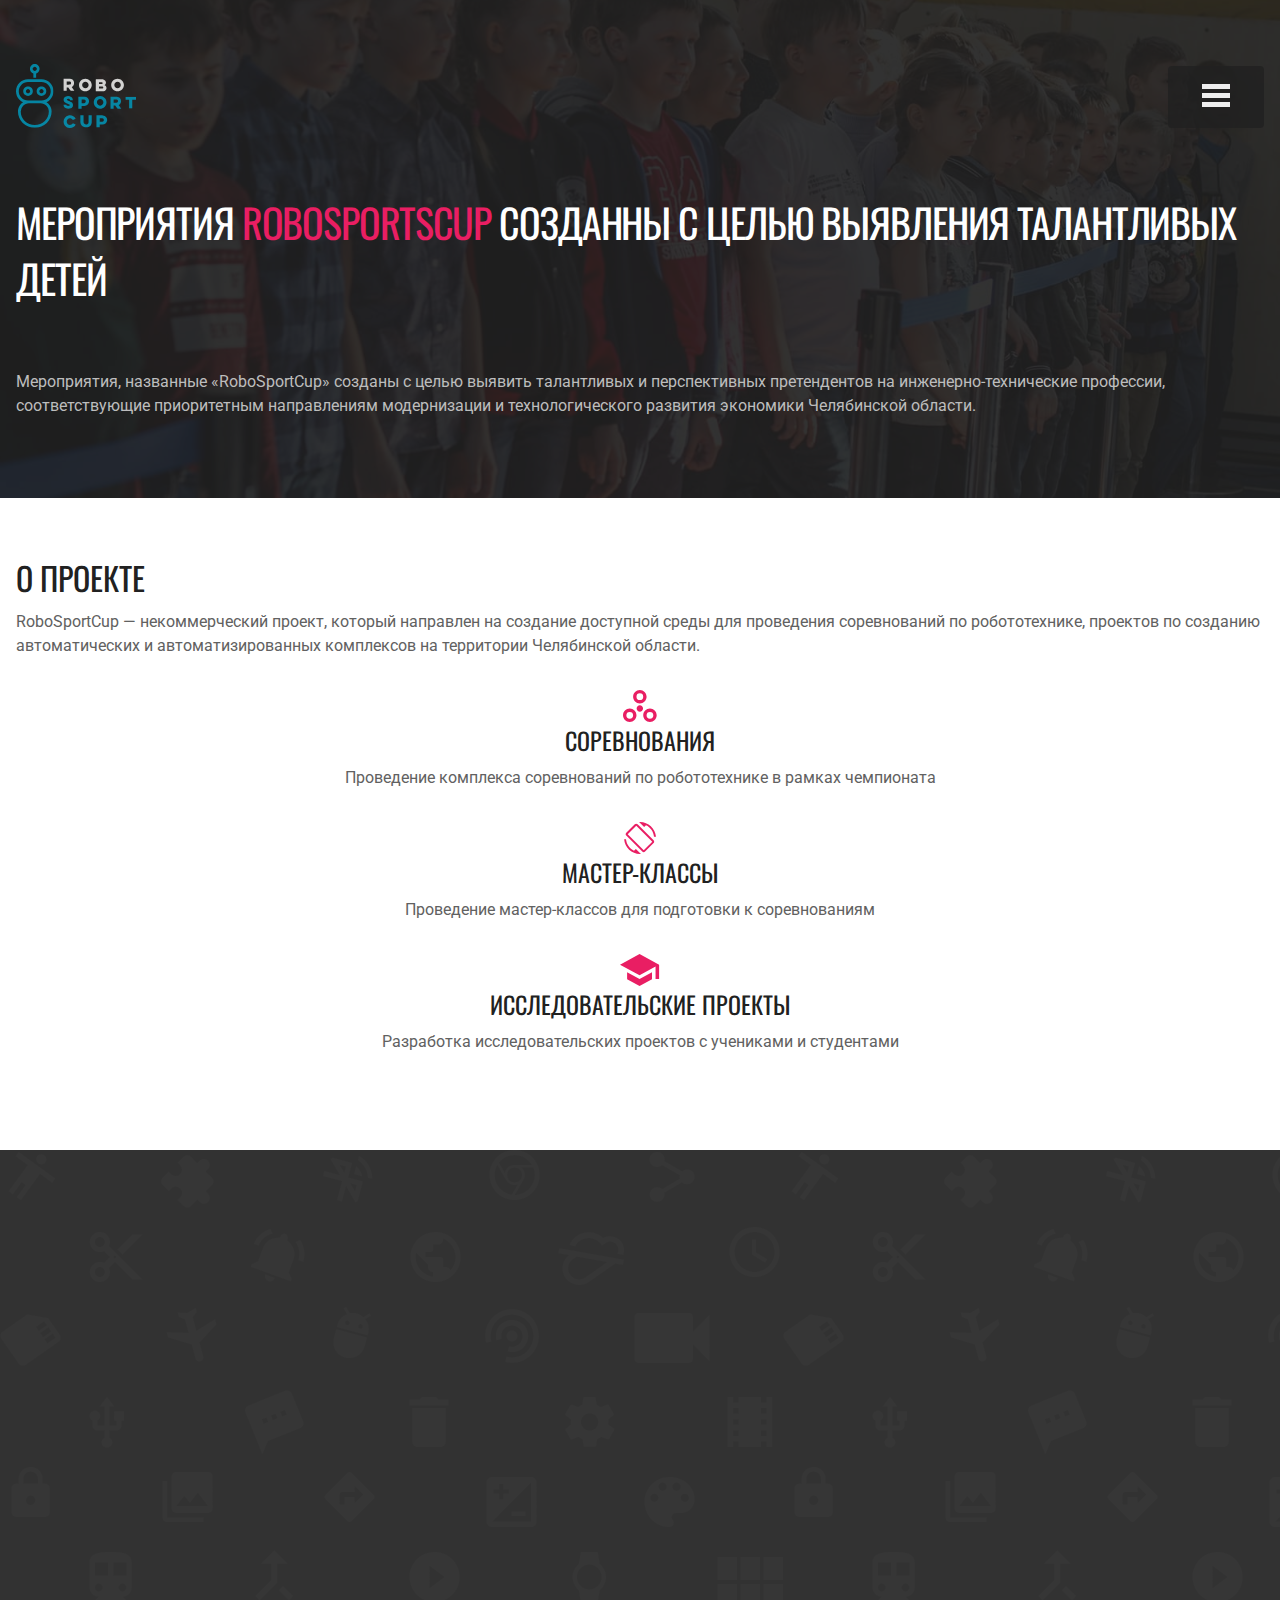
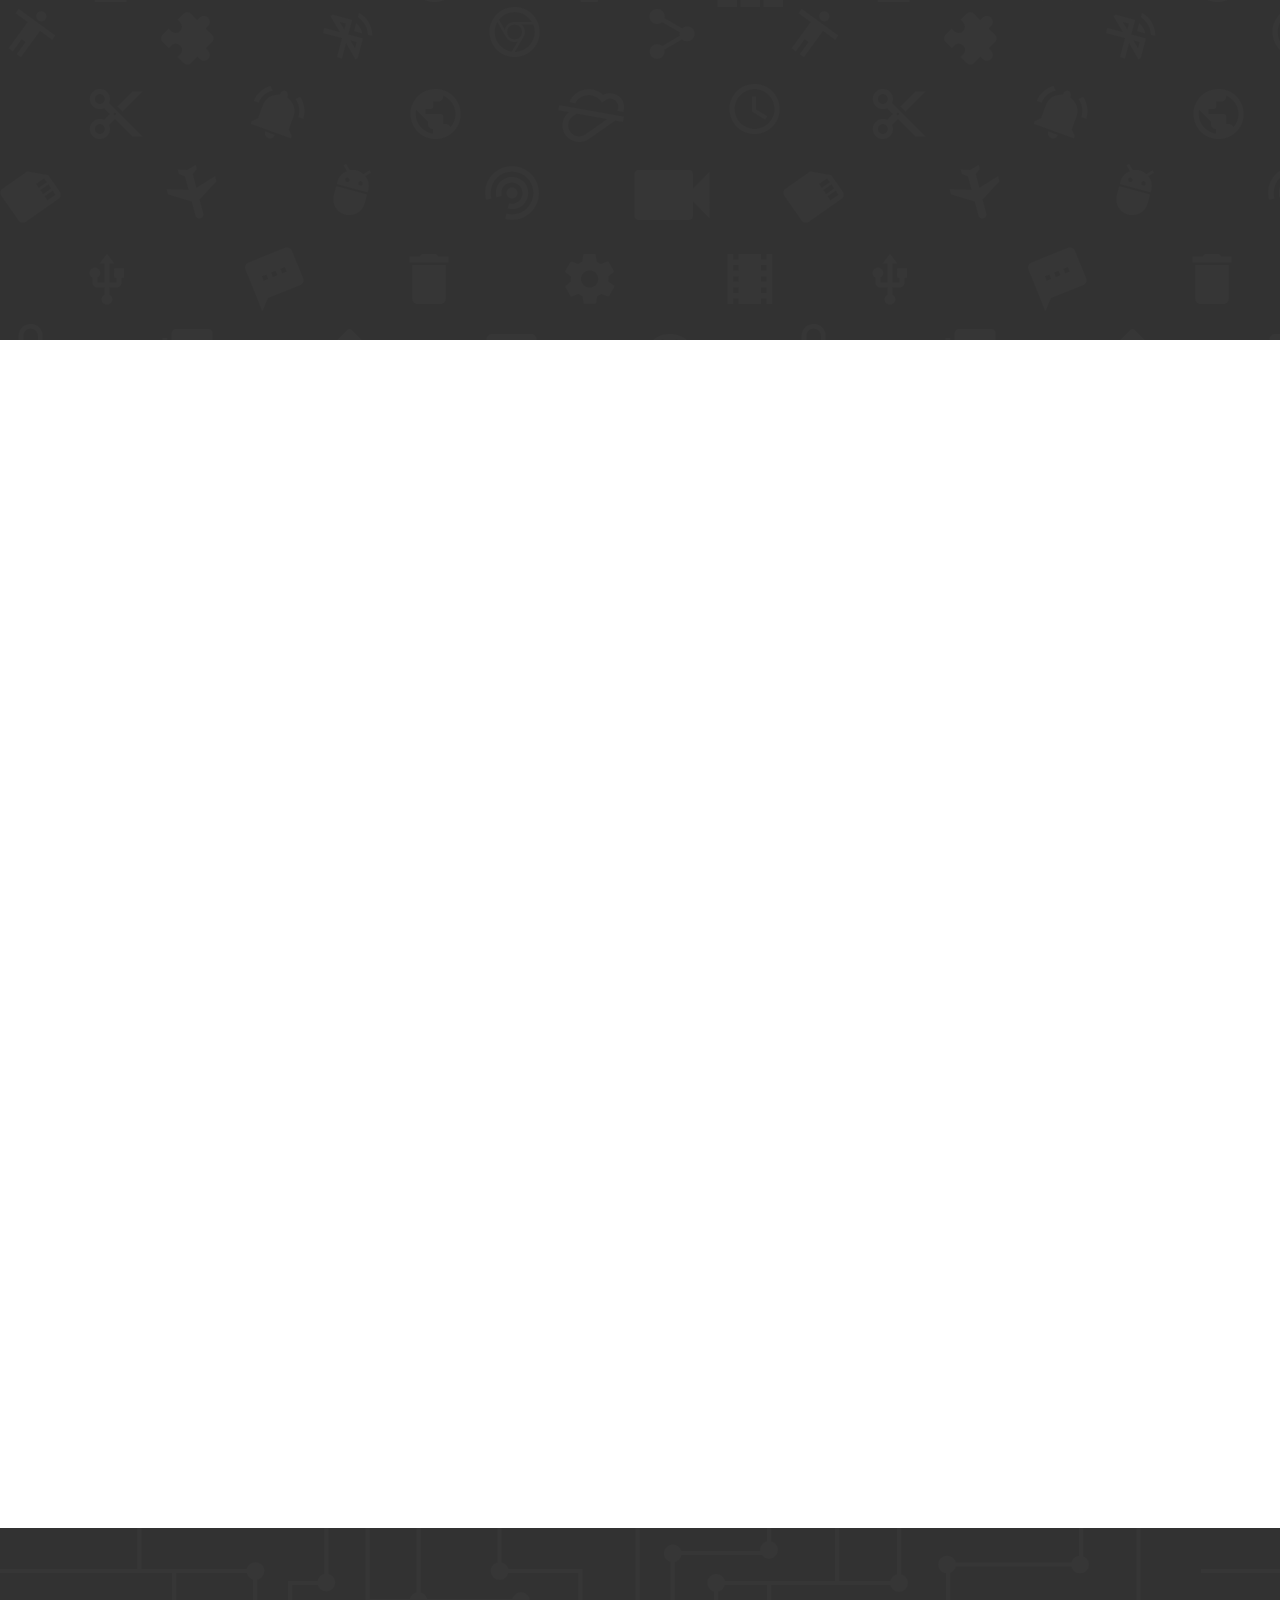
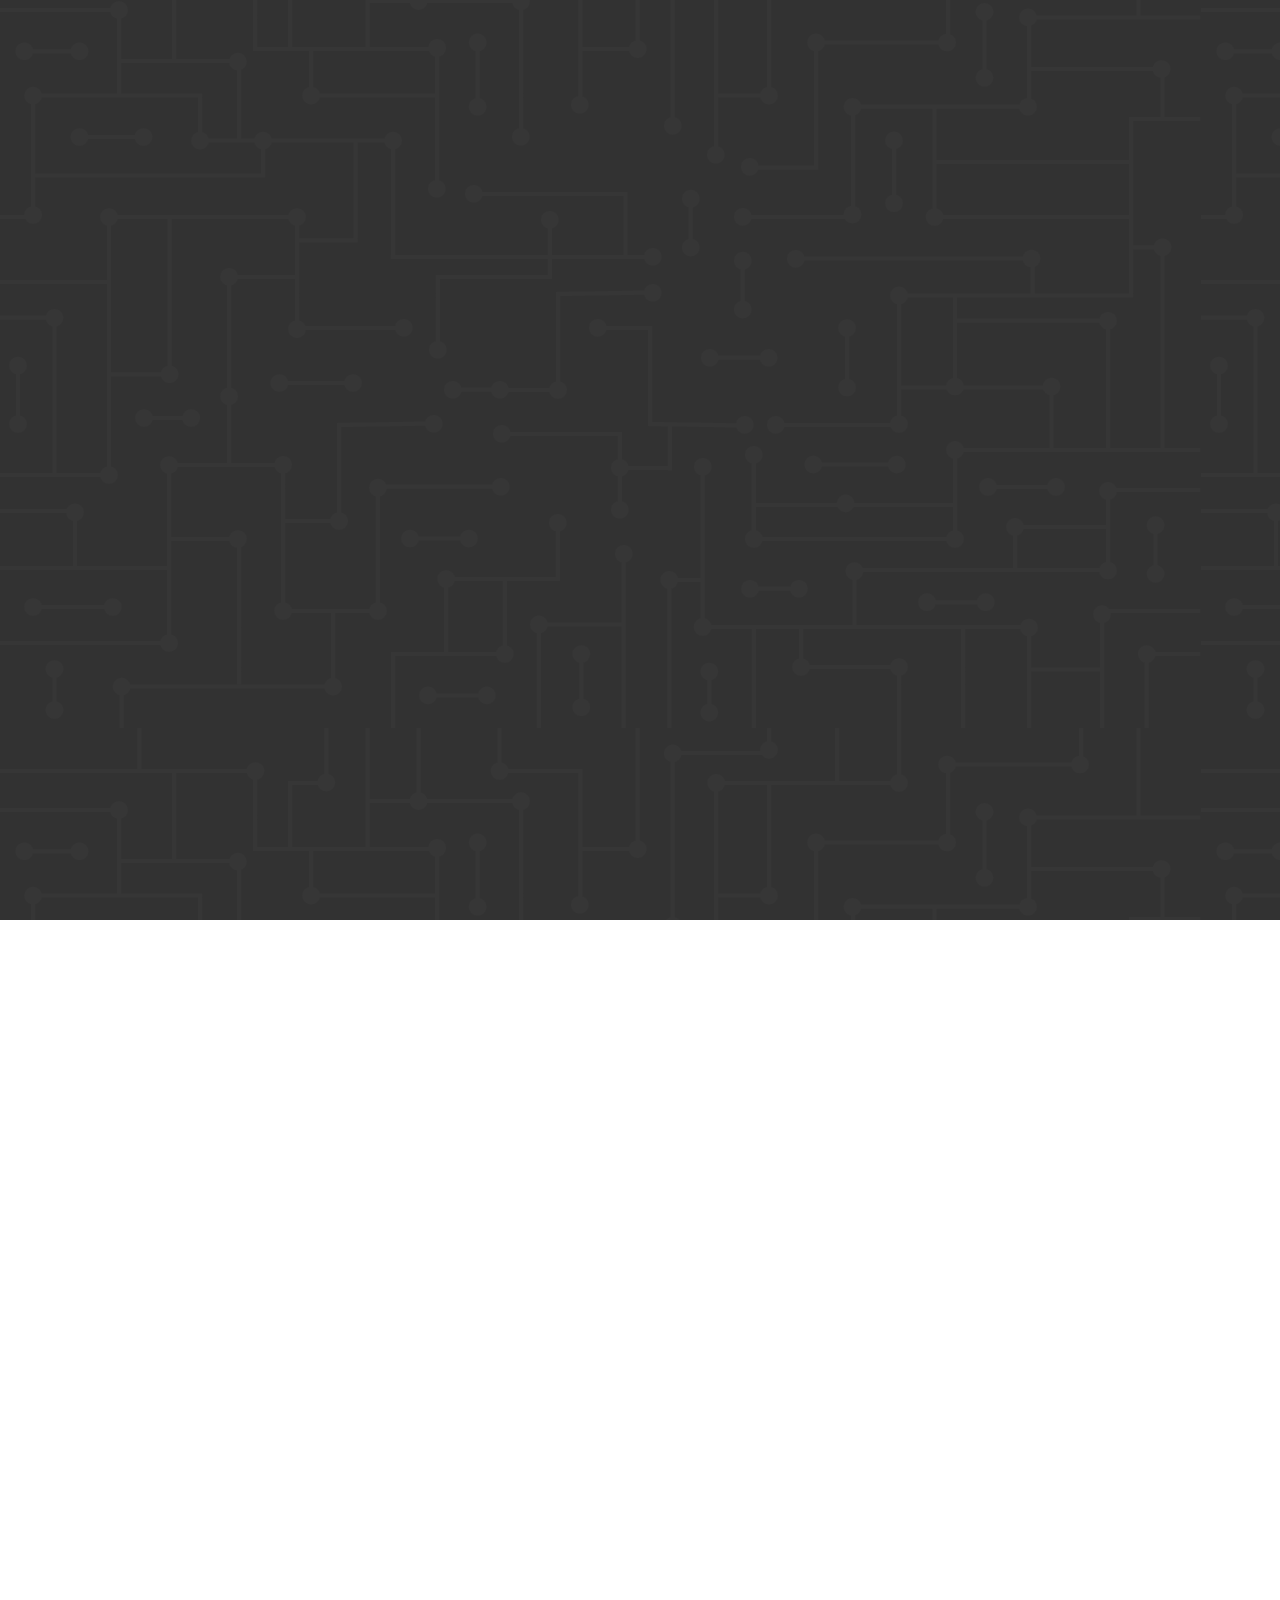
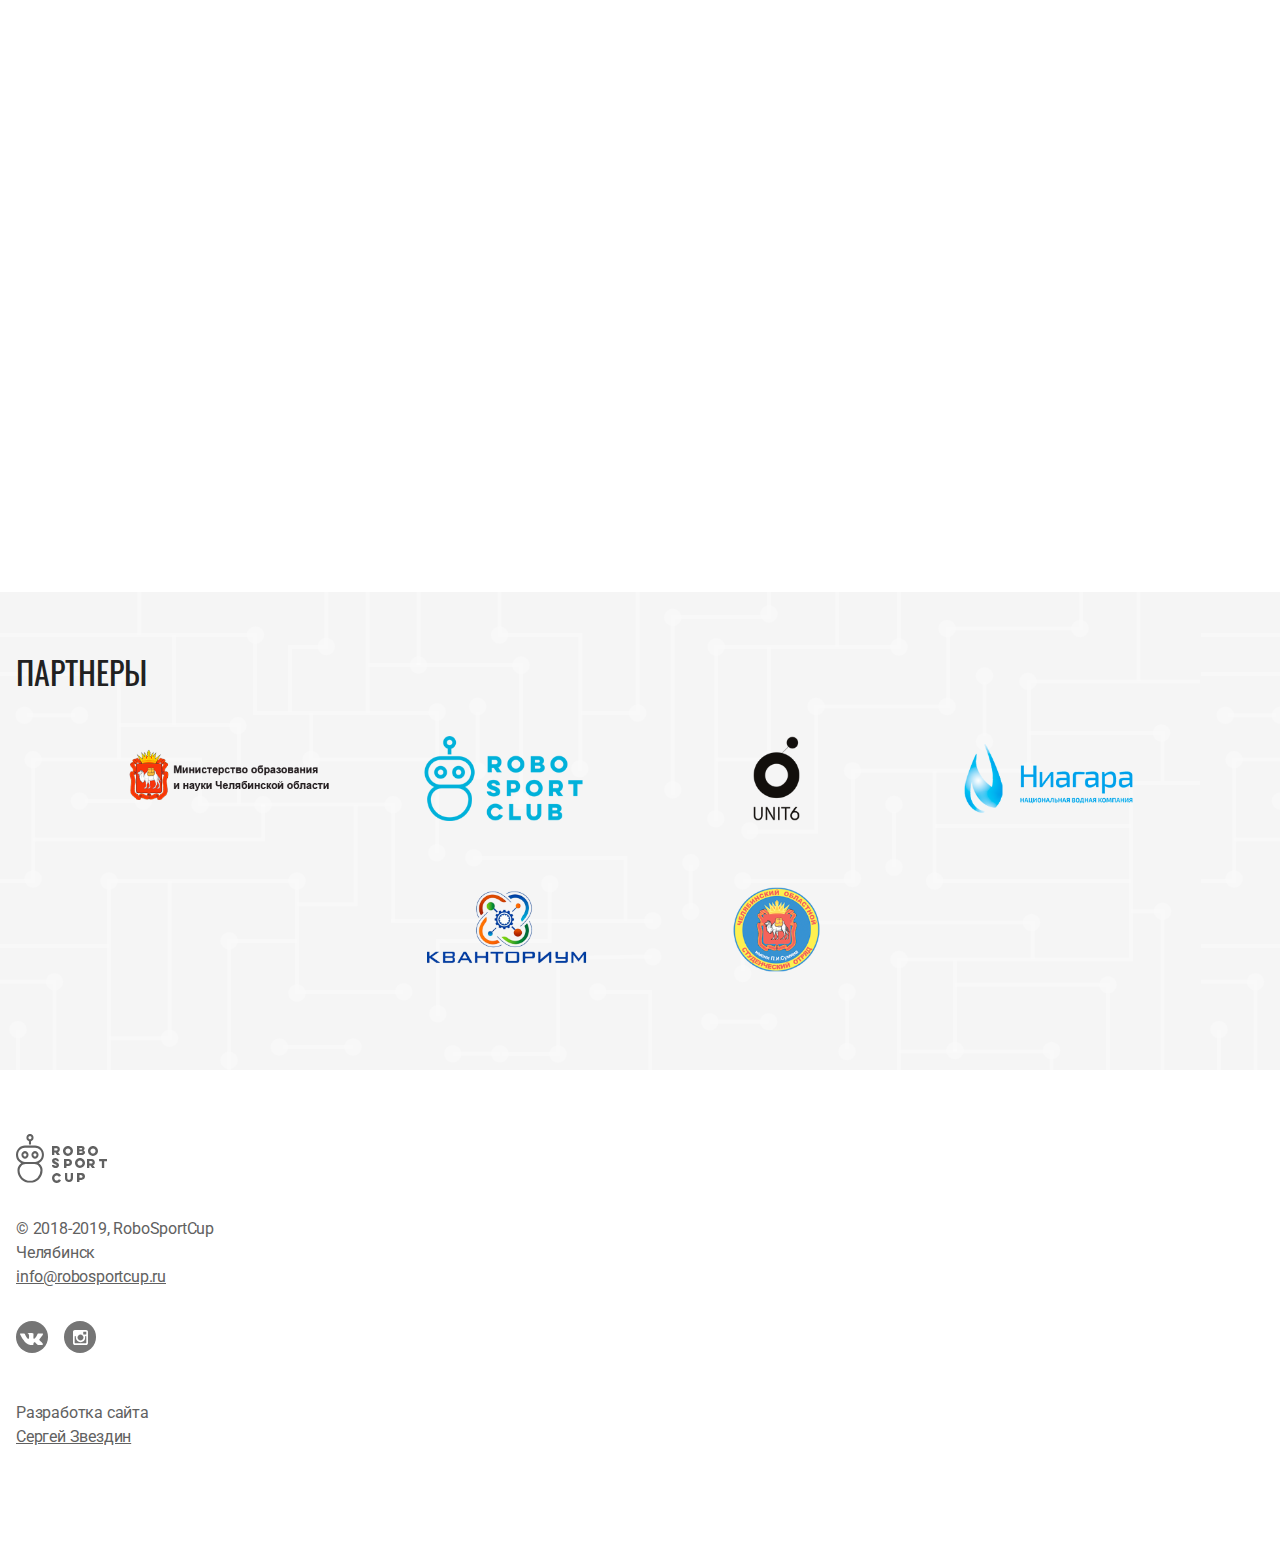
<file: index.html>
<!DOCTYPE html><html lang=ru><head><meta charset=utf-8><meta http-equiv=Content-Type content="text/html; charset=utf-8"><meta http-equiv=x-ua-compatible content="ie=edge"><meta name=viewport content="width=device-width,initial-scale=1,maximum-scale=2.5,shrink-to-fit=no"><title>RoboSportCup — открытый чемпионат Челябинской области по робототехнике</title><meta name=description content="Мероприятия, названные «RoboSportCup» созданы с целью выявить талантливых и перспективных претендентов на инженерно-технические профессии, соответствующие приоритетным направлениям модернизации и технологического развития экономики Челябинской области.
"><meta name=keywords content="робототехника челябинск соревнования мастер класс lego education mindstorms"><link rel=canonical href=https://robosportcup.ru/ ><link href="https://fonts.googleapis.com/css?family=Roboto" rel=stylesheet><link href="https://fonts.googleapis.com/css?family=Oswald:400,600" rel=stylesheet><link rel=stylesheet type=text/css href=/bundle/bundle.tkweqm.css><link rel=apple-touch-icon sizes=180x180 href=/assets/favicon/apple-touch-icon.png><link rel=icon type=image/png sizes=32x32 href=/assets/favicon/favicon-32x32.png><link rel=icon type=image/png sizes=16x16 href=/assets/favicon/favicon-16x16.png><link rel=manifest href=/assets/favicon/site.webmanifest><link rel=mask-icon href=/assets/favicon/safari-pinned-tab.svg color=#212121><link rel="shortcut icon" href=/assets/favicon/favicon.ico><meta name=msapplication-TileColor content=#212121><meta name=msapplication-config content=/assets/favicon/browserconfig.xml><meta name=theme-color content=#ffffff><script type=text/javascript>(function(m,e,t,r,i,k,a){m[i]=m[i]||function(){(m[i].a=m[i].a||[]).push(arguments)}; m[i].l=1*new Date();k=e.createElement(t),a=e.getElementsByTagName(t)[0],k.async=1,k.src=r,a.parentNode.insertBefore(k,a)}) (window, document, "script", "https://mc.yandex.ru/metrika/tag.js", "ym"); ym(54104530, "init", { clickmap:true, trackLinks:true, accurateTrackBounce:true, trackHash:true });</script><noscript><div><img src=https://mc.yandex.ru/watch/54104530 style="position:absolute; left:-9999px;" alt=""></div></noscript></head><body><section class=hero><div class=hero__wrapper><header class=header><div class=header__logo><a class=header__logo-link href=/ ><img class=header__logo-img src=/assets/logo/logo.svg alt="RoboSportCup — открытый чемпионат Челябинской области по робототехнике" title="RoboSportCup — открытый чемпионат Челябинской области по робототехнике"></a></div><nav class=header__navigation><ul class=header-navigation><li class=header-navigation__item><a class=header-navigation__link href=/#about>О проекте</a></li><li class=header-navigation__item><a class=header-navigation__link href=/news/page/1>Новости</a></li><li class=header-navigation__item><a class=header-navigation__link href=/events/page/1>Мероприятия</a></li><li class=header-navigation__item><a class=header-navigation__link href=/#experts>Эксперты</a></li><li class=header-navigation__item><a class=header-navigation__link href=#partners>Партнеры</a></li><li class=header-navigation__item><a class=header-navigation__link href=/#organizers>Контакты</a></li></ul></nav><button class=header-navigation__hamburger><svg xmlns=http://www.w3.org/2000/svg class=header-navigation__hamburger-icon><g><rect class=header-navigation__hamburger-icon-line-1 width=28 height=5 /><rect class=header-navigation__hamburger-icon-line-2 y=9 width=28 height=5 /><rect class=header-navigation__hamburger-icon-line-3 y=18 width=28 height=5 /></g></svg></button></header><section class=main-welcome><h1 class=main-welcome__title>Мероприятия <mark>RoboSportsCup</mark> созданны с целью выявления талантливых детей</h1><p class=main-welcome__description>Мероприятия, названные «RoboSportCup» созданы с целью выявить талантливых и перспективных претендентов на инженерно-технические профессии, соответствующие приоритетным направлениям модернизации и технологического развития экономики Челябинской области.</p></section></div></section><section class=main-about><a name=about></a><h2 class=main-about__title>О проекте</h2><p class=main-about__description>RoboSportCup — некоммерческий проект, который направлен на создание доступной среды для проведения соревнований по робототехнике, проектов по созданию автоматических и автоматизированных комплексов на территории Челябинской области.</p><ul class=main-about__list><li class=main-about__item><h3 class="main-about__item-title main-about__item-title_competitions">Соревнования</h3><p class=main-about__item-description>Проведение комплекса соревнований по робототехнике в рамках чемпионата</p></li><li class=main-about__item><h3 class="main-about__item-title main-about__item-title_master-class">Мастер-классы</h3><p class=main-about__item-description>Проведение мастер-классов для подготовки к соревнованиям</p></li><li class=main-about__item><h3 class="main-about__item-title main-about__item-title_projects">Исследовательские проекты</h3><p class=main-about__item-description>Разработка исследовательских проектов с учениками и студентами</p></li></ul></section><section class=main-events><a name=events></a><div class=main-events__wrapper><h2 class=main-events__title>Мероприятия</h2><ul class=main-events__list><li class=main-events__item><h3 class=main-events__item-title>RoboSportCup и FLL региональный этап</h3><p class=main-events__item-date>18.01.2020</p><a class="link main-events__item-link" href=/events/4/ >Подробнее</a></li><li class=main-events__item><h3 class=main-events__item-title>Второй этап I открытого регионального чемпионата RoboSportCup</h3><p class=main-events__item-date>28.09.2019</p><a class="link main-events__item-link" href=/events/2/ >Подробнее</a></li><li class=main-events__item><h3 class=main-events__item-title>Робототехнический хакатон для школьников старших классов RoboHACK CROС&RSC</h3><p class=main-events__item-date>21.09.2019</p><a class="link main-events__item-link" href=/events/3/ >Подробнее</a></li></ul><a href=/events/page/1 class="button main-events__button">Все мероприятия</a></div></section><section class=main-news><a name=news></a><h2 class=main-news__title>Новости</h2><ul class=main-news__list><li class=main-news__item><a class=main-news__item-link href=/news/3/ ><h3 class=main-news__item-title>21 – 22 сентября 2019 в городе Челябинск состоится робототехнический хакатон для школьников старших классов RoboHACK CROС&RSC</h3><time datetime=2019-03-30 class=main-news__item-date><span class=main-news__item-date-day>30</span> <span class=main-news__item-date-month>августа</span></time><p class=main-news__item-description>Если вы учитесь в 7-10 классе, интересуетесь робототехникой, жаждете новых знаний и готовы проверить себя на прочность — RoboHACK CROC ждет вас!</p><div class=main-news__item-image style="background-image: url(/assets/news/3/2019-09-21.jpg);"></div></a></li><li class=main-news__item><a class=main-news__item-link href=/news/2/ ><h3 class=main-news__item-title>Материалы с прошедшего чемпионата RoboSportCup</h3><time datetime=2019-03-30 class=main-news__item-date><span class=main-news__item-date-day>30</span> <span class=main-news__item-date-month>апреля</span></time><p class=main-news__item-description>Ровно месяц назад прошёл первый этап "Открытого регионального чемпионата по робототехнике RoboSportCup". У вас есть возможность вспомнить интересные моменты.</p><div class=main-news__item-image style="background-image: url(/assets/news/2/2019-04-30.jpg);"></div></a></li></ul><a href=/news/page/1 class="button main-news__button-all">Все новости</a></section><section class=main-organizers><a name=organizers></a><div class=main-organizers__wrapper><h2 class=main-organizers__title>Организаторы</h2><ul class=main-organizers__list><li class=main-organizers__item><div class=main-organizers__item-wrapper><img class=main-organizers__item-photo src=/assets/organizers/savinkov.jpg alt="Савинков Дмитрий Владимирович" title="Савинков Дмитрий Владимирович"><div class=main-organizers__item-content><h3 class=main-organizers__item-title>Савинков Дмитрий Владимирович</h3><a class=main-organizers__item-phone href=tel:+79681111444>+7 (968) 111-14-44</a><ul class=social><li class=social__item><a class="social__button social__button_telegram" href=https://t.me/savinkov_dmitriy>telegram</a></li><li class=social__item><a class="social__button social__button_vk" href=https://vk.com/savinkovdv>vk</a></li><li class=social__item><a class="social__button social__button_instagram" href=https://www.instagram.com/dmitriy.savinkov/ >instagram</a></li></ul></div></div></li><li class=main-organizers__item><div class=main-organizers__item-wrapper><img class=main-organizers__item-photo src=/assets/organizers/obukhova.jpg alt="Обухова Екатерина Петровна" title="Обухова Екатерина Петровна"><div class=main-organizers__item-content><h3 class=main-organizers__item-title>Обухова Екатерина Петровна</h3><a class=main-organizers__item-phone href=tel:+79995703947>+7 (999) 570-39-47</a><ul class=social><li class=social__item><a class="social__button social__button_vk" href=https://vk.com/id125139909>vk</a></li><li class=social__item><a class="social__button social__button_instagram" href=https://www.instagram.com/katerinaobuhova_0412/ >instagram</a></li></ul></div></div></li><li class=main-organizers__item><div class=main-organizers__item-wrapper><img class=main-organizers__item-photo src=/assets/organizers/zwezdin.jpg alt="Звездин Сергей Владимирович" title="Звездин Сергей Владимирович"><div class=main-organizers__item-content><h3 class=main-organizers__item-title>Звездин Сергей Владимирович</h3><a class=main-organizers__item-phone href=tel:+79090746850>+7 (909) 074-68-50</a><ul class=social><li class=social__item><a class="social__button social__button_telegram" href=https://t.me/sergeyzwezdin>telegram</a></li><li class=social__item><a class="social__button social__button_vk" href=https://vk.com/zwezdin>vk</a></li><li class=social__item><a class="social__button social__button_instagram" href=https://www.instagram.com/sergeyzwezdin/ >instagram</a></li></ul></div></div></li><li class=main-organizers__item><div class=main-organizers__item-wrapper><img class=main-organizers__item-photo src=/assets/organizers/kuchukov.jpg alt="Кучуков Арслан Салаватович" title="Кучуков Арслан Салаватович"><div class=main-organizers__item-content><h3 class=main-organizers__item-title>Кучуков Арслан Салаватович</h3><a class=main-organizers__item-phone href=tel:+79525262575>+7 (952) 526-25-75</a><ul class=social><li class=social__item><a class="social__button social__button_telegram" href=https://t.me/Arslanjello>telegram</a></li><li class=social__item><a class="social__button social__button_vk" href=https://vk.com/arslanjello>vk</a></li></ul></div></div></li><li class=main-organizers__item><div class=main-organizers__item-wrapper><img class=main-organizers__item-photo src=/assets/organizers/andreev.jpg alt="Андреев Сергей Владимирович" title="Андреев Сергей Владимирович"><div class=main-organizers__item-content><h3 class=main-organizers__item-title>Андреев Сергей Владимирович</h3><a class=main-organizers__item-phone href=tel:+79517711449>+7 (951) 771-14-49</a><ul class=social><li class=social__item><a class="social__button social__button_telegram" href=https://t.me/andreevsv20>telegram</a></li><li class=social__item><a class="social__button social__button_vk" href=https://vk.com/id________________bi>vk</a></li></ul></div></div></li></ul></div></section><section class=main-experts><a name=experts></a><h2 class=main-experts__title>Эксперты</h2><ul class=main-experts__list><li class=main-experts__item><div class=main-experts__item-wrapper><img class=main-experts__item-photo src=/assets/experts/savinkov.jpg alt="Савинков Дмитрий Владимирович" title="Савинков Дмитрий Владимирович"><div class=main-experts__item-content><h3 class=main-experts__item-title>Савинков Дмитрий Владимирович</h3><p class=main-experts__item-description>Эксперт по направлению «Траектория»</p><ul class=social><li class=social__item><a class="social__button social__button_telegram" href=https://t.me/savinkov_dmitriy>telegram</a></li><li class=social__item><a class="social__button social__button_vk" href=https://vk.com/savinkovdv>vk</a></li><li class=social__item><a class="social__button social__button_instagram" href=https://www.instagram.com/dmitriy.savinkov/ >instagram</a></li></ul></div></div></li><li class=main-experts__item><div class=main-experts__item-wrapper><img class=main-experts__item-photo src=/assets/experts/udalov.jpg alt="Удалов Виталий Владиславович" title="Удалов Виталий Владиславович"><div class=main-experts__item-content><h3 class=main-experts__item-title>Удалов Виталий Владиславович</h3><p class=main-experts__item-description>Эксперт по направлению «Робофутбол»</p><ul class=social><li class=social__item><a class="social__button social__button_facebook" href="https://www.facebook.com/profile.php?id=100021933759202">facebook</a></li><li class=social__item><a class="social__button social__button_vk" href=https://vk.com/udalovvv>vk</a></li><li class=social__item><a class="social__button social__button_instagram" href=https://www.instagram.com/udalovvv/ >instagram</a></li></ul></div></div></li><li class=main-experts__item><div class=main-experts__item-wrapper><img class=main-experts__item-photo src=/assets/experts/zwezdin.jpg alt="Звездин Сергей Владимирович" title="Звездин Сергей Владимирович"><div class=main-experts__item-content><h3 class=main-experts__item-title>Звездин Сергей Владимирович</h3><p class=main-experts__item-description>Эксперт по направлению «Гонки по линии»</p><ul class=social><li class=social__item><a class="social__button social__button_telegram" href=https://t.me/sergeyzwezdin>telegram</a></li><li class=social__item><a class="social__button social__button_vk" href=https://vk.com/zwezdin>vk</a></li><li class=social__item><a class="social__button social__button_instagram" href=https://www.instagram.com/sergeyzwezdin/ >instagram</a></li></ul></div></div></li><li class=main-experts__item><div class=main-experts__item-wrapper><img class=main-experts__item-photo src=/assets/experts/kuchukov.jpg alt="Кучуков Арслан Салаватович" title="Кучуков Арслан Салаватович"><div class=main-experts__item-content><h3 class=main-experts__item-title>Кучуков Арслан Салаватович</h3><p class=main-experts__item-description>Эксперт по направлению «Манипуляторы и электроника»</p><ul class=social><li class=social__item><a class="social__button social__button_telegram" href=https://t.me/Arslanjello>telegram</a></li><li class=social__item><a class="social__button social__button_vk" href=https://vk.com/arslanjello>vk</a></li></ul></div></div></li><li class=main-experts__item><div class=main-experts__item-wrapper><img class=main-experts__item-photo src=/assets/experts/andreev.jpg alt="Андреев Сергей Владимирович" title="Андреев Сергей Владимирович"><div class=main-experts__item-content><h3 class=main-experts__item-title>Андреев Сергей Владимирович</h3><p class=main-experts__item-description>Эксперт по направлению «Творческие проекты»</p><ul class=social><li class=social__item><a class="social__button social__button_telegram" href=https://t.me/andreevsv20>telegram</a></li><li class=social__item><a class="social__button social__button_vk" href=https://vk.com/id________________bi>vk</a></li></ul></div></div></li><li class=main-experts__item><div class=main-experts__item-wrapper><img class=main-experts__item-photo src=/assets/experts/solovieva.jpg alt="Соловьева Лариса Евгеньевна" title="Соловьева Лариса Евгеньевна"><div class=main-experts__item-content><h3 class=main-experts__item-title>Соловьева Лариса Евгеньевна</h3><p class=main-experts__item-description>Эксперт по направлению «Творческие проекты»</p><ul class=social><li class=social__item><a class="social__button social__button_vk" href=https://vk.com/id6878348>vk</a></li><li class=social__item><a class="social__button social__button_instagram" href=https://www.instagram.com/kurs_19/ >instagram</a></li></ul></div></div></li><li class=main-experts__item><div class=main-experts__item-wrapper><img class=main-experts__item-photo src=/assets/experts/rogov.jpg alt="Рогов Андрей Юрьевич" title="Рогов Андрей Юрьевич"><div class=main-experts__item-content><h3 class=main-experts__item-title>Рогов Андрей Юрьевич</h3><p class=main-experts__item-description>Эксперт по направлению «Интеллектуальные робототехнические системы»</p><ul class=social><li class=social__item><a class="social__button social__button_telegram" href=https://t.me/Grunger74>telegram</a></li><li class=social__item><a class="social__button social__button_vk" href=https://vk.com/andrewrogov>vk</a></li><li class=social__item><a class="social__button social__button_instagram" href=https://www.instagram.com/grunger74/ >instagram</a></li></ul></div></div></li></ul></section><section class=partners><a name=partners></a><div class=partners__wrapper><h2 class=partners__title>Партнеры</h2><ul class=partners__list><li class=parnters__item><a class=partners__link title="Министерство образования и науки Челябинской области" href=http://www.minobr74.ru/ ><img class=partners__image title="Министерство образования и науки Челябинской области" alt="Министерство образования и науки Челябинской области" src=/assets/sponsors/minobr.png></a></li><li class=parnters__item><a class=partners__link title=RoboSportClub href=javascript:;><img class=partners__image title=RoboSportClub alt=RoboSportClub src=/assets/sponsors/robosportclub.png></a></li><li class=parnters__item><a class=partners__link title=Unit6 href=https://www.unit6.dev/ ><img class=partners__image title=Unit6 alt=Unit6 src=/assets/sponsors/unit6.png></a></li><li class=parnters__item><a class=partners__link title="Национальная водная компания Ниагара" href=https://niagara74.ru/ ><img class=partners__image title="Национальная водная компания Ниагара" alt="Национальная водная компания Ниагара" src=/assets/sponsors/niagara.png></a></li><li class=parnters__item><a class=partners__link title="Детский технопакр Кванториум г.Челябинск" href=https://robo74.ru/kvantorium/ ><img class=partners__image title="Детский технопакр Кванториум г.Челябинск" alt="Детский технопакр Кванториум г.Челябинск" src=/assets/sponsors/kvantorium.png></a></li><li class=parnters__item><a class=partners__link title="Челябинский областной студенческий отряд им. П.И. Сумина" href=https://рсо74.рф/ ><img class=partners__image title="Челябинский областной студенческий отряд им. П.И. Сумина" alt="Челябинский областной студенческий отряд им. П.И. Сумина" src=/assets/sponsors/student-team.png></a></li></ul></div></section><footer class=footer><div class=footer__contacts><p class=footer__copyrights>© 2018-2019, RoboSportCup</p><p class=footer__city>Челябинск</p><p class=footer__email-wrapper><a class=footer__email href=mailto:info@robosportcup.ru>info@robosportcup.ru</a></p><ul class=social><li class=social__item><a class="social__button social__button_vk" href=https://vk.com/robosportcup>VK</a></li><li class=social__item><a class="social__button social__button_instagram" href=https://www.instagram.com/robosportcup/ >Instagram</a></li></ul></div><div class=footer__logo><img class=footer__logo-image src=/assets/logo/logo-footer.svg></div><div class=footer__made-by>Разработка сайта <a class=footer__made-by-link href=https://blog.zwezdin.com/ >Сергей Звездин</a></div></footer><script type=text/javascript src=/bundle/bundle.tkweqm.js></script></body></html>
</file>
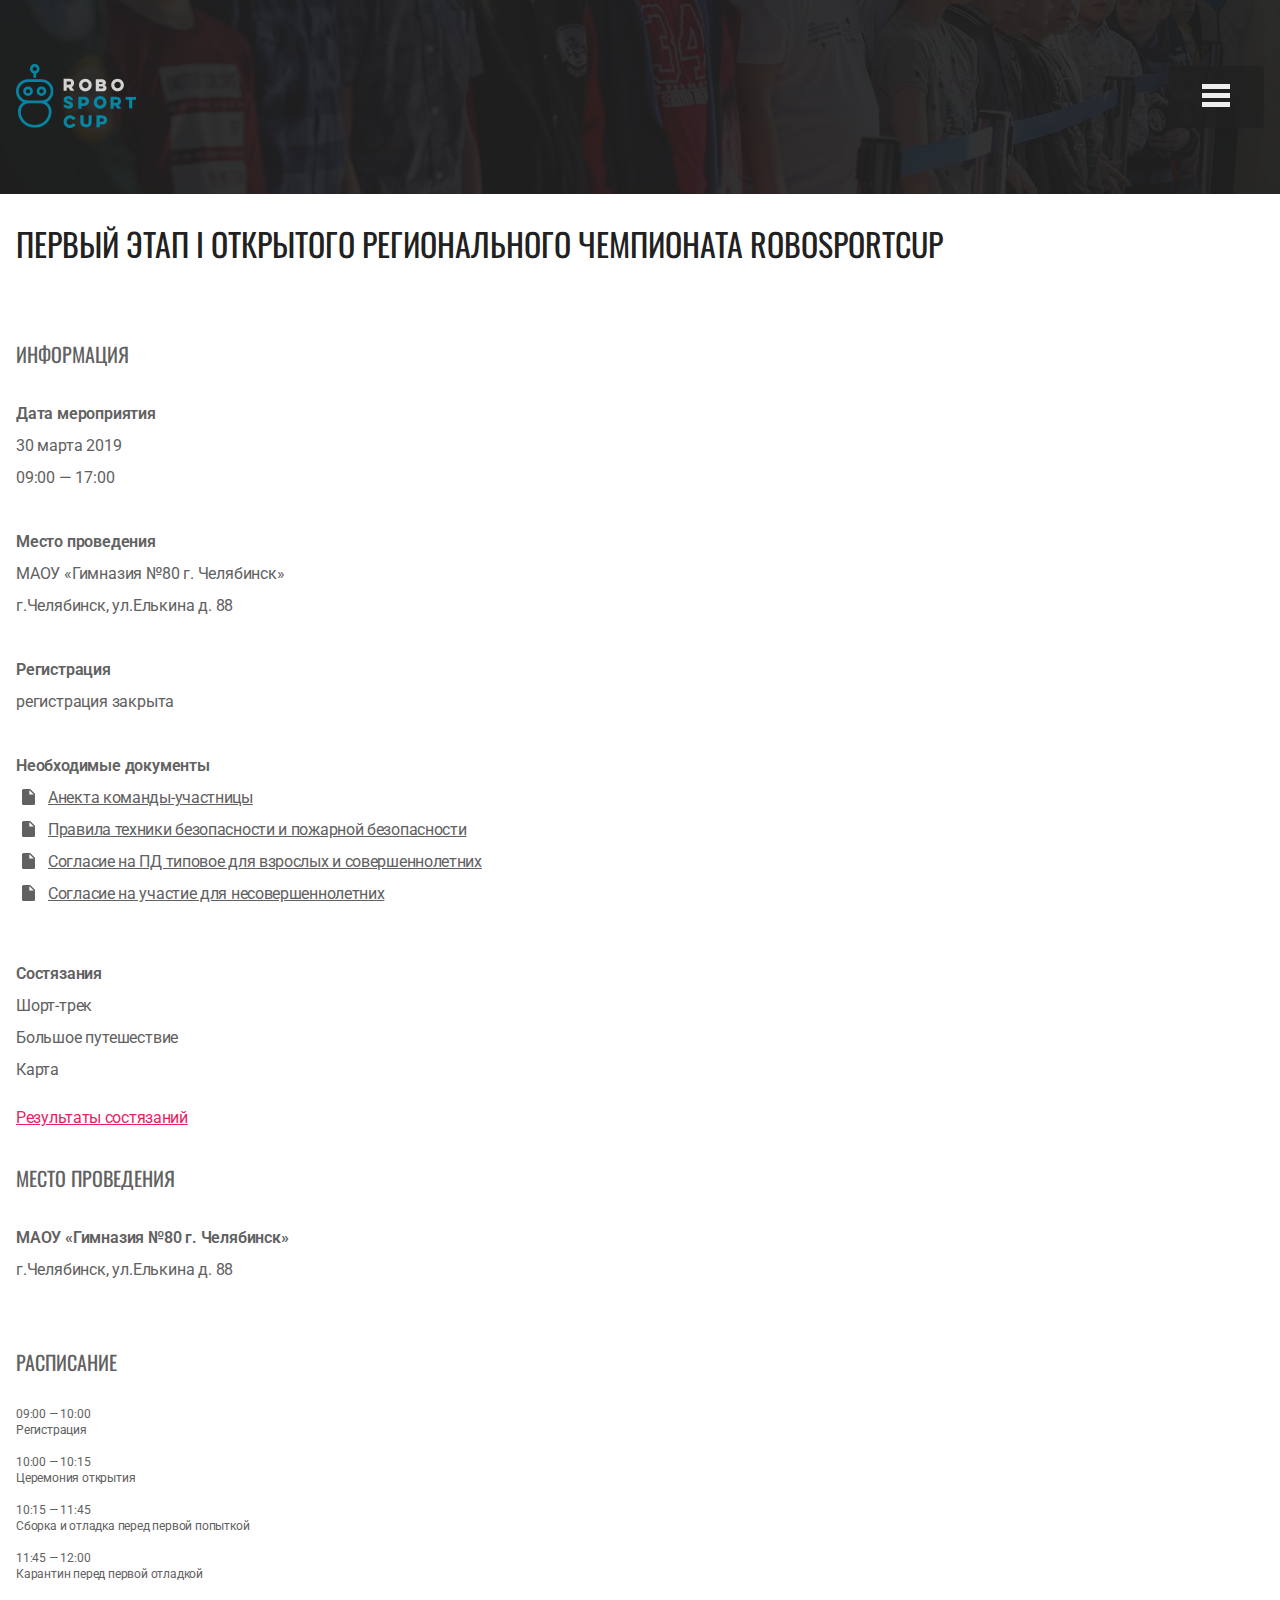
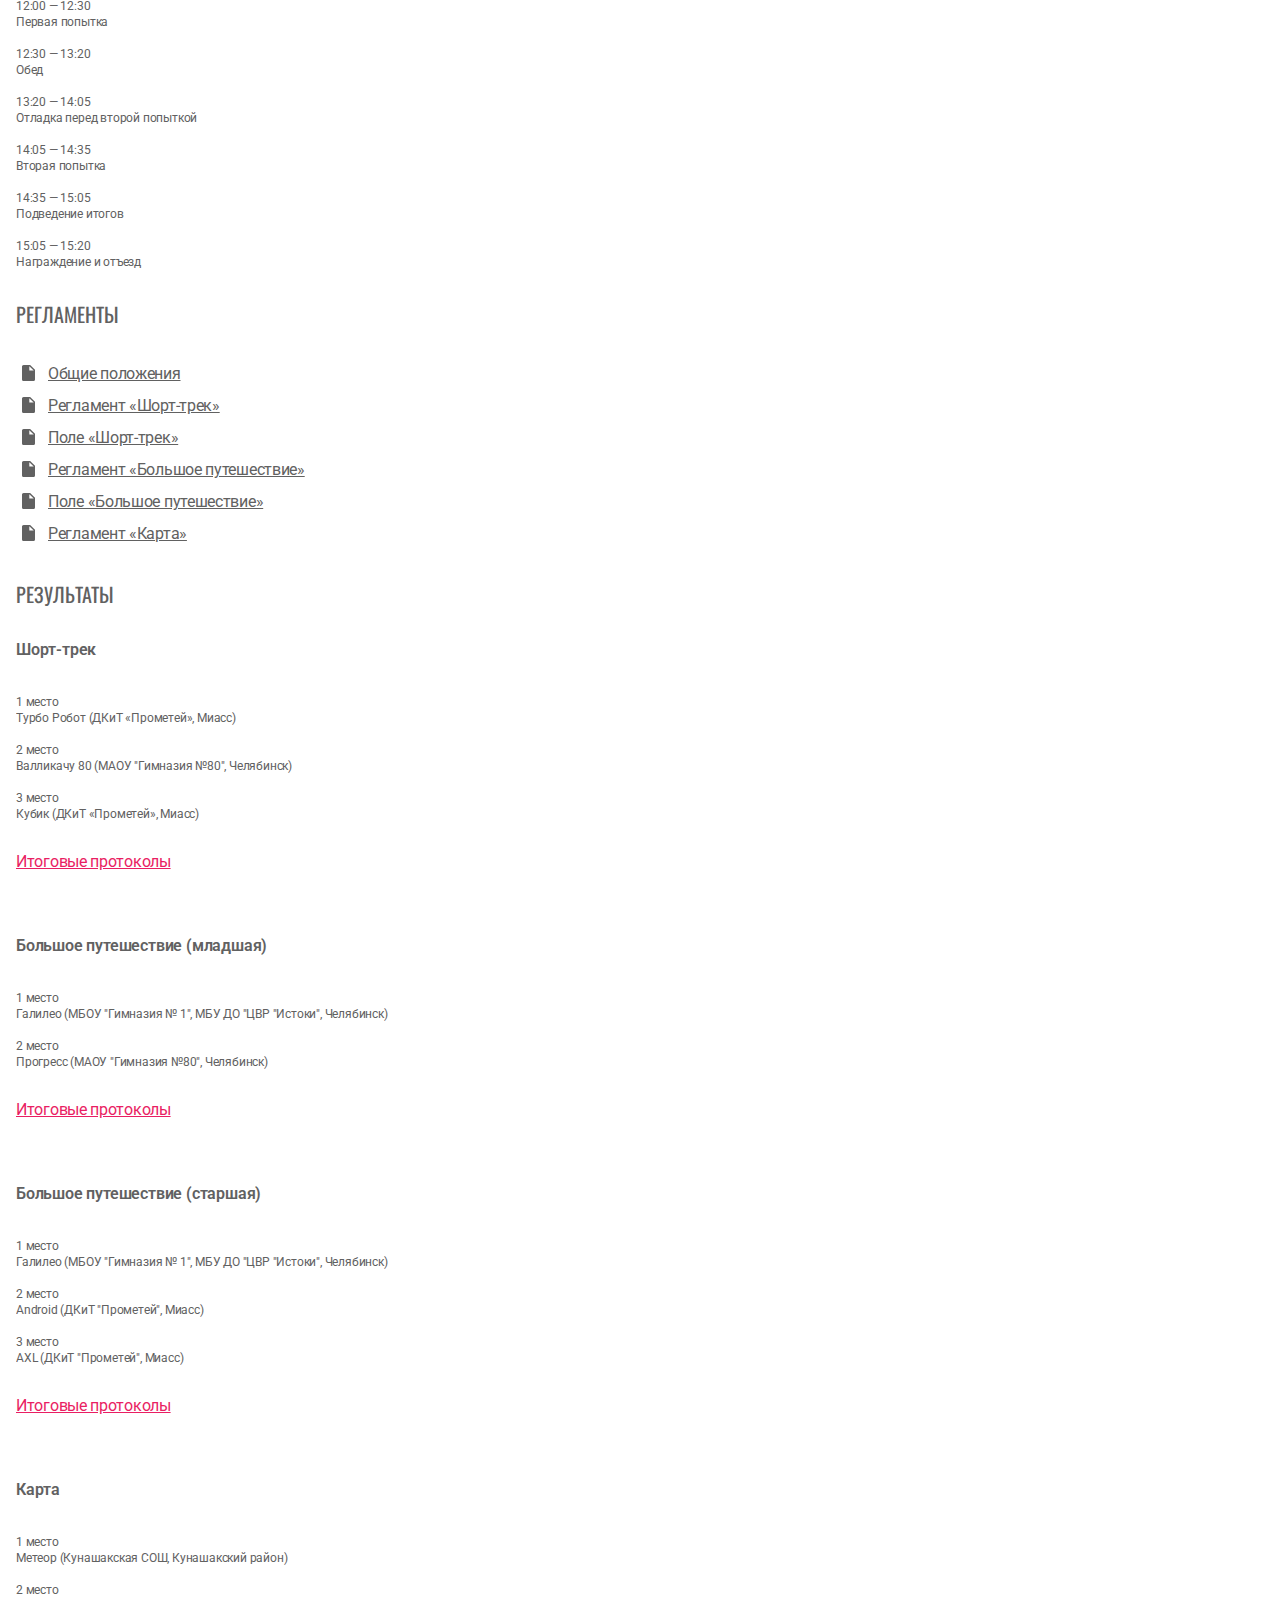
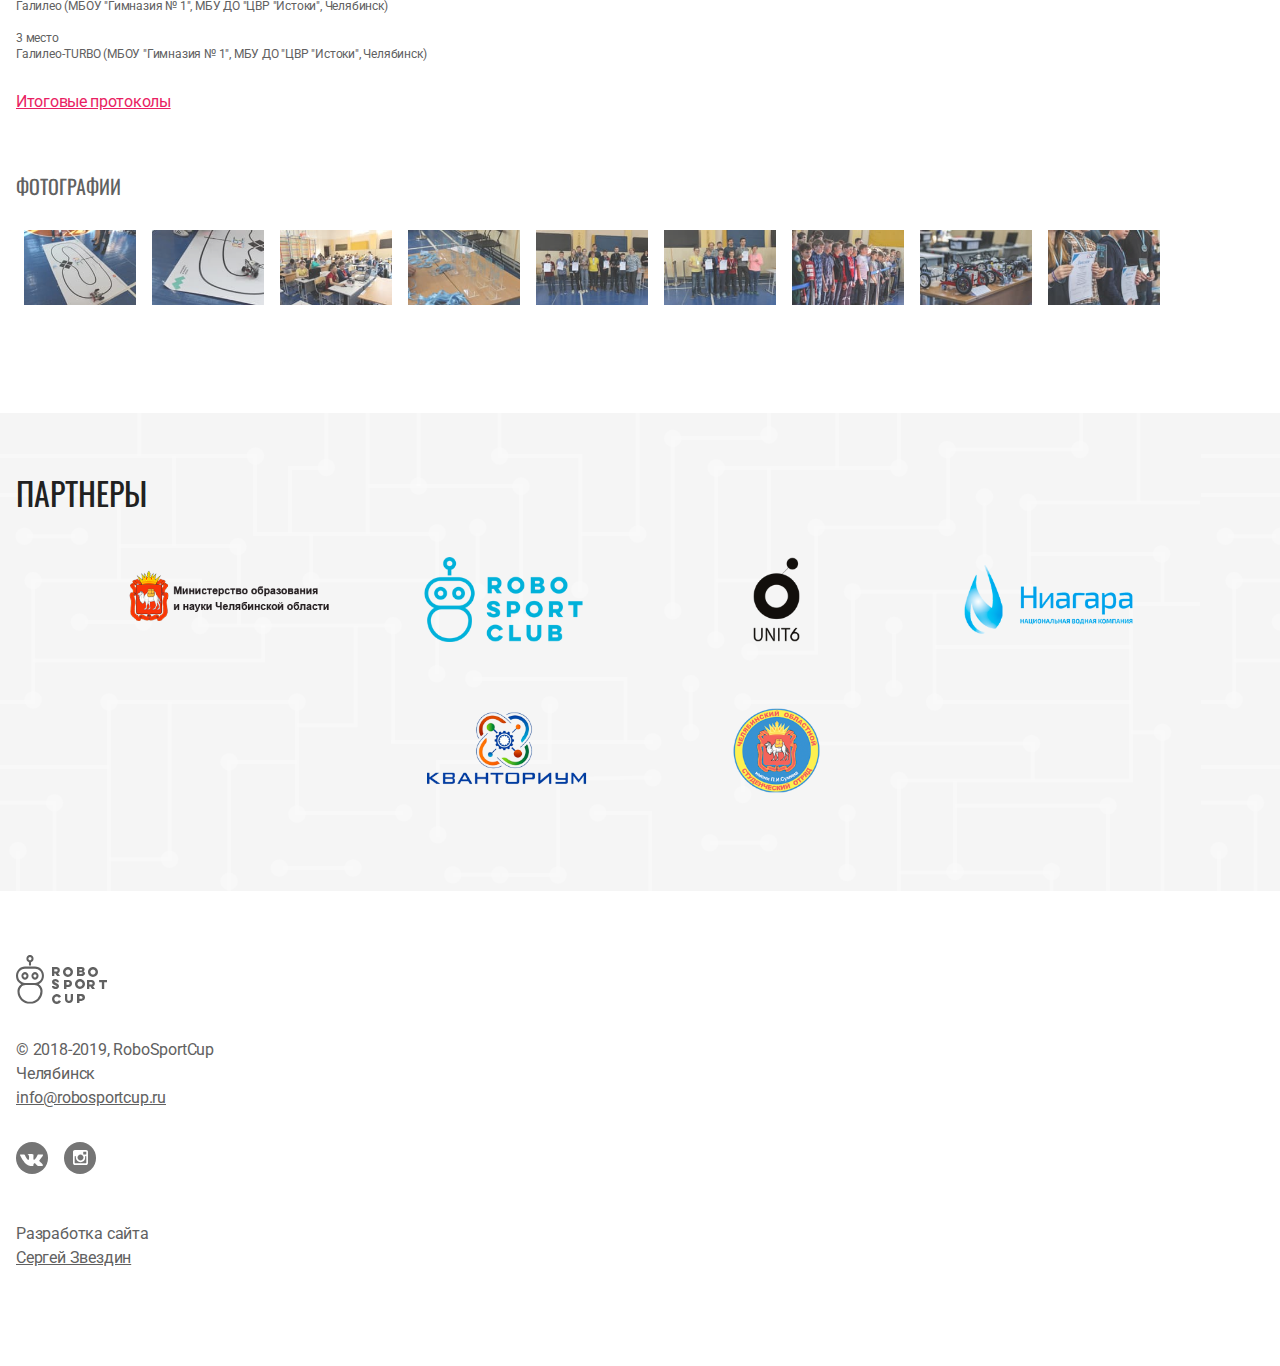
<file: events/1/index.html>
<!DOCTYPE html><html lang=ru><head><meta charset=utf-8><meta http-equiv=Content-Type content="text/html; charset=utf-8"><meta http-equiv=x-ua-compatible content="ie=edge"><meta name=viewport content="width=device-width,initial-scale=1,maximum-scale=2.5,shrink-to-fit=no"><title>RoboSportCup — открытый чемпионат Челябинской области по робототехнике</title><meta name=description content="Мероприятия, названные «RoboSportCup» созданы с целью выявить талантливых и перспективных претендентов на инженерно-технические профессии, соответствующие приоритетным направлениям модернизации и технологического развития экономики Челябинской области.
"><meta name=keywords content="робототехника челябинск соревнования мастер класс lego education mindstorms"><link rel=canonical href=https://robosportcup.ru/events/1/ ><link href="https://fonts.googleapis.com/css?family=Roboto" rel=stylesheet><link href="https://fonts.googleapis.com/css?family=Oswald:400,600" rel=stylesheet><link rel=stylesheet type=text/css href=/bundle/bundle.tkweqm.css><link rel=apple-touch-icon sizes=180x180 href=/assets/favicon/apple-touch-icon.png><link rel=icon type=image/png sizes=32x32 href=/assets/favicon/favicon-32x32.png><link rel=icon type=image/png sizes=16x16 href=/assets/favicon/favicon-16x16.png><link rel=manifest href=/assets/favicon/site.webmanifest><link rel=mask-icon href=/assets/favicon/safari-pinned-tab.svg color=#212121><link rel="shortcut icon" href=/assets/favicon/favicon.ico><meta name=msapplication-TileColor content=#212121><meta name=msapplication-config content=/assets/favicon/browserconfig.xml><meta name=theme-color content=#ffffff><script type=text/javascript>(function(m,e,t,r,i,k,a){m[i]=m[i]||function(){(m[i].a=m[i].a||[]).push(arguments)}; m[i].l=1*new Date();k=e.createElement(t),a=e.getElementsByTagName(t)[0],k.async=1,k.src=r,a.parentNode.insertBefore(k,a)}) (window, document, "script", "https://mc.yandex.ru/metrika/tag.js", "ym"); ym(54104530, "init", { clickmap:true, trackLinks:true, accurateTrackBounce:true, trackHash:true });</script><noscript><div><img src=https://mc.yandex.ru/watch/54104530 style="position:absolute; left:-9999px;" alt=""></div></noscript></head><body><section class=hero><div class=hero__wrapper><header class=header><div class=header__logo><a class=header__logo-link href=/ ><img class=header__logo-img src=/assets/logo/logo.svg alt="RoboSportCup — открытый чемпионат Челябинской области по робототехнике" title="RoboSportCup — открытый чемпионат Челябинской области по робототехнике"></a></div><nav class=header__navigation><ul class=header-navigation><li class=header-navigation__item><a class=header-navigation__link href=/#about>О проекте</a></li><li class=header-navigation__item><a class=header-navigation__link href=/news/page/1>Новости</a></li><li class=header-navigation__item><a class=header-navigation__link href=/events/page/1>Мероприятия</a></li><li class=header-navigation__item><a class=header-navigation__link href=/#experts>Эксперты</a></li><li class=header-navigation__item><a class=header-navigation__link href=#partners>Партнеры</a></li><li class=header-navigation__item><a class=header-navigation__link href=/#organizers>Контакты</a></li></ul></nav><button class=header-navigation__hamburger><svg xmlns=http://www.w3.org/2000/svg class=header-navigation__hamburger-icon><g><rect class=header-navigation__hamburger-icon-line-1 width=28 height=5 /><rect class=header-navigation__hamburger-icon-line-2 y=9 width=28 height=5 /><rect class=header-navigation__hamburger-icon-line-3 y=18 width=28 height=5 /></g></svg></button></header></div></section><section class=event-detailed><div class=event-detailed__header-wrapper><div class=event-detailed__header><h2 class=event-detailed__title>Первый этап I открытого регионального чемпионата RoboSportCup</h2><div class=event-detailed__tabs role=tablist><button role=tab aria-selected=true class="event-detailed__tab-button event-detailed__tab-button_active" aria-controls=information>Информация</button> <button role=tab aria-selected=false class=event-detailed__tab-button aria-controls=location>Место проведения</button> <button role=tab aria-selected=false class=event-detailed__tab-button aria-controls=schedule>Расписание</button> <button role=tab aria-selected=false class=event-detailed__tab-button aria-controls=rules>Регламенты</button> <button role=tab aria-selected=false class=event-detailed__tab-button aria-controls=results>Результаты</button> <button role=tab aria-selected=false class=event-detailed__tab-button aria-controls=media>Фотографии</button></div></div></div><div class=event-detailed__content><div role=tabpanel class="event-detailed__content-item event-detailed__content-item_active" id=information><h2 class=event-detailed__content-item-header>Информация</h2><div class=event-detailed__content-item-section><h3 class=event-detailed__content-item-section-header>Дата мероприятия</h3><div class=event-detailed__content-item-section-content-wrapper><p class=event-detailed__content-item-section-content>30 марта 2019</p><p class=event-detailed__content-item-section-content>09:00 — 17:00</p></div></div><div class=event-detailed__content-item-section><h3 class=event-detailed__content-item-section-header>Место проведения</h3><div class=event-detailed__content-item-section-content-wrapper><p class=event-detailed__content-item-section-content>МАОУ «Гимназия №80 г. Челябинск»</p><p class=event-detailed__content-item-section-content>г.Челябинск, ул.Елькина д. 88</p></div></div><div class=event-detailed__content-item-section><h3 class=event-detailed__content-item-section-header>Регистрация</h3><div class=event-detailed__content-item-section-content-wrapper><p class=event-detailed__content-item-section-content>регистрация закрыта</p></div></div><div class=event-detailed__content-item-section><h3 class=event-detailed__content-item-section-header>Необходимые документы</h3><div class=event-detailed__content-item-section-content-wrapper><p class=event-detailed__content-item-section-content></p><ul class=event-detailed__content-item-section-content-list><li class="event-detailed__content-item-section-content-list-item event-detailed__content-item-section-content-list-item_document"><a target=_blank class="link event-detailed__content-item-section-content-list-item-link" href="https://vk.com/doc6402247_495673702?hash=50ca94be49e9c85843&dl=919fd810e318aed0dd">Анекта команды-участницы</a></li><li class="event-detailed__content-item-section-content-list-item event-detailed__content-item-section-content-list-item_document"><a target=_blank class="link event-detailed__content-item-section-content-list-item-link" href="https://vk.com/doc6402247_495673703?hash=17380568e61edeb9de&dl=d97430edcf5241abcf">Правила техники безопасности и пожарной безопасности</a></li><li class="event-detailed__content-item-section-content-list-item event-detailed__content-item-section-content-list-item_document"><a target=_blank class="link event-detailed__content-item-section-content-list-item-link" href="https://vk.com/doc6402247_495673704?hash=1aed9df6571351ee5d&dl=d54be5c8834cac1914">Согласие на ПД типовое для взрослых и совершеннолетних</a></li><li class="event-detailed__content-item-section-content-list-item event-detailed__content-item-section-content-list-item_document"><a target=_blank class="link event-detailed__content-item-section-content-list-item-link" href="https://vk.com/doc6402247_495673706?hash=37d93a0beadf3fc089&dl=404c9d281d7518b57f">Согласие на участие для несовершеннолетних</a></li></ul><p></p></div></div><div class=event-detailed__content-item-section><h3 class=event-detailed__content-item-section-header>Состязания</h3><div class=event-detailed__content-item-section-content-wrapper><p class=event-detailed__content-item-section-content></p><ul class=event-detailed__content-item-section-content-list><li class=event-detailed__content-item-section-content-list-item>Шорт-трек</li><li class=event-detailed__content-item-section-content-list-item>Большое путешествие</li><li class=event-detailed__content-item-section-content-list-item>Карта</li></ul><p></p><p class=event-detailed__content-item-section-content><a class=link href=#results data-change-tab=results>Результаты состязаний</a></p></div></div><div class=event-detailed__content-body></div></div><div role=tabpanel class=event-detailed__content-item id=location><h2 class=event-detailed__content-item-header>Место проведения</h2><div class=event-detailed__content-item-section><div class=event-detailed__content-item-section-content-wrapper><h3 class="event-detailed__content-item-section-header event-detailed__content-item-section-header_full">МАОУ «Гимназия №80 г. Челябинск»</h3><p class=event-detailed__content-item-section-content>г.Челябинск, ул.Елькина д. 88</p><div class=event-detailed__content-item-section-map><script type=text/javascript charset=utf-8 async src="https://api-maps.yandex.ru/services/constructor/1.0/js/?um=constructor%3A6ba83d0d68e2d932e50caf83a72e06ec5cb55b1d26e19080551a118b4e386863&amp;width=672&amp;height=448&amp;lang=ru_RU&amp;scroll=true"></script></div></div></div></div><div role=tabpanel class=event-detailed__content-item id=schedule><h2 class=event-detailed__content-item-header>Расписание</h2><ul class=event-detailed__content-item-section-table><li class=event-detailed__content-item-section-header><div class=event-detailed__content-item-section-header-row><p class="event-detailed__content-item-section-header-column event-detailed__content-item-section-header-column_date">Время</p><p class=event-detailed__content-item-section-header-column>Мероприятие</p></div></li><li class=event-detailed__content-item-section-row><p class="event-detailed__content-item-section-column event-detailed__content-item-section-column_date">09:00 — 10:00</p><p class=event-detailed__content-item-section-column>Регистрация</p></li><li class=event-detailed__content-item-section-row><p class="event-detailed__content-item-section-column event-detailed__content-item-section-column_date">10:00 — 10:15</p><p class=event-detailed__content-item-section-column>Церемония открытия</p></li><li class=event-detailed__content-item-section-row><p class="event-detailed__content-item-section-column event-detailed__content-item-section-column_date">10:15 — 11:45</p><p class=event-detailed__content-item-section-column>Сборка и отладка перед первой попыткой</p></li><li class=event-detailed__content-item-section-row><p class="event-detailed__content-item-section-column event-detailed__content-item-section-column_date">11:45 — 12:00</p><p class=event-detailed__content-item-section-column>Карантин перед первой отладкой</p></li><li class=event-detailed__content-item-section-row><p class="event-detailed__content-item-section-column event-detailed__content-item-section-column_date">12:00 — 12:30</p><p class=event-detailed__content-item-section-column>Первая попытка</p></li><li class=event-detailed__content-item-section-row><p class="event-detailed__content-item-section-column event-detailed__content-item-section-column_date">12:30 — 13:20</p><p class=event-detailed__content-item-section-column>Обед</p></li><li class=event-detailed__content-item-section-row><p class="event-detailed__content-item-section-column event-detailed__content-item-section-column_date">13:20 — 14:05</p><p class=event-detailed__content-item-section-column>Отладка перед второй попыткой</p></li><li class=event-detailed__content-item-section-row><p class="event-detailed__content-item-section-column event-detailed__content-item-section-column_date">14:05 — 14:35</p><p class=event-detailed__content-item-section-column>Вторая попытка</p></li><li class=event-detailed__content-item-section-row><p class="event-detailed__content-item-section-column event-detailed__content-item-section-column_date">14:35 — 15:05</p><p class=event-detailed__content-item-section-column>Подведение итогов</p></li><li class=event-detailed__content-item-section-row><p class="event-detailed__content-item-section-column event-detailed__content-item-section-column_date">15:05 — 15:20</p><p class=event-detailed__content-item-section-column>Награждение и отъезд</p></li></ul></div><div role=tabpanel class=event-detailed__content-item id=rules><h2 class=event-detailed__content-item-header>Регламенты</h2><ul class=event-detailed__content-item-section-content-list><li class="event-detailed__content-item-section-content-list-item event-detailed__content-item-section-content-list-item_document"><a target=_blank class="link event-detailed__content-item-section-content-list-item-link" href=https://cloud.mail.ru/public/D7X5/w2yyPCkng>Общие положения</a></li><li class="event-detailed__content-item-section-content-list-item event-detailed__content-item-section-content-list-item_document"><a target=_blank class="link event-detailed__content-item-section-content-list-item-link" href=https://cloud.mail.ru/public/MNhK/tyishv9oM>Регламент «Шорт-трек»</a></li><li class="event-detailed__content-item-section-content-list-item event-detailed__content-item-section-content-list-item_document"><a target=_blank class="link event-detailed__content-item-section-content-list-item-link" href=https://cloud.mail.ru/public/Qfzg/k5Gf2HCDN>Поле «Шорт-трек»</a></li><li class="event-detailed__content-item-section-content-list-item event-detailed__content-item-section-content-list-item_document"><a target=_blank class="link event-detailed__content-item-section-content-list-item-link" href=https://cloud.mail.ru/public/KVpo/1eMhJkB6v>Регламент «Большое путешествие»</a></li><li class="event-detailed__content-item-section-content-list-item event-detailed__content-item-section-content-list-item_document"><a target=_blank class="link event-detailed__content-item-section-content-list-item-link" href=https://cloud.mail.ru/public/MJTL/SA2mPJJCx>Поле «Большое путешествие»</a></li><li class="event-detailed__content-item-section-content-list-item event-detailed__content-item-section-content-list-item_document"><a target=_blank class="link event-detailed__content-item-section-content-list-item-link" href=https://cloud.mail.ru/public/KA13/F6ewJKYRY>Регламент «Карта»</a></li></ul></div><div role=tabpanel class=event-detailed__content-item id=results><h2 class=event-detailed__content-item-header>Результаты</h2><div class=event-detailed__content-item-section-block><h3 class=event-detailed__content-item-section-block-header>Шорт-трек</h3><ul class=event-detailed__content-item-section-table><li class=event-detailed__content-item-section-row><p class="event-detailed__content-item-section-column event-detailed__content-item-section-column_place">1 место</p><p class=event-detailed__content-item-section-column>Турбо Робот (ДКиТ «Прометей», Миасс)</p></li><li class=event-detailed__content-item-section-row><p class="event-detailed__content-item-section-column event-detailed__content-item-section-column_place">2 место</p><p class=event-detailed__content-item-section-column>Валликачу 80 (МАОУ "Гимназия №80", Челябинск)</p></li><li class=event-detailed__content-item-section-row><p class="event-detailed__content-item-section-column event-detailed__content-item-section-column_place">3 место</p><p class=event-detailed__content-item-section-column>Кубик (ДКиТ «Прометей», Миасс)</p></li></ul><a target=_blank class="link event-detailed__content-item-section-block-link" href="https://vk.com/doc6402247_497294877?hash=f5fc818018ef0a14d0&dl=8801c9fa8933950434">Итоговые протоколы</a></div><div class=event-detailed__content-item-section-block><h3 class=event-detailed__content-item-section-block-header>Большое путешествие (младшая)</h3><ul class=event-detailed__content-item-section-table><li class=event-detailed__content-item-section-row><p class="event-detailed__content-item-section-column event-detailed__content-item-section-column_place">1 место</p><p class=event-detailed__content-item-section-column>Галилео (МБОУ "Гимназия № 1", МБУ ДО "ЦВР "Истоки", Челябинск)</p></li><li class=event-detailed__content-item-section-row><p class="event-detailed__content-item-section-column event-detailed__content-item-section-column_place">2 место</p><p class=event-detailed__content-item-section-column>Прогресс (МАОУ "Гимназия №80", Челябинск)</p></li></ul><a target=_blank class="link event-detailed__content-item-section-block-link" href="https://vk.com/doc6402247_497294877?hash=f5fc818018ef0a14d0&dl=8801c9fa8933950434">Итоговые протоколы</a></div><div class=event-detailed__content-item-section-block><h3 class=event-detailed__content-item-section-block-header>Большое путешествие (старшая)</h3><ul class=event-detailed__content-item-section-table><li class=event-detailed__content-item-section-row><p class="event-detailed__content-item-section-column event-detailed__content-item-section-column_place">1 место</p><p class=event-detailed__content-item-section-column>Галилео (МБОУ "Гимназия № 1", МБУ ДО "ЦВР "Истоки", Челябинск)</p></li><li class=event-detailed__content-item-section-row><p class="event-detailed__content-item-section-column event-detailed__content-item-section-column_place">2 место</p><p class=event-detailed__content-item-section-column>Android (ДКиТ "Прометей", Миасс)</p></li><li class=event-detailed__content-item-section-row><p class="event-detailed__content-item-section-column event-detailed__content-item-section-column_place">3 место</p><p class=event-detailed__content-item-section-column>AXL (ДКиТ "Прометей", Миасс)</p></li></ul><a target=_blank class="link event-detailed__content-item-section-block-link" href="https://vk.com/doc6402247_497294877?hash=f5fc818018ef0a14d0&dl=8801c9fa8933950434">Итоговые протоколы</a></div><div class=event-detailed__content-item-section-block><h3 class=event-detailed__content-item-section-block-header>Карта</h3><ul class=event-detailed__content-item-section-table><li class=event-detailed__content-item-section-row><p class="event-detailed__content-item-section-column event-detailed__content-item-section-column_place">1 место</p><p class=event-detailed__content-item-section-column>Метеор (Кунашакская СОШ, Кунашакский район)</p></li><li class=event-detailed__content-item-section-row><p class="event-detailed__content-item-section-column event-detailed__content-item-section-column_place">2 место</p><p class=event-detailed__content-item-section-column>Галилео (МБОУ "Гимназия № 1", МБУ ДО "ЦВР "Истоки", Челябинск)</p></li><li class=event-detailed__content-item-section-row><p class="event-detailed__content-item-section-column event-detailed__content-item-section-column_place">3 место</p><p class=event-detailed__content-item-section-column>Галилео-TURBO (МБОУ "Гимназия № 1", МБУ ДО "ЦВР "Истоки", Челябинск)</p></li></ul><a target=_blank class="link event-detailed__content-item-section-block-link" href="https://vk.com/doc6402247_497294877?hash=f5fc818018ef0a14d0&dl=8801c9fa8933950434">Итоговые протоколы</a></div></div><div role=tabpanel class=event-detailed__content-item id=media><h2 class=event-detailed__content-item-header>Фотографии</h2><div class=event-detailed__gallery><img class=event-detailed__gallery-item src=/assets/events/1/ROBOSPORTCUP-SM-2019-03-30-0001.jpg data-full-src=/assets/events/1/ROBOSPORTCUP-2019-03-30-0001.jpg data-w=2400 data-h=1600 tabindex=0> <img class=event-detailed__gallery-item src=/assets/events/1/ROBOSPORTCUP-SM-2019-03-30-0002.jpg data-full-src=/assets/events/1/ROBOSPORTCUP-2019-03-30-0002.jpg data-w=2400 data-h=1600 tabindex=0> <img class=event-detailed__gallery-item src=/assets/events/1/ROBOSPORTCUP-SM-2019-03-30-0003.jpg data-full-src=/assets/events/1/ROBOSPORTCUP-2019-03-30-0003.jpg data-w=2400 data-h=1600 tabindex=0> <img class=event-detailed__gallery-item src=/assets/events/1/ROBOSPORTCUP-SM-2019-03-30-0004.jpg data-full-src=/assets/events/1/ROBOSPORTCUP-2019-03-30-0004.jpg data-w=2400 data-h=1600 tabindex=0> <img class=event-detailed__gallery-item src=/assets/events/1/ROBOSPORTCUP-SM-2019-03-30-0005.jpg data-full-src=/assets/events/1/ROBOSPORTCUP-2019-03-30-0005.jpg data-w=2400 data-h=1600 tabindex=0> <img class=event-detailed__gallery-item src=/assets/events/1/ROBOSPORTCUP-SM-2019-03-30-0006.jpg data-full-src=/assets/events/1/ROBOSPORTCUP-2019-03-30-0006.jpg data-w=2400 data-h=1600 tabindex=0> <img class=event-detailed__gallery-item src=/assets/events/1/ROBOSPORTCUP-SM-2019-03-30-0007.jpg data-full-src=/assets/events/1/ROBOSPORTCUP-2019-03-30-0007.jpg data-w=2400 data-h=1600 tabindex=0> <img class=event-detailed__gallery-item src=/assets/events/1/ROBOSPORTCUP-SM-2019-03-30-0008.jpg data-full-src=/assets/events/1/ROBOSPORTCUP-2019-03-30-0008.jpg data-w=2400 data-h=1600 tabindex=0> <img class=event-detailed__gallery-item src=/assets/events/1/ROBOSPORTCUP-SM-2019-03-30-0009.jpg data-full-src=/assets/events/1/ROBOSPORTCUP-2019-03-30-0009.jpg data-w=2400 data-h=1600 tabindex=0></div></div></div><div class=pswp tabindex=-1 role=dialog aria-hidden=true><div class=pswp__bg></div><div class=pswp__scroll-wrap><div class=pswp__container><div class=pswp__item></div><div class=pswp__item></div><div class=pswp__item></div></div><div class="pswp__ui pswp__ui--hidden"><div class=pswp__top-bar><div class=pswp__counter></div><button class="pswp__button pswp__button--close" title="Close (Esc)"></button> <button class="pswp__button pswp__button--share" title=Share></button> <button class="pswp__button pswp__button--fs" title="Toggle fullscreen"></button> <button class="pswp__button pswp__button--zoom" title="Zoom in/out"></button><div class=pswp__preloader><div class=pswp__preloader__icn><div class=pswp__preloader__cut><div class=pswp__preloader__donut></div></div></div></div></div><div class="pswp__share-modal pswp__share-modal--hidden pswp__single-tap"><div class=pswp__share-tooltip></div></div><button class="pswp__button pswp__button--arrow--left" title="Previous (arrow left)"></button> <button class="pswp__button pswp__button--arrow--right" title="Next (arrow right)"></button><div class=pswp__caption><div class=pswp__caption__center></div></div></div></div></div></section><section class=partners><a name=partners></a><div class=partners__wrapper><h2 class=partners__title>Партнеры</h2><ul class=partners__list><li class=parnters__item><a class=partners__link title="Министерство образования и науки Челябинской области" href=http://www.minobr74.ru/ ><img class=partners__image title="Министерство образования и науки Челябинской области" alt="Министерство образования и науки Челябинской области" src=/assets/sponsors/minobr.png></a></li><li class=parnters__item><a class=partners__link title=RoboSportClub href=javascript:;><img class=partners__image title=RoboSportClub alt=RoboSportClub src=/assets/sponsors/robosportclub.png></a></li><li class=parnters__item><a class=partners__link title=Unit6 href=https://www.unit6.dev/ ><img class=partners__image title=Unit6 alt=Unit6 src=/assets/sponsors/unit6.png></a></li><li class=parnters__item><a class=partners__link title="Национальная водная компания Ниагара" href=https://niagara74.ru/ ><img class=partners__image title="Национальная водная компания Ниагара" alt="Национальная водная компания Ниагара" src=/assets/sponsors/niagara.png></a></li><li class=parnters__item><a class=partners__link title="Детский технопакр Кванториум г.Челябинск" href=https://robo74.ru/kvantorium/ ><img class=partners__image title="Детский технопакр Кванториум г.Челябинск" alt="Детский технопакр Кванториум г.Челябинск" src=/assets/sponsors/kvantorium.png></a></li><li class=parnters__item><a class=partners__link title="Челябинский областной студенческий отряд им. П.И. Сумина" href=https://рсо74.рф/ ><img class=partners__image title="Челябинский областной студенческий отряд им. П.И. Сумина" alt="Челябинский областной студенческий отряд им. П.И. Сумина" src=/assets/sponsors/student-team.png></a></li></ul></div></section><footer class=footer><div class=footer__contacts><p class=footer__copyrights>© 2018-2019, RoboSportCup</p><p class=footer__city>Челябинск</p><p class=footer__email-wrapper><a class=footer__email href=mailto:info@robosportcup.ru>info@robosportcup.ru</a></p><ul class=social><li class=social__item><a class="social__button social__button_vk" href=https://vk.com/robosportcup>VK</a></li><li class=social__item><a class="social__button social__button_instagram" href=https://www.instagram.com/robosportcup/ >Instagram</a></li></ul></div><div class=footer__logo><img class=footer__logo-image src=/assets/logo/logo-footer.svg></div><div class=footer__made-by>Разработка сайта <a class=footer__made-by-link href=https://blog.zwezdin.com/ >Сергей Звездин</a></div></footer><script type=text/javascript src=/bundle/bundle.tkweqm.js></script></body></html>
</file>
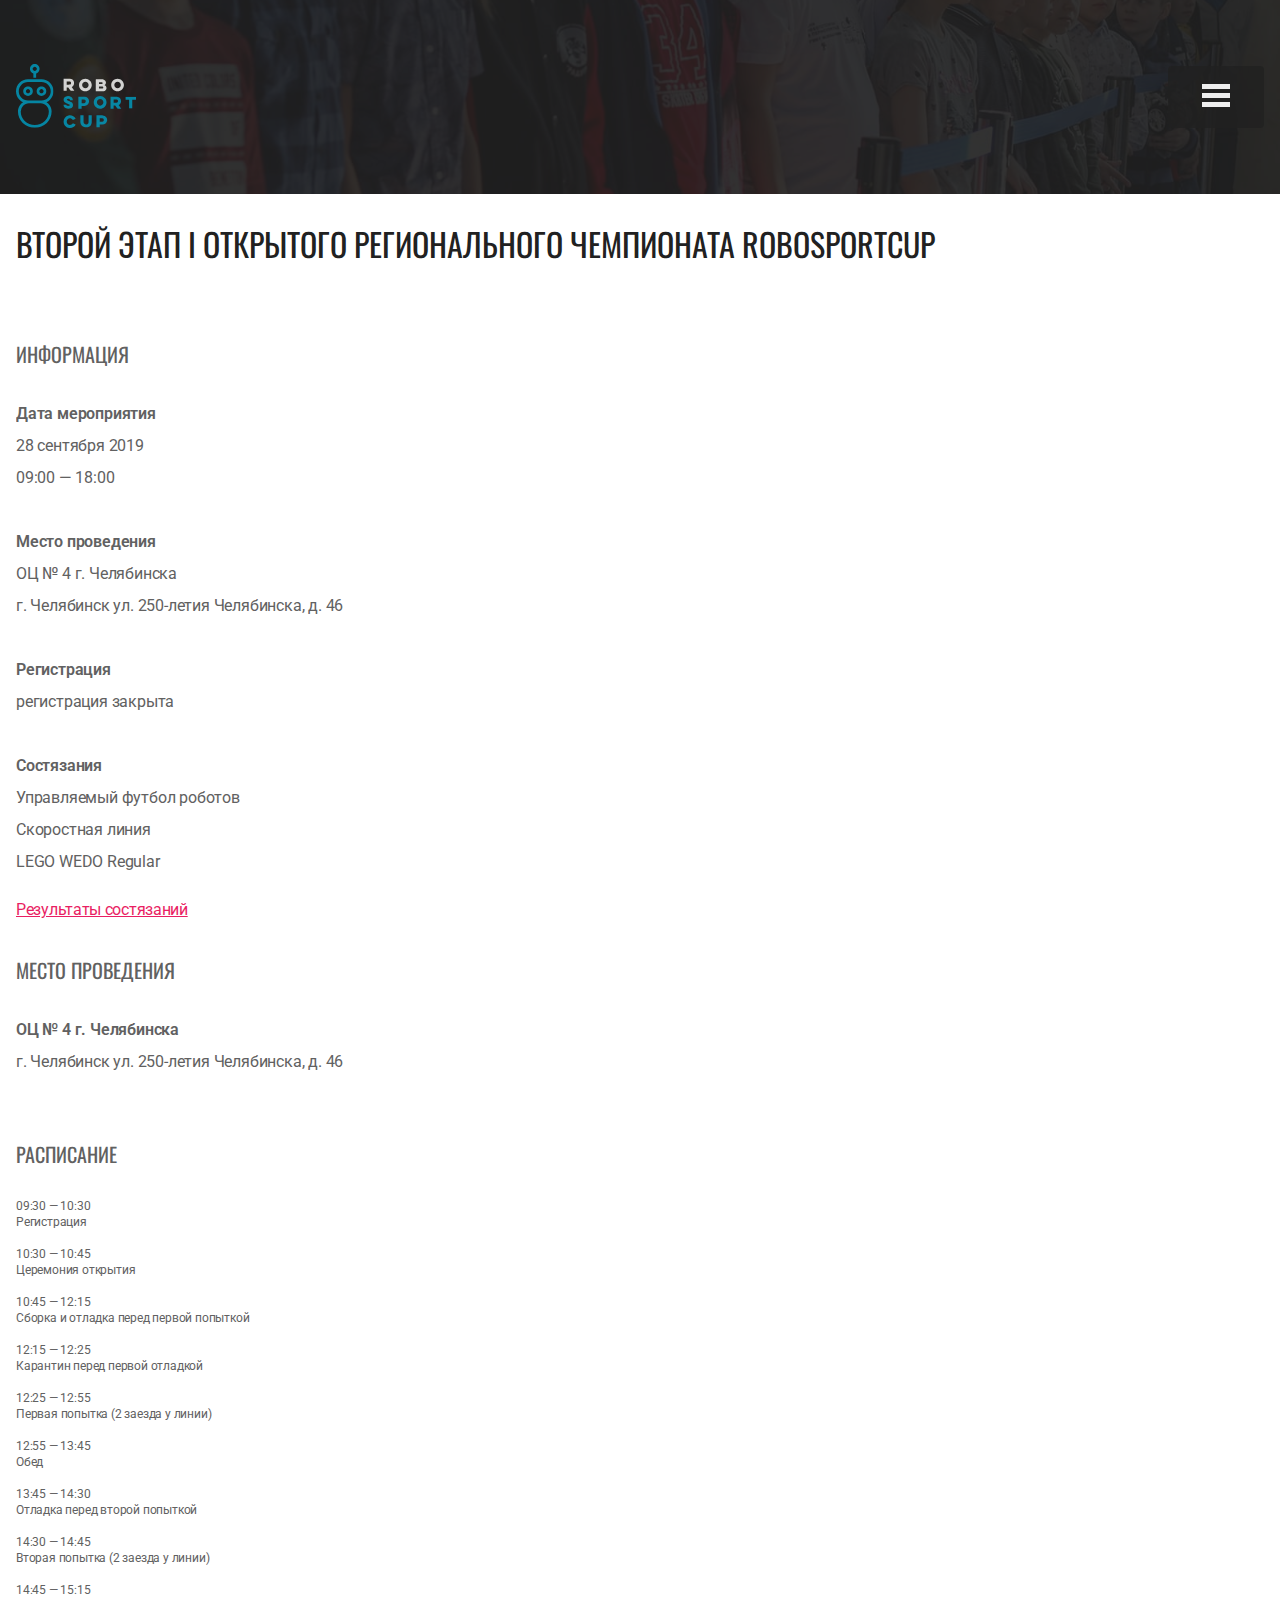
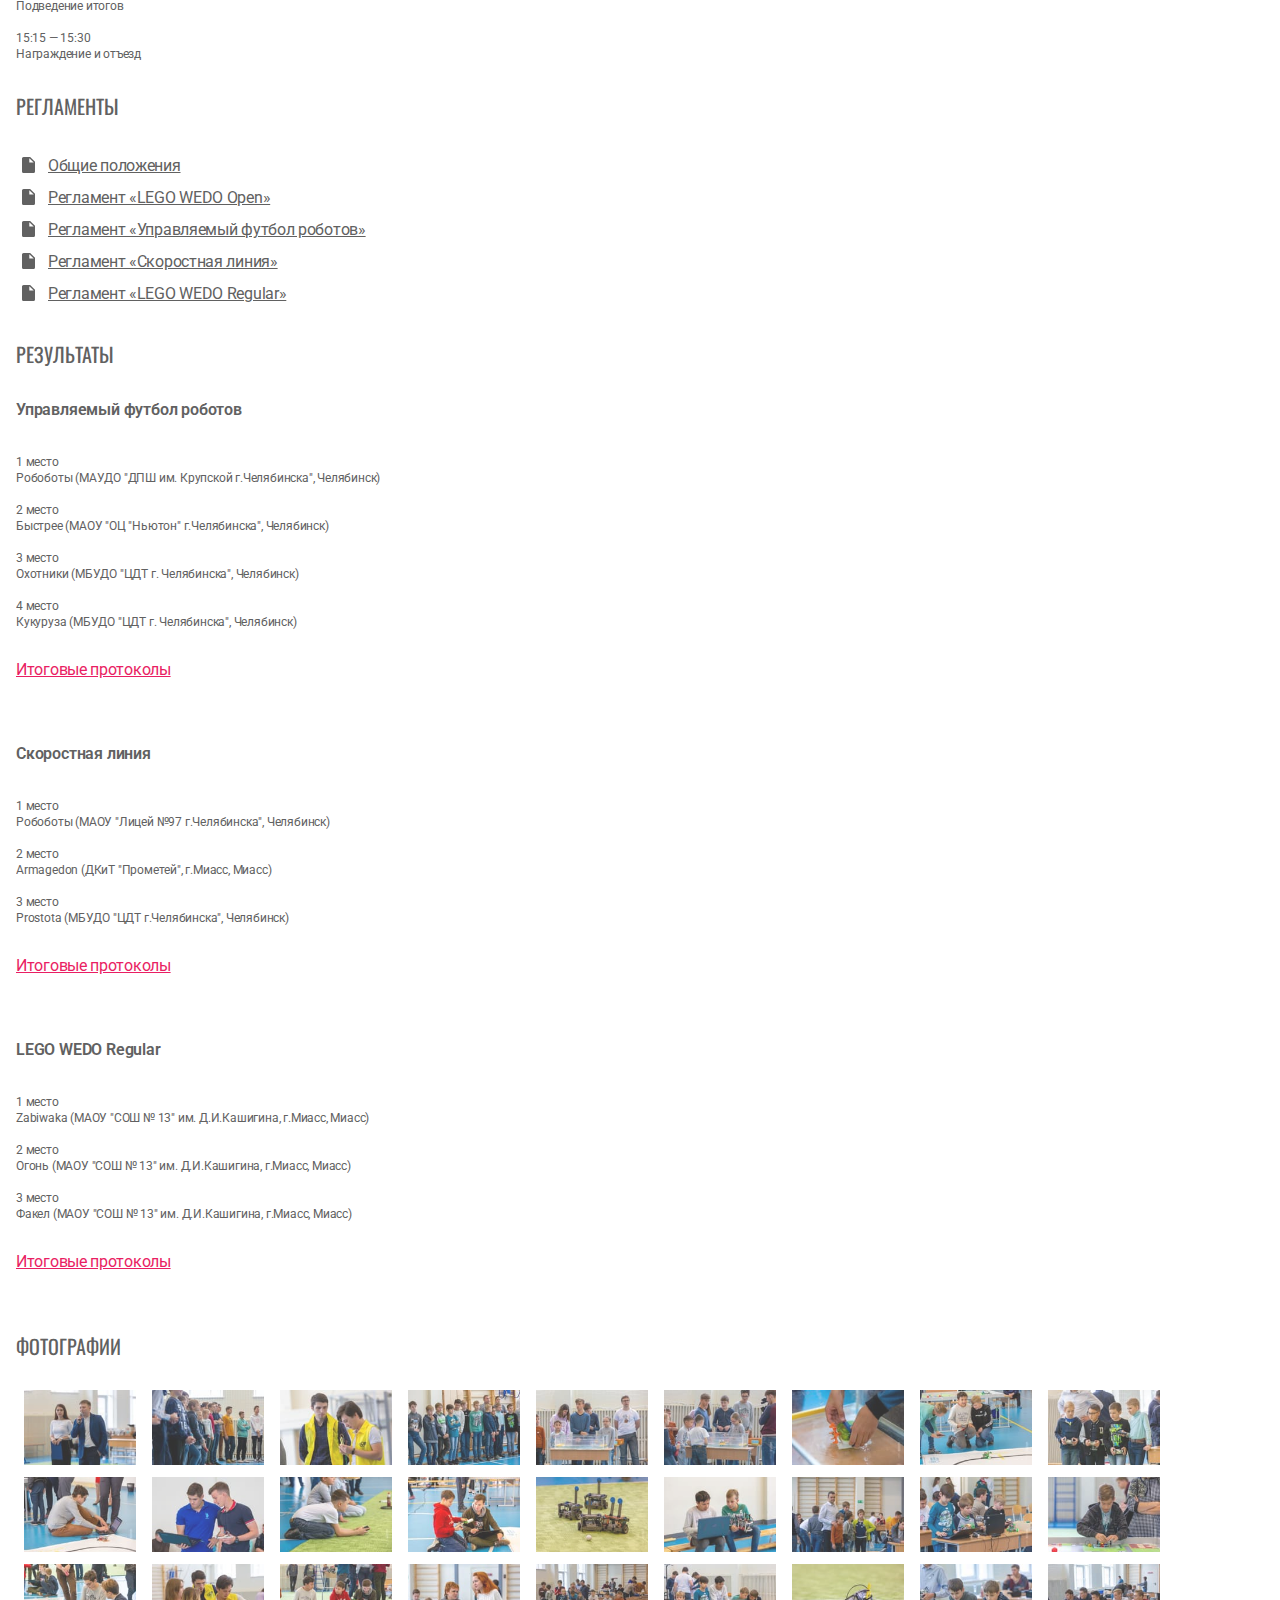
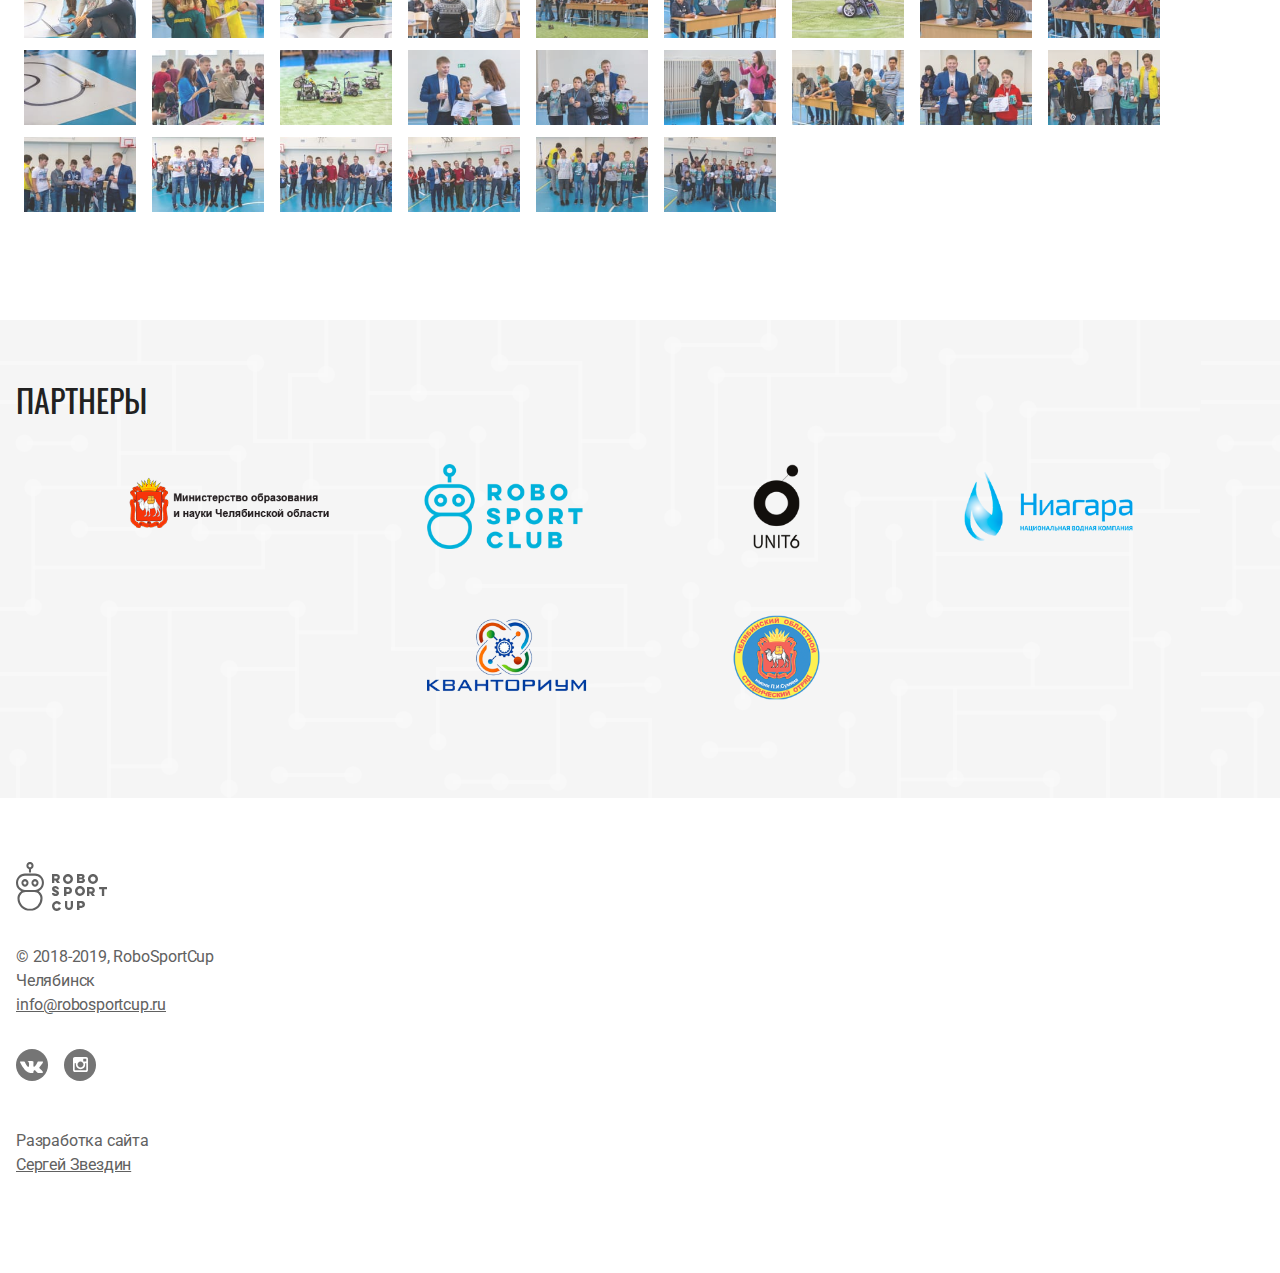
<file: events/2/index.html>
<!DOCTYPE html><html lang=ru><head><meta charset=utf-8><meta http-equiv=Content-Type content="text/html; charset=utf-8"><meta http-equiv=x-ua-compatible content="ie=edge"><meta name=viewport content="width=device-width,initial-scale=1,maximum-scale=2.5,shrink-to-fit=no"><title>RoboSportCup — открытый чемпионат Челябинской области по робототехнике</title><meta name=description content="Мероприятия, названные «RoboSportCup» созданы с целью выявить талантливых и перспективных претендентов на инженерно-технические профессии, соответствующие приоритетным направлениям модернизации и технологического развития экономики Челябинской области.
"><meta name=keywords content="робототехника челябинск соревнования мастер класс lego education mindstorms"><link rel=canonical href=https://robosportcup.ru/events/2/ ><link href="https://fonts.googleapis.com/css?family=Roboto" rel=stylesheet><link href="https://fonts.googleapis.com/css?family=Oswald:400,600" rel=stylesheet><link rel=stylesheet type=text/css href=/bundle/bundle.tkweqm.css><link rel=apple-touch-icon sizes=180x180 href=/assets/favicon/apple-touch-icon.png><link rel=icon type=image/png sizes=32x32 href=/assets/favicon/favicon-32x32.png><link rel=icon type=image/png sizes=16x16 href=/assets/favicon/favicon-16x16.png><link rel=manifest href=/assets/favicon/site.webmanifest><link rel=mask-icon href=/assets/favicon/safari-pinned-tab.svg color=#212121><link rel="shortcut icon" href=/assets/favicon/favicon.ico><meta name=msapplication-TileColor content=#212121><meta name=msapplication-config content=/assets/favicon/browserconfig.xml><meta name=theme-color content=#ffffff><script type=text/javascript>(function(m,e,t,r,i,k,a){m[i]=m[i]||function(){(m[i].a=m[i].a||[]).push(arguments)}; m[i].l=1*new Date();k=e.createElement(t),a=e.getElementsByTagName(t)[0],k.async=1,k.src=r,a.parentNode.insertBefore(k,a)}) (window, document, "script", "https://mc.yandex.ru/metrika/tag.js", "ym"); ym(54104530, "init", { clickmap:true, trackLinks:true, accurateTrackBounce:true, trackHash:true });</script><noscript><div><img src=https://mc.yandex.ru/watch/54104530 style="position:absolute; left:-9999px;" alt=""></div></noscript></head><body><section class=hero><div class=hero__wrapper><header class=header><div class=header__logo><a class=header__logo-link href=/ ><img class=header__logo-img src=/assets/logo/logo.svg alt="RoboSportCup — открытый чемпионат Челябинской области по робототехнике" title="RoboSportCup — открытый чемпионат Челябинской области по робототехнике"></a></div><nav class=header__navigation><ul class=header-navigation><li class=header-navigation__item><a class=header-navigation__link href=/#about>О проекте</a></li><li class=header-navigation__item><a class=header-navigation__link href=/news/page/1>Новости</a></li><li class=header-navigation__item><a class=header-navigation__link href=/events/page/1>Мероприятия</a></li><li class=header-navigation__item><a class=header-navigation__link href=/#experts>Эксперты</a></li><li class=header-navigation__item><a class=header-navigation__link href=#partners>Партнеры</a></li><li class=header-navigation__item><a class=header-navigation__link href=/#organizers>Контакты</a></li></ul></nav><button class=header-navigation__hamburger><svg xmlns=http://www.w3.org/2000/svg class=header-navigation__hamburger-icon><g><rect class=header-navigation__hamburger-icon-line-1 width=28 height=5 /><rect class=header-navigation__hamburger-icon-line-2 y=9 width=28 height=5 /><rect class=header-navigation__hamburger-icon-line-3 y=18 width=28 height=5 /></g></svg></button></header></div></section><section class=event-detailed><div class=event-detailed__header-wrapper><div class=event-detailed__header><h2 class=event-detailed__title>Второй этап I открытого регионального чемпионата RoboSportCup</h2><div class=event-detailed__tabs role=tablist><button role=tab aria-selected=true class="event-detailed__tab-button event-detailed__tab-button_active" aria-controls=information>Информация</button> <button role=tab aria-selected=false class=event-detailed__tab-button aria-controls=location>Место проведения</button> <button role=tab aria-selected=false class=event-detailed__tab-button aria-controls=schedule>Расписание</button> <button role=tab aria-selected=false class=event-detailed__tab-button aria-controls=rules>Регламенты</button> <button role=tab aria-selected=false class=event-detailed__tab-button aria-controls=results>Результаты</button> <button role=tab aria-selected=false class=event-detailed__tab-button aria-controls=media>Фотографии</button></div></div></div><div class=event-detailed__content><div role=tabpanel class="event-detailed__content-item event-detailed__content-item_active" id=information><h2 class=event-detailed__content-item-header>Информация</h2><div class=event-detailed__content-item-section><h3 class=event-detailed__content-item-section-header>Дата мероприятия</h3><div class=event-detailed__content-item-section-content-wrapper><p class=event-detailed__content-item-section-content>28 сентября 2019</p><p class=event-detailed__content-item-section-content>09:00 — 18:00</p></div></div><div class=event-detailed__content-item-section><h3 class=event-detailed__content-item-section-header>Место проведения</h3><div class=event-detailed__content-item-section-content-wrapper><p class=event-detailed__content-item-section-content>ОЦ № 4 г. Челябинска</p><p class=event-detailed__content-item-section-content>г. Челябинск ул. 250-летия Челябинска, д. 46</p></div></div><div class=event-detailed__content-item-section><h3 class=event-detailed__content-item-section-header>Регистрация</h3><div class=event-detailed__content-item-section-content-wrapper><p class=event-detailed__content-item-section-content>регистрация закрыта</p></div></div><div class=event-detailed__content-item-section><h3 class=event-detailed__content-item-section-header>Состязания</h3><div class=event-detailed__content-item-section-content-wrapper><p class=event-detailed__content-item-section-content></p><ul class=event-detailed__content-item-section-content-list><li class=event-detailed__content-item-section-content-list-item>Управляемый футбол роботов</li><li class=event-detailed__content-item-section-content-list-item>Скоростная линия</li><li class=event-detailed__content-item-section-content-list-item>LEGO WEDO Regular</li></ul><p></p><p class=event-detailed__content-item-section-content><a class=link href=#results data-change-tab=results>Результаты состязаний</a></p></div></div><div class=event-detailed__content-body></div></div><div role=tabpanel class=event-detailed__content-item id=location><h2 class=event-detailed__content-item-header>Место проведения</h2><div class=event-detailed__content-item-section><div class=event-detailed__content-item-section-content-wrapper><h3 class="event-detailed__content-item-section-header event-detailed__content-item-section-header_full">ОЦ № 4 г. Челябинска</h3><p class=event-detailed__content-item-section-content>г. Челябинск ул. 250-летия Челябинска, д. 46</p><div class=event-detailed__content-item-section-map><script type=text/javascript charset=utf-8 async src="https://api-maps.yandex.ru/services/constructor/1.0/js/?um=constructor%3A1dda4c1b12f97e4efde07274278e8cbcd969852ba1b72a2a530ba9b7a76f5faf&amp;width=672&amp;height=448&amp;lang=ru_RU&amp;scroll=true"></script></div></div></div></div><div role=tabpanel class=event-detailed__content-item id=schedule><h2 class=event-detailed__content-item-header>Расписание</h2><ul class=event-detailed__content-item-section-table><li class=event-detailed__content-item-section-header><div class=event-detailed__content-item-section-header-row><p class="event-detailed__content-item-section-header-column event-detailed__content-item-section-header-column_date">Время</p><p class=event-detailed__content-item-section-header-column>Мероприятие</p></div></li><li class=event-detailed__content-item-section-row><p class="event-detailed__content-item-section-column event-detailed__content-item-section-column_date">09:30 — 10:30</p><p class=event-detailed__content-item-section-column>Регистрация</p></li><li class=event-detailed__content-item-section-row><p class="event-detailed__content-item-section-column event-detailed__content-item-section-column_date">10:30 — 10:45</p><p class=event-detailed__content-item-section-column>Церемония открытия</p></li><li class=event-detailed__content-item-section-row><p class="event-detailed__content-item-section-column event-detailed__content-item-section-column_date">10:45 — 12:15</p><p class=event-detailed__content-item-section-column>Сборка и отладка перед первой попыткой</p></li><li class=event-detailed__content-item-section-row><p class="event-detailed__content-item-section-column event-detailed__content-item-section-column_date">12:15 — 12:25</p><p class=event-detailed__content-item-section-column>Карантин перед первой отладкой</p></li><li class=event-detailed__content-item-section-row><p class="event-detailed__content-item-section-column event-detailed__content-item-section-column_date">12:25 — 12:55</p><p class=event-detailed__content-item-section-column>Первая попытка (2 заезда у линии)</p></li><li class=event-detailed__content-item-section-row><p class="event-detailed__content-item-section-column event-detailed__content-item-section-column_date">12:55 — 13:45</p><p class=event-detailed__content-item-section-column>Обед</p></li><li class=event-detailed__content-item-section-row><p class="event-detailed__content-item-section-column event-detailed__content-item-section-column_date">13:45 — 14:30</p><p class=event-detailed__content-item-section-column>Отладка перед второй попыткой</p></li><li class=event-detailed__content-item-section-row><p class="event-detailed__content-item-section-column event-detailed__content-item-section-column_date">14:30 — 14:45</p><p class=event-detailed__content-item-section-column>Вторая попытка (2 заезда у линии)</p></li><li class=event-detailed__content-item-section-row><p class="event-detailed__content-item-section-column event-detailed__content-item-section-column_date">14:45 — 15:15</p><p class=event-detailed__content-item-section-column>Подведение итогов</p></li><li class=event-detailed__content-item-section-row><p class="event-detailed__content-item-section-column event-detailed__content-item-section-column_date">15:15 — 15:30</p><p class=event-detailed__content-item-section-column>Награждение и отъезд</p></li></ul></div><div role=tabpanel class=event-detailed__content-item id=rules><h2 class=event-detailed__content-item-header>Регламенты</h2><ul class=event-detailed__content-item-section-content-list><li class="event-detailed__content-item-section-content-list-item event-detailed__content-item-section-content-list-item_document"><a target=_blank class="link event-detailed__content-item-section-content-list-item-link" href=/assets/events/2/common_2_1.pdf>Общие положения</a></li><li class="event-detailed__content-item-section-content-list-item event-detailed__content-item-section-content-list-item_document"><a target=_blank class="link event-detailed__content-item-section-content-list-item-link" href=/assets/events/2/wedo-open.pdf>Регламент «LEGO WEDO Open»</a></li><li class="event-detailed__content-item-section-content-list-item event-detailed__content-item-section-content-list-item_document"><a target=_blank class="link event-detailed__content-item-section-content-list-item-link" href=/assets/events/2/football_1_1.pdf>Регламент «Управляемый футбол роботов»</a></li><li class="event-detailed__content-item-section-content-list-item event-detailed__content-item-section-content-list-item_document"><a target=_blank class="link event-detailed__content-item-section-content-list-item-link" href=/assets/events/2/linefollower1.pdf>Регламент «Скоростная линия»</a></li><li class="event-detailed__content-item-section-content-list-item event-detailed__content-item-section-content-list-item_document"><a target=_blank class="link event-detailed__content-item-section-content-list-item-link" href=/assets/events/2/wedo-regular.pdf>Регламент «LEGO WEDO Regular»</a></li></ul></div><div role=tabpanel class=event-detailed__content-item id=results><h2 class=event-detailed__content-item-header>Результаты</h2><div class=event-detailed__content-item-section-block><h3 class=event-detailed__content-item-section-block-header>Управляемый футбол роботов</h3><ul class=event-detailed__content-item-section-table><li class=event-detailed__content-item-section-row><p class="event-detailed__content-item-section-column event-detailed__content-item-section-column_place">1 место</p><p class=event-detailed__content-item-section-column>Робоботы (МАУДО "ДПШ им. Крупской г.Челябинска", Челябинск)</p></li><li class=event-detailed__content-item-section-row><p class="event-detailed__content-item-section-column event-detailed__content-item-section-column_place">2 место</p><p class=event-detailed__content-item-section-column>Быстрее (МАОУ "ОЦ "Ньютон" г.Челябинска", Челябинск)</p></li><li class=event-detailed__content-item-section-row><p class="event-detailed__content-item-section-column event-detailed__content-item-section-column_place">3 место</p><p class=event-detailed__content-item-section-column>Охотники (МБУДО "ЦДТ г. Челябинска", Челябинск)</p></li><li class=event-detailed__content-item-section-row><p class="event-detailed__content-item-section-column event-detailed__content-item-section-column_place">4 место</p><p class=event-detailed__content-item-section-column>Кукуруза (МБУДО "ЦДТ г. Челябинска", Челябинск)</p></li></ul><a target=_blank class="link event-detailed__content-item-section-block-link" href=/assets/events/2/protocols.pdf>Итоговые протоколы</a></div><div class=event-detailed__content-item-section-block><h3 class=event-detailed__content-item-section-block-header>Скоростная линия</h3><ul class=event-detailed__content-item-section-table><li class=event-detailed__content-item-section-row><p class="event-detailed__content-item-section-column event-detailed__content-item-section-column_place">1 место</p><p class=event-detailed__content-item-section-column>Робоботы (МАОУ "Лицей №97 г.Челябинска", Челябинск)</p></li><li class=event-detailed__content-item-section-row><p class="event-detailed__content-item-section-column event-detailed__content-item-section-column_place">2 место</p><p class=event-detailed__content-item-section-column>Armagedon (ДКиТ "Прометей", г.Миасс, Миасс)</p></li><li class=event-detailed__content-item-section-row><p class="event-detailed__content-item-section-column event-detailed__content-item-section-column_place">3 место</p><p class=event-detailed__content-item-section-column>Prostota (МБУДО "ЦДТ г.Челябинска", Челябинск)</p></li></ul><a target=_blank class="link event-detailed__content-item-section-block-link" href=/assets/events/2/protocols.pdf>Итоговые протоколы</a></div><div class=event-detailed__content-item-section-block><h3 class=event-detailed__content-item-section-block-header>LEGO WEDO Regular</h3><ul class=event-detailed__content-item-section-table><li class=event-detailed__content-item-section-row><p class="event-detailed__content-item-section-column event-detailed__content-item-section-column_place">1 место</p><p class=event-detailed__content-item-section-column>Zabiwaka (МАОУ "СОШ № 13" им. Д.И.Кашигина, г.Миасс, Миасс)</p></li><li class=event-detailed__content-item-section-row><p class="event-detailed__content-item-section-column event-detailed__content-item-section-column_place">2 место</p><p class=event-detailed__content-item-section-column>Огонь (МАОУ "СОШ № 13" им. Д.И.Кашигина, г.Миасс, Миасс)</p></li><li class=event-detailed__content-item-section-row><p class="event-detailed__content-item-section-column event-detailed__content-item-section-column_place">3 место</p><p class=event-detailed__content-item-section-column>Факел (МАОУ "СОШ № 13" им. Д.И.Кашигина, г.Миасс, Миасс)</p></li></ul><a target=_blank class="link event-detailed__content-item-section-block-link" href=/assets/events/2/protocols.pdf>Итоговые протоколы</a></div></div><div role=tabpanel class=event-detailed__content-item id=media><h2 class=event-detailed__content-item-header>Фотографии</h2><div class=event-detailed__gallery><img class=event-detailed__gallery-item src=/assets/events/2/ROBOSPORTCUP-SM-2019-09-28-0001.jpg data-full-src=/assets/events/2/ROBOSPORTCUP-2019-09-28-0001.jpg data-w=2400 data-h=1600 tabindex=0> <img class=event-detailed__gallery-item src=/assets/events/2/ROBOSPORTCUP-SM-2019-09-28-0002.jpg data-full-src=/assets/events/2/ROBOSPORTCUP-2019-09-28-0002.jpg data-w=2400 data-h=1600 tabindex=0> <img class=event-detailed__gallery-item src=/assets/events/2/ROBOSPORTCUP-SM-2019-09-28-0003.jpg data-full-src=/assets/events/2/ROBOSPORTCUP-2019-09-28-0003.jpg data-w=2400 data-h=1600 tabindex=0> <img class=event-detailed__gallery-item src=/assets/events/2/ROBOSPORTCUP-SM-2019-09-28-0004.jpg data-full-src=/assets/events/2/ROBOSPORTCUP-2019-09-28-0004.jpg data-w=2400 data-h=1600 tabindex=0> <img class=event-detailed__gallery-item src=/assets/events/2/ROBOSPORTCUP-SM-2019-09-28-0005.jpg data-full-src=/assets/events/2/ROBOSPORTCUP-2019-09-28-0005.jpg data-w=2400 data-h=1600 tabindex=0> <img class=event-detailed__gallery-item src=/assets/events/2/ROBOSPORTCUP-SM-2019-09-28-0006.jpg data-full-src=/assets/events/2/ROBOSPORTCUP-2019-09-28-0006.jpg data-w=2400 data-h=1600 tabindex=0> <img class=event-detailed__gallery-item src=/assets/events/2/ROBOSPORTCUP-SM-2019-09-28-0007.jpg data-full-src=/assets/events/2/ROBOSPORTCUP-2019-09-28-0007.jpg data-w=2400 data-h=1600 tabindex=0> <img class=event-detailed__gallery-item src=/assets/events/2/ROBOSPORTCUP-SM-2019-09-28-0008.jpg data-full-src=/assets/events/2/ROBOSPORTCUP-2019-09-28-0008.jpg data-w=2400 data-h=1600 tabindex=0> <img class=event-detailed__gallery-item src=/assets/events/2/ROBOSPORTCUP-SM-2019-09-28-0009.jpg data-full-src=/assets/events/2/ROBOSPORTCUP-2019-09-28-0009.jpg data-w=2400 data-h=1600 tabindex=0> <img class=event-detailed__gallery-item src=/assets/events/2/ROBOSPORTCUP-SM-2019-09-28-0010.jpg data-full-src=/assets/events/2/ROBOSPORTCUP-2019-09-28-0010.jpg data-w=2400 data-h=1600 tabindex=0> <img class=event-detailed__gallery-item src=/assets/events/2/ROBOSPORTCUP-SM-2019-09-28-0011.jpg data-full-src=/assets/events/2/ROBOSPORTCUP-2019-09-28-0011.jpg data-w=2400 data-h=1600 tabindex=0> <img class=event-detailed__gallery-item src=/assets/events/2/ROBOSPORTCUP-SM-2019-09-28-0012.jpg data-full-src=/assets/events/2/ROBOSPORTCUP-2019-09-28-0012.jpg data-w=2400 data-h=1600 tabindex=0> <img class=event-detailed__gallery-item src=/assets/events/2/ROBOSPORTCUP-SM-2019-09-28-0013.jpg data-full-src=/assets/events/2/ROBOSPORTCUP-2019-09-28-0013.jpg data-w=2400 data-h=1600 tabindex=0> <img class=event-detailed__gallery-item src=/assets/events/2/ROBOSPORTCUP-SM-2019-09-28-0014.jpg data-full-src=/assets/events/2/ROBOSPORTCUP-2019-09-28-0014.jpg data-w=2400 data-h=1600 tabindex=0> <img class=event-detailed__gallery-item src=/assets/events/2/ROBOSPORTCUP-SM-2019-09-28-0015.jpg data-full-src=/assets/events/2/ROBOSPORTCUP-2019-09-28-0015.jpg data-w=2400 data-h=1600 tabindex=0> <img class=event-detailed__gallery-item src=/assets/events/2/ROBOSPORTCUP-SM-2019-09-28-0016.jpg data-full-src=/assets/events/2/ROBOSPORTCUP-2019-09-28-0016.jpg data-w=2400 data-h=1600 tabindex=0> <img class=event-detailed__gallery-item src=/assets/events/2/ROBOSPORTCUP-SM-2019-09-28-0017.jpg data-full-src=/assets/events/2/ROBOSPORTCUP-2019-09-28-0017.jpg data-w=2400 data-h=1600 tabindex=0> <img class=event-detailed__gallery-item src=/assets/events/2/ROBOSPORTCUP-SM-2019-09-28-0018.jpg data-full-src=/assets/events/2/ROBOSPORTCUP-2019-09-28-0018.jpg data-w=2400 data-h=1600 tabindex=0> <img class=event-detailed__gallery-item src=/assets/events/2/ROBOSPORTCUP-SM-2019-09-28-0019.jpg data-full-src=/assets/events/2/ROBOSPORTCUP-2019-09-28-0019.jpg data-w=2400 data-h=1600 tabindex=0> <img class=event-detailed__gallery-item src=/assets/events/2/ROBOSPORTCUP-SM-2019-09-28-0020.jpg data-full-src=/assets/events/2/ROBOSPORTCUP-2019-09-28-0020.jpg data-w=2400 data-h=1600 tabindex=0> <img class=event-detailed__gallery-item src=/assets/events/2/ROBOSPORTCUP-SM-2019-09-28-0021.jpg data-full-src=/assets/events/2/ROBOSPORTCUP-2019-09-28-0021.jpg data-w=2400 data-h=1600 tabindex=0> <img class=event-detailed__gallery-item src=/assets/events/2/ROBOSPORTCUP-SM-2019-09-28-0022.jpg data-full-src=/assets/events/2/ROBOSPORTCUP-2019-09-28-0022.jpg data-w=2400 data-h=1600 tabindex=0> <img class=event-detailed__gallery-item src=/assets/events/2/ROBOSPORTCUP-SM-2019-09-28-0023.jpg data-full-src=/assets/events/2/ROBOSPORTCUP-2019-09-28-0023.jpg data-w=2400 data-h=1600 tabindex=0> <img class=event-detailed__gallery-item src=/assets/events/2/ROBOSPORTCUP-SM-2019-09-28-0024.jpg data-full-src=/assets/events/2/ROBOSPORTCUP-2019-09-28-0024.jpg data-w=2400 data-h=1600 tabindex=0> <img class=event-detailed__gallery-item src=/assets/events/2/ROBOSPORTCUP-SM-2019-09-28-0026.jpg data-full-src=/assets/events/2/ROBOSPORTCUP-2019-09-28-0026.jpg data-w=2400 data-h=1600 tabindex=0> <img class=event-detailed__gallery-item src=/assets/events/2/ROBOSPORTCUP-SM-2019-09-28-0027.jpg data-full-src=/assets/events/2/ROBOSPORTCUP-2019-09-28-0027.jpg data-w=2400 data-h=1600 tabindex=0> <img class=event-detailed__gallery-item src=/assets/events/2/ROBOSPORTCUP-SM-2019-09-28-0028.jpg data-full-src=/assets/events/2/ROBOSPORTCUP-2019-09-28-0028.jpg data-w=2400 data-h=1600 tabindex=0> <img class=event-detailed__gallery-item src=/assets/events/2/ROBOSPORTCUP-SM-2019-09-28-0029.jpg data-full-src=/assets/events/2/ROBOSPORTCUP-2019-09-28-0029.jpg data-w=2400 data-h=1600 tabindex=0> <img class=event-detailed__gallery-item src=/assets/events/2/ROBOSPORTCUP-SM-2019-09-28-0030.jpg data-full-src=/assets/events/2/ROBOSPORTCUP-2019-09-28-0030.jpg data-w=2400 data-h=1600 tabindex=0> <img class=event-detailed__gallery-item src=/assets/events/2/ROBOSPORTCUP-SM-2019-09-28-0032.jpg data-full-src=/assets/events/2/ROBOSPORTCUP-2019-09-28-0032.jpg data-w=2400 data-h=1600 tabindex=0> <img class=event-detailed__gallery-item src=/assets/events/2/ROBOSPORTCUP-SM-2019-09-28-0033.jpg data-full-src=/assets/events/2/ROBOSPORTCUP-2019-09-28-0033.jpg data-w=2400 data-h=1600 tabindex=0> <img class=event-detailed__gallery-item src=/assets/events/2/ROBOSPORTCUP-SM-2019-09-28-0034.jpg data-full-src=/assets/events/2/ROBOSPORTCUP-2019-09-28-0034.jpg data-w=2400 data-h=1600 tabindex=0> <img class=event-detailed__gallery-item src=/assets/events/2/ROBOSPORTCUP-SM-2019-09-28-0035.jpg data-full-src=/assets/events/2/ROBOSPORTCUP-2019-09-28-0035.jpg data-w=2400 data-h=1600 tabindex=0> <img class=event-detailed__gallery-item src=/assets/events/2/ROBOSPORTCUP-SM-2019-09-28-0036.jpg data-full-src=/assets/events/2/ROBOSPORTCUP-2019-09-28-0036.jpg data-w=2400 data-h=1600 tabindex=0> <img class=event-detailed__gallery-item src=/assets/events/2/ROBOSPORTCUP-SM-2019-09-28-0037.jpg data-full-src=/assets/events/2/ROBOSPORTCUP-2019-09-28-0037.jpg data-w=2400 data-h=1600 tabindex=0> <img class=event-detailed__gallery-item src=/assets/events/2/ROBOSPORTCUP-SM-2019-09-28-0038.jpg data-full-src=/assets/events/2/ROBOSPORTCUP-2019-09-28-0039.jpg data-w=2400 data-h=1600 tabindex=0> <img class=event-detailed__gallery-item src=/assets/events/2/ROBOSPORTCUP-SM-2019-09-28-0040.jpg data-full-src=/assets/events/2/ROBOSPORTCUP-2019-09-28-0040.jpg data-w=2400 data-h=1600 tabindex=0> <img class=event-detailed__gallery-item src=/assets/events/2/ROBOSPORTCUP-SM-2019-09-28-0041.jpg data-full-src=/assets/events/2/ROBOSPORTCUP-2019-09-28-0041.jpg data-w=2400 data-h=1600 tabindex=0> <img class=event-detailed__gallery-item src=/assets/events/2/ROBOSPORTCUP-SM-2019-09-28-0042.jpg data-full-src=/assets/events/2/ROBOSPORTCUP-2019-09-28-0042.jpg data-w=2400 data-h=1600 tabindex=0> <img class=event-detailed__gallery-item src=/assets/events/2/ROBOSPORTCUP-SM-2019-09-28-0043.jpg data-full-src=/assets/events/2/ROBOSPORTCUP-2019-09-28-0043.jpg data-w=2400 data-h=1600 tabindex=0> <img class=event-detailed__gallery-item src=/assets/events/2/ROBOSPORTCUP-SM-2019-09-28-0044.jpg data-full-src=/assets/events/2/ROBOSPORTCUP-2019-09-28-0044.jpg data-w=2400 data-h=1600 tabindex=0> <img class=event-detailed__gallery-item src=/assets/events/2/ROBOSPORTCUP-SM-2019-09-28-0045.jpg data-full-src=/assets/events/2/ROBOSPORTCUP-2019-09-28-0045.jpg data-w=2400 data-h=1600 tabindex=0></div></div></div><div class=pswp tabindex=-1 role=dialog aria-hidden=true><div class=pswp__bg></div><div class=pswp__scroll-wrap><div class=pswp__container><div class=pswp__item></div><div class=pswp__item></div><div class=pswp__item></div></div><div class="pswp__ui pswp__ui--hidden"><div class=pswp__top-bar><div class=pswp__counter></div><button class="pswp__button pswp__button--close" title="Close (Esc)"></button> <button class="pswp__button pswp__button--share" title=Share></button> <button class="pswp__button pswp__button--fs" title="Toggle fullscreen"></button> <button class="pswp__button pswp__button--zoom" title="Zoom in/out"></button><div class=pswp__preloader><div class=pswp__preloader__icn><div class=pswp__preloader__cut><div class=pswp__preloader__donut></div></div></div></div></div><div class="pswp__share-modal pswp__share-modal--hidden pswp__single-tap"><div class=pswp__share-tooltip></div></div><button class="pswp__button pswp__button--arrow--left" title="Previous (arrow left)"></button> <button class="pswp__button pswp__button--arrow--right" title="Next (arrow right)"></button><div class=pswp__caption><div class=pswp__caption__center></div></div></div></div></div></section><section class=partners><a name=partners></a><div class=partners__wrapper><h2 class=partners__title>Партнеры</h2><ul class=partners__list><li class=parnters__item><a class=partners__link title="Министерство образования и науки Челябинской области" href=http://www.minobr74.ru/ ><img class=partners__image title="Министерство образования и науки Челябинской области" alt="Министерство образования и науки Челябинской области" src=/assets/sponsors/minobr.png></a></li><li class=parnters__item><a class=partners__link title=RoboSportClub href=javascript:;><img class=partners__image title=RoboSportClub alt=RoboSportClub src=/assets/sponsors/robosportclub.png></a></li><li class=parnters__item><a class=partners__link title=Unit6 href=https://www.unit6.dev/ ><img class=partners__image title=Unit6 alt=Unit6 src=/assets/sponsors/unit6.png></a></li><li class=parnters__item><a class=partners__link title="Национальная водная компания Ниагара" href=https://niagara74.ru/ ><img class=partners__image title="Национальная водная компания Ниагара" alt="Национальная водная компания Ниагара" src=/assets/sponsors/niagara.png></a></li><li class=parnters__item><a class=partners__link title="Детский технопакр Кванториум г.Челябинск" href=https://robo74.ru/kvantorium/ ><img class=partners__image title="Детский технопакр Кванториум г.Челябинск" alt="Детский технопакр Кванториум г.Челябинск" src=/assets/sponsors/kvantorium.png></a></li><li class=parnters__item><a class=partners__link title="Челябинский областной студенческий отряд им. П.И. Сумина" href=https://рсо74.рф/ ><img class=partners__image title="Челябинский областной студенческий отряд им. П.И. Сумина" alt="Челябинский областной студенческий отряд им. П.И. Сумина" src=/assets/sponsors/student-team.png></a></li></ul></div></section><footer class=footer><div class=footer__contacts><p class=footer__copyrights>© 2018-2019, RoboSportCup</p><p class=footer__city>Челябинск</p><p class=footer__email-wrapper><a class=footer__email href=mailto:info@robosportcup.ru>info@robosportcup.ru</a></p><ul class=social><li class=social__item><a class="social__button social__button_vk" href=https://vk.com/robosportcup>VK</a></li><li class=social__item><a class="social__button social__button_instagram" href=https://www.instagram.com/robosportcup/ >Instagram</a></li></ul></div><div class=footer__logo><img class=footer__logo-image src=/assets/logo/logo-footer.svg></div><div class=footer__made-by>Разработка сайта <a class=footer__made-by-link href=https://blog.zwezdin.com/ >Сергей Звездин</a></div></footer><script type=text/javascript src=/bundle/bundle.tkweqm.js></script></body></html>
</file>
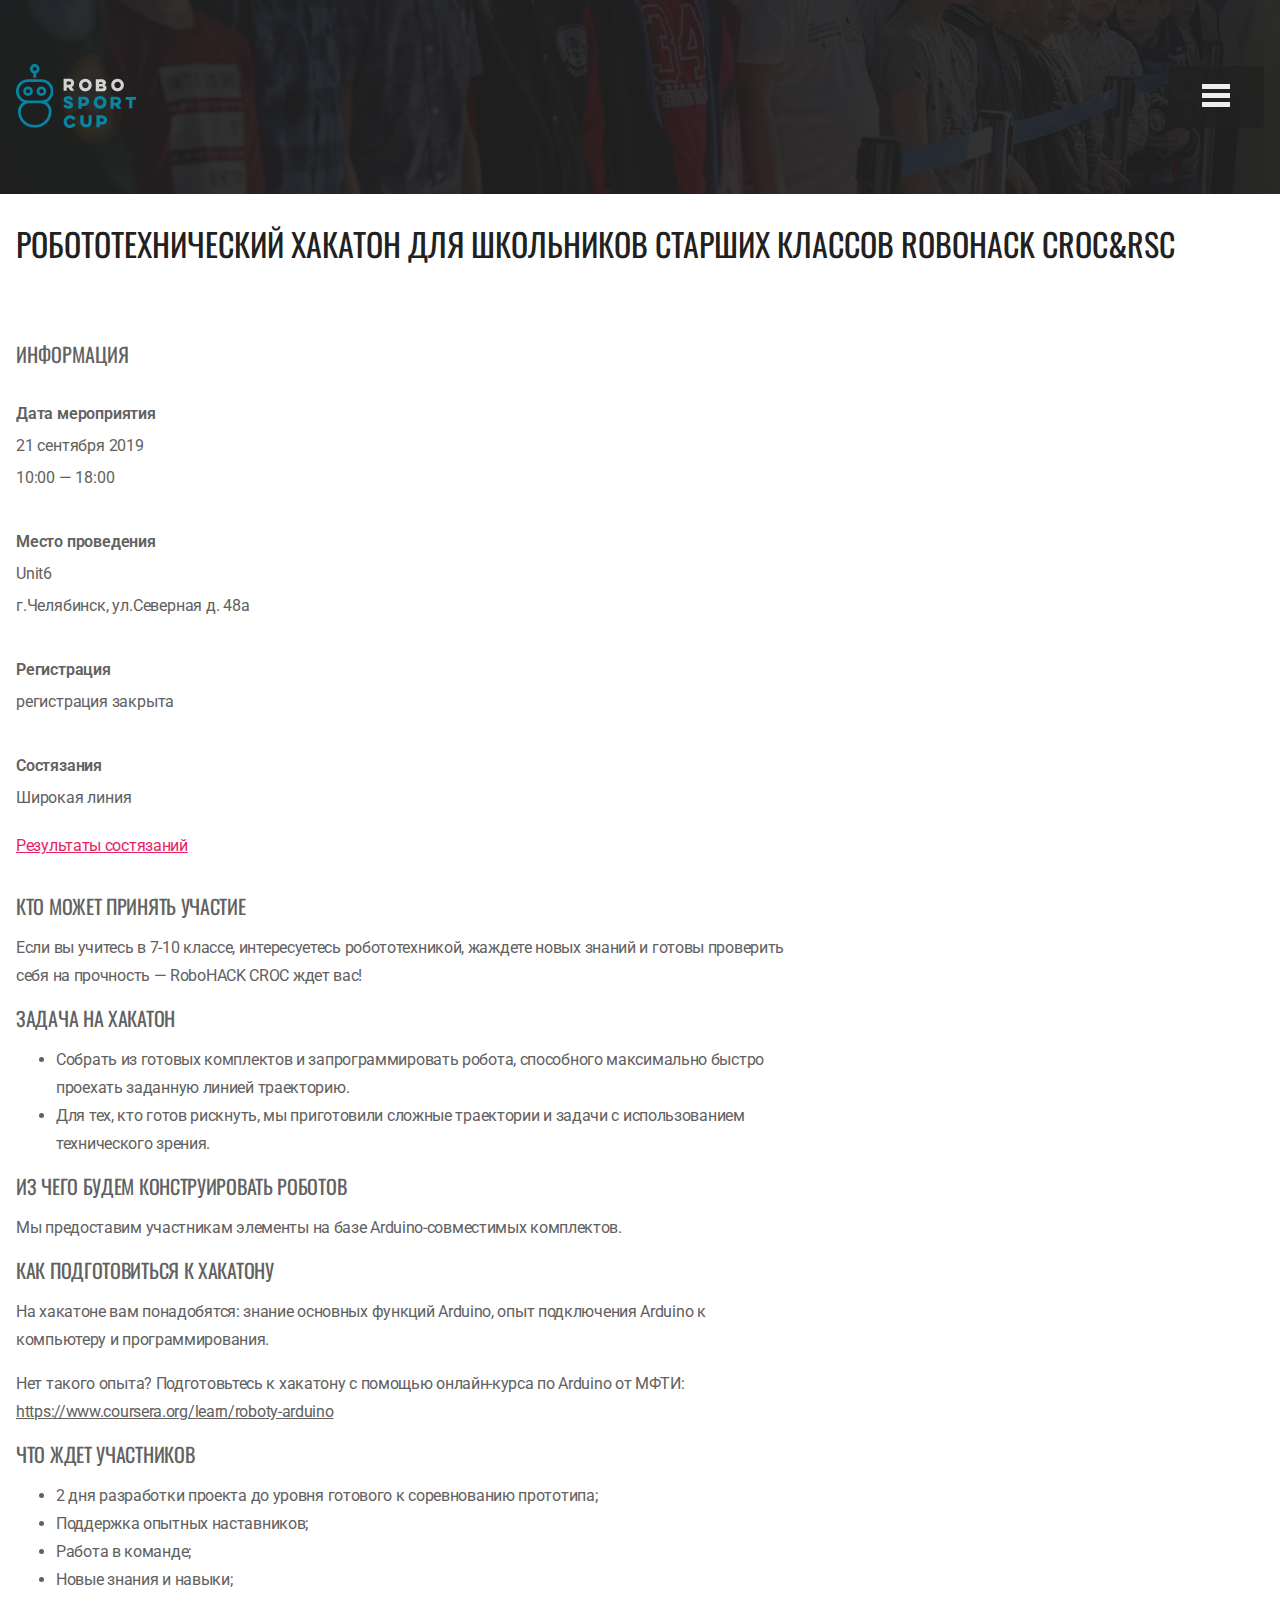
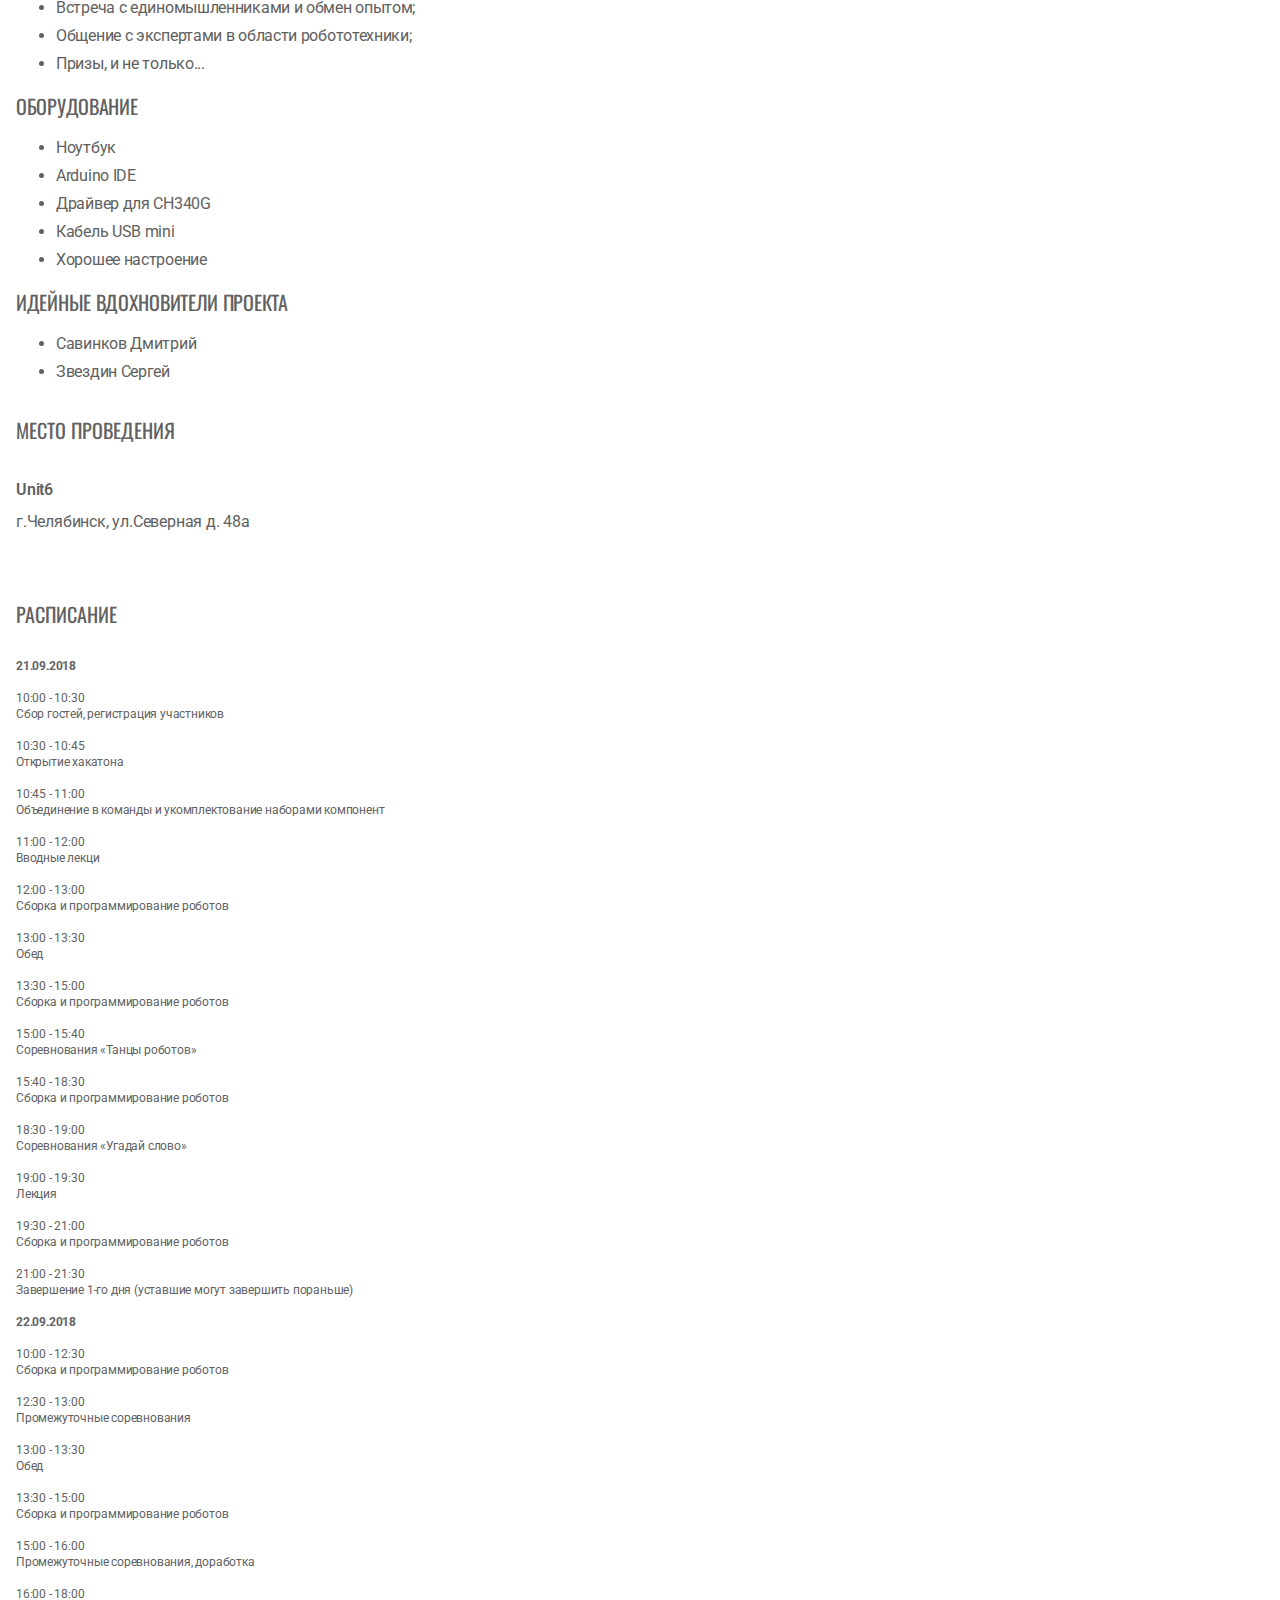
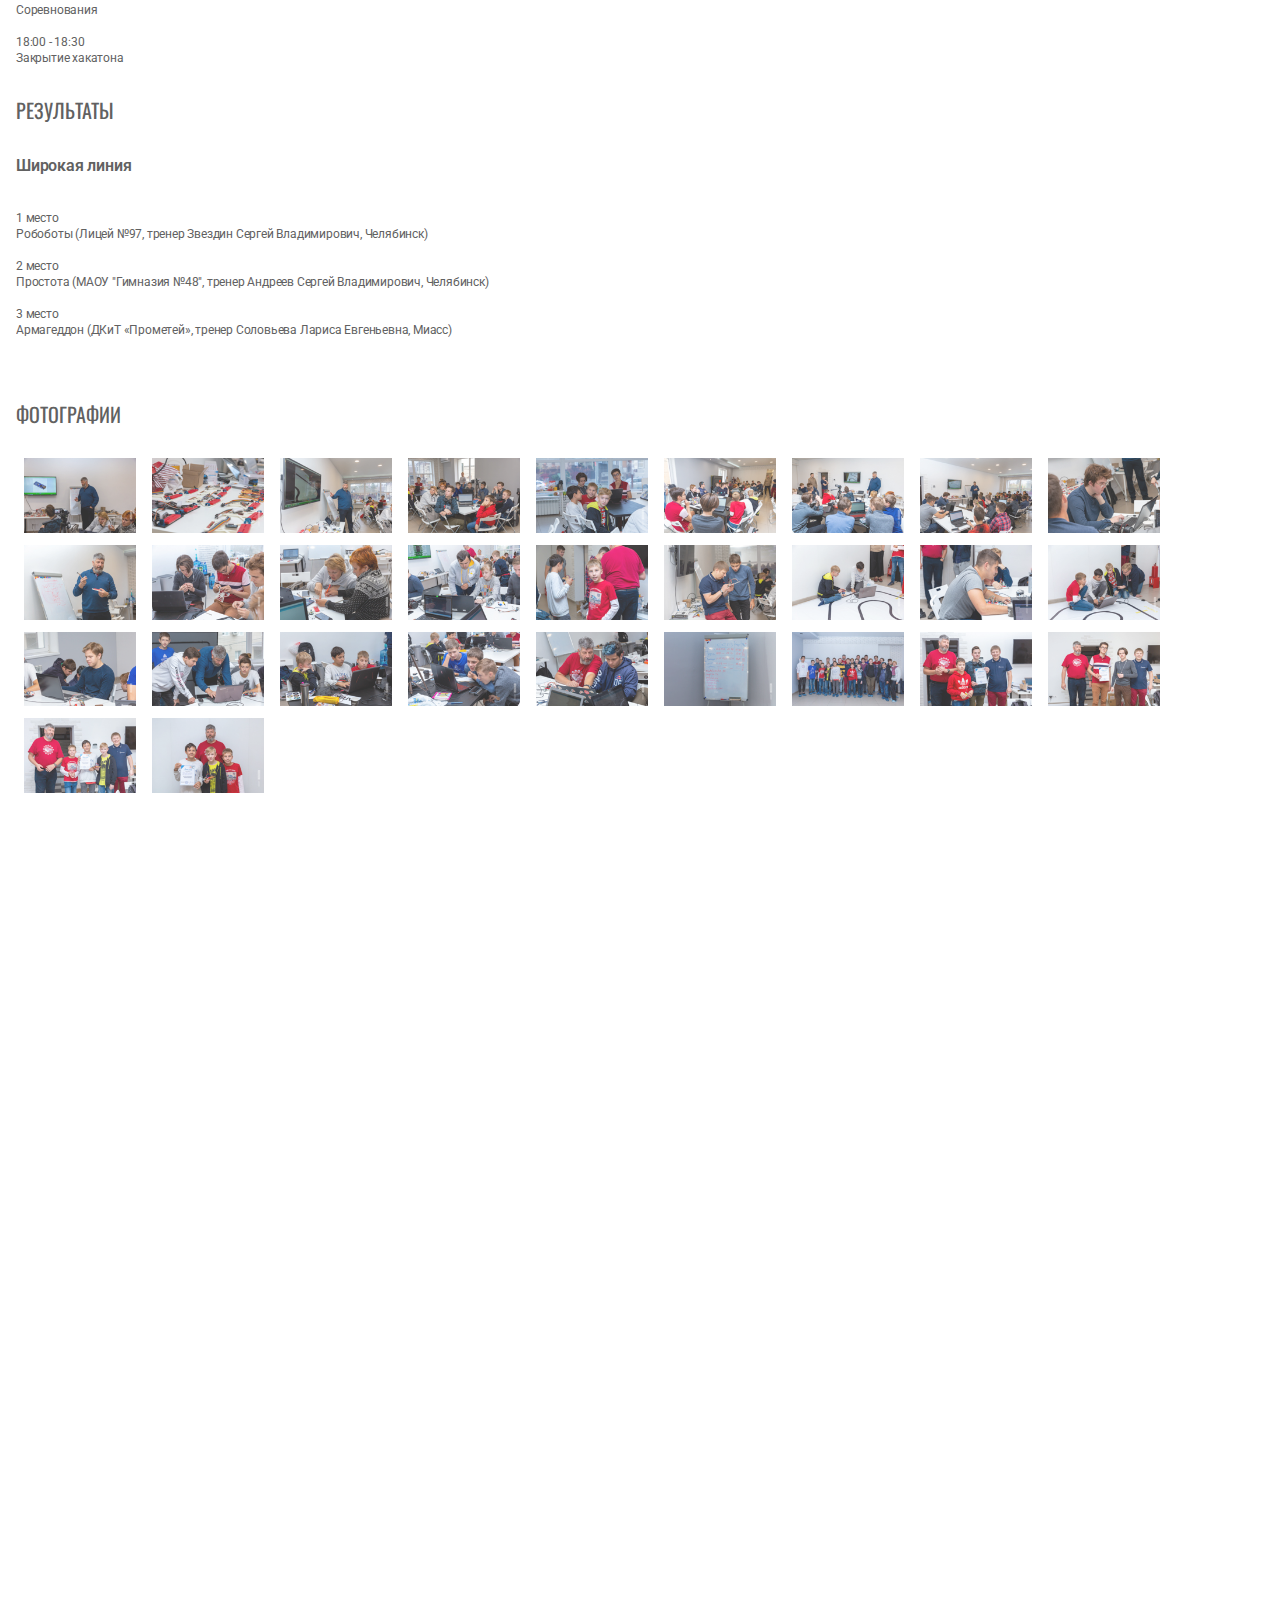
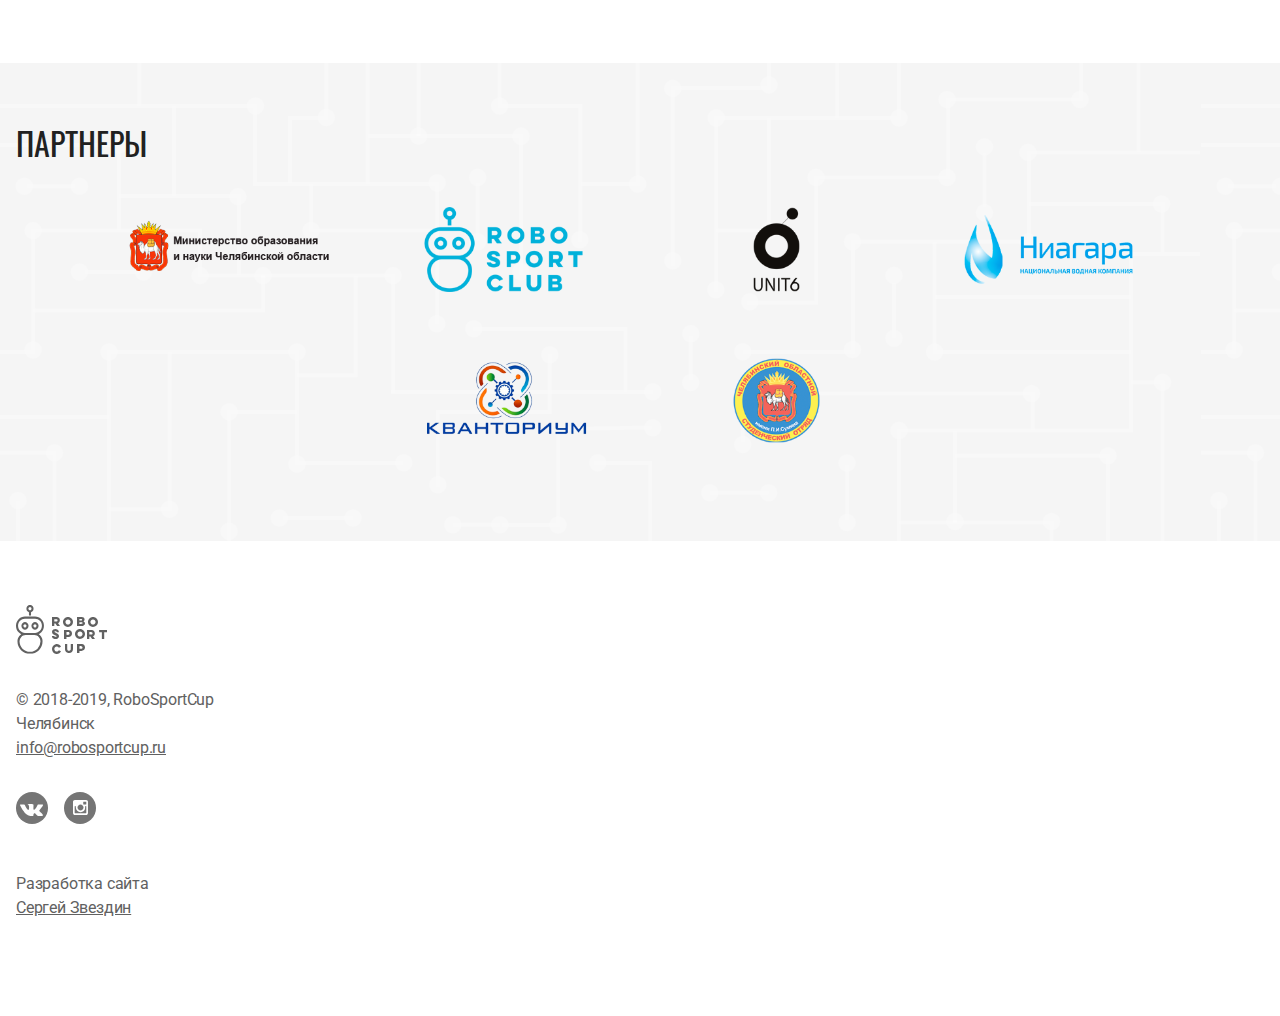
<file: events/3/index.html>
<!DOCTYPE html><html lang=ru><head><meta charset=utf-8><meta http-equiv=Content-Type content="text/html; charset=utf-8"><meta http-equiv=x-ua-compatible content="ie=edge"><meta name=viewport content="width=device-width,initial-scale=1,maximum-scale=2.5,shrink-to-fit=no"><title>RoboSportCup — открытый чемпионат Челябинской области по робототехнике</title><meta name=description content="Мероприятия, названные «RoboSportCup» созданы с целью выявить талантливых и перспективных претендентов на инженерно-технические профессии, соответствующие приоритетным направлениям модернизации и технологического развития экономики Челябинской области.
"><meta name=keywords content="робототехника челябинск соревнования мастер класс lego education mindstorms"><link rel=canonical href=https://robosportcup.ru/events/3/ ><link href="https://fonts.googleapis.com/css?family=Roboto" rel=stylesheet><link href="https://fonts.googleapis.com/css?family=Oswald:400,600" rel=stylesheet><link rel=stylesheet type=text/css href=/bundle/bundle.tkweqm.css><link rel=apple-touch-icon sizes=180x180 href=/assets/favicon/apple-touch-icon.png><link rel=icon type=image/png sizes=32x32 href=/assets/favicon/favicon-32x32.png><link rel=icon type=image/png sizes=16x16 href=/assets/favicon/favicon-16x16.png><link rel=manifest href=/assets/favicon/site.webmanifest><link rel=mask-icon href=/assets/favicon/safari-pinned-tab.svg color=#212121><link rel="shortcut icon" href=/assets/favicon/favicon.ico><meta name=msapplication-TileColor content=#212121><meta name=msapplication-config content=/assets/favicon/browserconfig.xml><meta name=theme-color content=#ffffff><script type=text/javascript>(function(m,e,t,r,i,k,a){m[i]=m[i]||function(){(m[i].a=m[i].a||[]).push(arguments)}; m[i].l=1*new Date();k=e.createElement(t),a=e.getElementsByTagName(t)[0],k.async=1,k.src=r,a.parentNode.insertBefore(k,a)}) (window, document, "script", "https://mc.yandex.ru/metrika/tag.js", "ym"); ym(54104530, "init", { clickmap:true, trackLinks:true, accurateTrackBounce:true, trackHash:true });</script><noscript><div><img src=https://mc.yandex.ru/watch/54104530 style="position:absolute; left:-9999px;" alt=""></div></noscript></head><body><section class=hero><div class=hero__wrapper><header class=header><div class=header__logo><a class=header__logo-link href=/ ><img class=header__logo-img src=/assets/logo/logo.svg alt="RoboSportCup — открытый чемпионат Челябинской области по робототехнике" title="RoboSportCup — открытый чемпионат Челябинской области по робототехнике"></a></div><nav class=header__navigation><ul class=header-navigation><li class=header-navigation__item><a class=header-navigation__link href=/#about>О проекте</a></li><li class=header-navigation__item><a class=header-navigation__link href=/news/page/1>Новости</a></li><li class=header-navigation__item><a class=header-navigation__link href=/events/page/1>Мероприятия</a></li><li class=header-navigation__item><a class=header-navigation__link href=/#experts>Эксперты</a></li><li class=header-navigation__item><a class=header-navigation__link href=#partners>Партнеры</a></li><li class=header-navigation__item><a class=header-navigation__link href=/#organizers>Контакты</a></li></ul></nav><button class=header-navigation__hamburger><svg xmlns=http://www.w3.org/2000/svg class=header-navigation__hamburger-icon><g><rect class=header-navigation__hamburger-icon-line-1 width=28 height=5 /><rect class=header-navigation__hamburger-icon-line-2 y=9 width=28 height=5 /><rect class=header-navigation__hamburger-icon-line-3 y=18 width=28 height=5 /></g></svg></button></header></div></section><section class=event-detailed><div class=event-detailed__header-wrapper><div class=event-detailed__header><h2 class=event-detailed__title>Робототехнический хакатон для школьников старших классов RoboHACK CROС&RSC</h2><div class=event-detailed__tabs role=tablist><button role=tab aria-selected=true class="event-detailed__tab-button event-detailed__tab-button_active" aria-controls=information>Информация</button> <button role=tab aria-selected=false class=event-detailed__tab-button aria-controls=location>Место проведения</button> <button role=tab aria-selected=false class=event-detailed__tab-button aria-controls=schedule>Расписание</button> <button role=tab aria-selected=false class=event-detailed__tab-button aria-controls=results>Результаты</button> <button role=tab aria-selected=false class=event-detailed__tab-button aria-controls=media>Фотографии</button></div></div></div><div class=event-detailed__content><div role=tabpanel class="event-detailed__content-item event-detailed__content-item_active" id=information><h2 class=event-detailed__content-item-header>Информация</h2><div class=event-detailed__content-item-section><h3 class=event-detailed__content-item-section-header>Дата мероприятия</h3><div class=event-detailed__content-item-section-content-wrapper><p class=event-detailed__content-item-section-content>21 сентября 2019</p><p class=event-detailed__content-item-section-content>10:00 — 18:00</p></div></div><div class=event-detailed__content-item-section><h3 class=event-detailed__content-item-section-header>Место проведения</h3><div class=event-detailed__content-item-section-content-wrapper><p class=event-detailed__content-item-section-content>Unit6</p><p class=event-detailed__content-item-section-content>г.Челябинск, ул.Северная д. 48а</p></div></div><div class=event-detailed__content-item-section><h3 class=event-detailed__content-item-section-header>Регистрация</h3><div class=event-detailed__content-item-section-content-wrapper><p class=event-detailed__content-item-section-content>регистрация закрыта</p></div></div><div class=event-detailed__content-item-section><h3 class=event-detailed__content-item-section-header>Состязания</h3><div class=event-detailed__content-item-section-content-wrapper><p class=event-detailed__content-item-section-content></p><ul class=event-detailed__content-item-section-content-list><li class=event-detailed__content-item-section-content-list-item>Широкая линия</li></ul><p></p><p class=event-detailed__content-item-section-content><a class=link href=#results data-change-tab=results>Результаты состязаний</a></p></div></div><div class=event-detailed__content-body><h2>Кто может принять участие</h2><p>Если вы учитесь в 7-10 классе, интересуетесь робототехникой, жаждете новых знаний и готовы проверить себя на прочность — RoboHACK CROC ждет вас!</p><h2>Задача на хакатон</h2><ul><li>Cобрать из готовых комплектов и запрограммировать робота, способного максимально быстро проехать заданную линией траекторию.</li><li>Для тех, кто готов рискнуть, мы приготовили сложные траектории и задачи с использованием технического зрения.</li></ul><h2>Из чего будем конструировать роботов</h2><p>Мы предоставим участникам элементы на базе Arduino-совместимых комплектов.</p><h2>Как подготовиться к хакатону</h2><p>На хакатоне вам понадобятся: знание основных функций Arduino, опыт подключения Arduino к компьютеру и программирования.</p><p>Нет такого опыта? Подготовьтесь к хакатону с помощью онлайн-курса по Arduino от МФТИ: <a href=https://www.coursera.org/learn/roboty-arduino>https://www.coursera.org/learn/roboty-arduino</a></p><h2>Что ждет участников</h2><ul><li>2 дня разработки проекта до уровня готового к соревнованию прототипа;</li><li>Поддержка опытных наставников;</li><li>Работа в команде;</li><li>Новые знания и навыки;</li><li>Встреча с единомышленниками и обмен опытом;</li><li>Общение с экспертами в области робототехники;</li><li>Призы, и не только...</li></ul><h2>Оборудование</h2><ul><li>Ноутбук</li><li>Arduino IDE</li><li>Драйвер для CH340G</li><li>Кабель USB mini</li><li>Хорошее настроение</li></ul><h2>Идейные вдохновители проекта</h2><ul><li>Савинков Дмитрий</li><li>Звездин Сергей</li></ul></div></div><div role=tabpanel class=event-detailed__content-item id=location><h2 class=event-detailed__content-item-header>Место проведения</h2><div class=event-detailed__content-item-section><div class=event-detailed__content-item-section-content-wrapper><h3 class="event-detailed__content-item-section-header event-detailed__content-item-section-header_full">Unit6</h3><p class=event-detailed__content-item-section-content>г.Челябинск, ул.Северная д. 48а</p><div class=event-detailed__content-item-section-map><script type=text/javascript charset=utf-8 async src="https://api-maps.yandex.ru/services/constructor/1.0/js/?um=constructor%3A802ec5c2cc8ff8fb27c8844131e53ceee80e469d30a27953f120996e34277df9&amp;width=672&amp;height=448&amp;lang=ru_RU&amp;scroll=true"></script></div></div></div></div><div role=tabpanel class=event-detailed__content-item id=schedule><h2 class=event-detailed__content-item-header>Расписание</h2><ul class=event-detailed__content-item-section-table><li class=event-detailed__content-item-section-header><div class=event-detailed__content-item-section-header-row><p class="event-detailed__content-item-section-header-column event-detailed__content-item-section-header-column_date">Время</p><p class=event-detailed__content-item-section-header-column>Мероприятие</p></div></li><li class=event-detailed__content-item-section-row><p class="event-detailed__content-item-section-column event-detailed__content-item-section-column_date"></p><p class=event-detailed__content-item-section-column><strong>21.09.2018</strong></p></li><li class=event-detailed__content-item-section-row><p class="event-detailed__content-item-section-column event-detailed__content-item-section-column_date">10:00 - 10:30</p><p class=event-detailed__content-item-section-column>Сбор гостей, регистрация участников</p></li><li class=event-detailed__content-item-section-row><p class="event-detailed__content-item-section-column event-detailed__content-item-section-column_date">10:30 - 10:45</p><p class=event-detailed__content-item-section-column>Открытие хакатона</p></li><li class=event-detailed__content-item-section-row><p class="event-detailed__content-item-section-column event-detailed__content-item-section-column_date">10:45 - 11:00</p><p class=event-detailed__content-item-section-column>Объединение в команды и укомплектование наборами компонент</p></li><li class=event-detailed__content-item-section-row><p class="event-detailed__content-item-section-column event-detailed__content-item-section-column_date">11:00 - 12:00</p><p class=event-detailed__content-item-section-column>Вводные лекци</p></li><li class=event-detailed__content-item-section-row><p class="event-detailed__content-item-section-column event-detailed__content-item-section-column_date">12:00 - 13:00</p><p class=event-detailed__content-item-section-column>Сборка и программирование роботов</p></li><li class=event-detailed__content-item-section-row><p class="event-detailed__content-item-section-column event-detailed__content-item-section-column_date">13:00 - 13:30</p><p class=event-detailed__content-item-section-column>Обед</p></li><li class=event-detailed__content-item-section-row><p class="event-detailed__content-item-section-column event-detailed__content-item-section-column_date">13:30 - 15:00</p><p class=event-detailed__content-item-section-column>Сборка и программирование роботов</p></li><li class=event-detailed__content-item-section-row><p class="event-detailed__content-item-section-column event-detailed__content-item-section-column_date">15:00 - 15:40</p><p class=event-detailed__content-item-section-column>Соревнования «Танцы роботов»</p></li><li class=event-detailed__content-item-section-row><p class="event-detailed__content-item-section-column event-detailed__content-item-section-column_date">15:40 - 18:30</p><p class=event-detailed__content-item-section-column>Сборка и программирование роботов</p></li><li class=event-detailed__content-item-section-row><p class="event-detailed__content-item-section-column event-detailed__content-item-section-column_date">18:30 - 19:00</p><p class=event-detailed__content-item-section-column>Соревнования «Угадай слово»</p></li><li class=event-detailed__content-item-section-row><p class="event-detailed__content-item-section-column event-detailed__content-item-section-column_date">19:00 - 19:30</p><p class=event-detailed__content-item-section-column>Лекция</p></li><li class=event-detailed__content-item-section-row><p class="event-detailed__content-item-section-column event-detailed__content-item-section-column_date">19:30 - 21:00</p><p class=event-detailed__content-item-section-column>Сборка и программирование роботов</p></li><li class=event-detailed__content-item-section-row><p class="event-detailed__content-item-section-column event-detailed__content-item-section-column_date">21:00 - 21:30</p><p class=event-detailed__content-item-section-column>Завершение 1-го дня (уставшие могут завершить пораньше)</p></li><li class=event-detailed__content-item-section-row><p class="event-detailed__content-item-section-column event-detailed__content-item-section-column_date"></p><p class=event-detailed__content-item-section-column><strong>22.09.2018</strong></p></li><li class=event-detailed__content-item-section-row><p class="event-detailed__content-item-section-column event-detailed__content-item-section-column_date">10:00 - 12:30</p><p class=event-detailed__content-item-section-column>Сборка и программирование роботов</p></li><li class=event-detailed__content-item-section-row><p class="event-detailed__content-item-section-column event-detailed__content-item-section-column_date">12:30 - 13:00</p><p class=event-detailed__content-item-section-column>Промежуточные соревнования</p></li><li class=event-detailed__content-item-section-row><p class="event-detailed__content-item-section-column event-detailed__content-item-section-column_date">13:00 - 13:30</p><p class=event-detailed__content-item-section-column>Обед</p></li><li class=event-detailed__content-item-section-row><p class="event-detailed__content-item-section-column event-detailed__content-item-section-column_date">13:30 - 15:00</p><p class=event-detailed__content-item-section-column>Сборка и программирование роботов</p></li><li class=event-detailed__content-item-section-row><p class="event-detailed__content-item-section-column event-detailed__content-item-section-column_date">15:00 - 16:00</p><p class=event-detailed__content-item-section-column>Промежуточные соревнования, доработка</p></li><li class=event-detailed__content-item-section-row><p class="event-detailed__content-item-section-column event-detailed__content-item-section-column_date">16:00 - 18:00</p><p class=event-detailed__content-item-section-column>Соревнования</p></li><li class=event-detailed__content-item-section-row><p class="event-detailed__content-item-section-column event-detailed__content-item-section-column_date">18:00 - 18:30</p><p class=event-detailed__content-item-section-column>Закрытие хакатона</p></li></ul></div><div role=tabpanel class=event-detailed__content-item id=results><h2 class=event-detailed__content-item-header>Результаты</h2><div class=event-detailed__content-item-section-block><h3 class=event-detailed__content-item-section-block-header>Широкая линия</h3><ul class=event-detailed__content-item-section-table><li class=event-detailed__content-item-section-row><p class="event-detailed__content-item-section-column event-detailed__content-item-section-column_place">1 место</p><p class=event-detailed__content-item-section-column>Робоботы (Лицей №97, тренер Звездин Сергей Владимирович, Челябинск)</p></li><li class=event-detailed__content-item-section-row><p class="event-detailed__content-item-section-column event-detailed__content-item-section-column_place">2 место</p><p class=event-detailed__content-item-section-column>Простота (МАОУ "Гимназия №48", тренер Андреев Сергей Владимирович, Челябинск)</p></li><li class=event-detailed__content-item-section-row><p class="event-detailed__content-item-section-column event-detailed__content-item-section-column_place">3 место</p><p class=event-detailed__content-item-section-column>Армагеддон (ДКиТ «Прометей», тренер Соловьева Лариса Евгеньевна, Миасс)</p></li></ul></div></div><div role=tabpanel class=event-detailed__content-item id=media><h2 class=event-detailed__content-item-header>Фотографии</h2><div class=event-detailed__gallery><img class=event-detailed__gallery-item src=/assets/events/3/ROBOHACK-SM-2019-09-21-0001.jpg data-full-src=/assets/events/3/ROBOHACK-2019-09-21-0001.jpg data-w=2400 data-h=1600 tabindex=0> <img class=event-detailed__gallery-item src=/assets/events/3/ROBOHACK-SM-2019-09-21-0002.jpg data-full-src=/assets/events/3/ROBOHACK-2019-09-21-0002.jpg data-w=2400 data-h=1600 tabindex=0> <img class=event-detailed__gallery-item src=/assets/events/3/ROBOHACK-SM-2019-09-21-0003.jpg data-full-src=/assets/events/3/ROBOHACK-2019-09-21-0003.jpg data-w=2400 data-h=1600 tabindex=0> <img class=event-detailed__gallery-item src=/assets/events/3/ROBOHACK-SM-2019-09-21-0004.jpg data-full-src=/assets/events/3/ROBOHACK-2019-09-21-0004.jpg data-w=2400 data-h=1600 tabindex=0> <img class=event-detailed__gallery-item src=/assets/events/3/ROBOHACK-SM-2019-09-21-0005.jpg data-full-src=/assets/events/3/ROBOHACK-2019-09-21-0005.jpg data-w=2400 data-h=1600 tabindex=0> <img class=event-detailed__gallery-item src=/assets/events/3/ROBOHACK-SM-2019-09-21-0006.jpg data-full-src=/assets/events/3/ROBOHACK-2019-09-21-0006.jpg data-w=2400 data-h=1600 tabindex=0> <img class=event-detailed__gallery-item src=/assets/events/3/ROBOHACK-SM-2019-09-21-0007.jpg data-full-src=/assets/events/3/ROBOHACK-2019-09-21-0007.jpg data-w=2400 data-h=1600 tabindex=0> <img class=event-detailed__gallery-item src=/assets/events/3/ROBOHACK-SM-2019-09-21-0008.jpg data-full-src=/assets/events/3/ROBOHACK-2019-09-21-0008.jpg data-w=2400 data-h=1600 tabindex=0> <img class=event-detailed__gallery-item src=/assets/events/3/ROBOHACK-SM-2019-09-21-0009.jpg data-full-src=/assets/events/3/ROBOHACK-2019-09-21-0009.jpg data-w=2400 data-h=1600 tabindex=0> <img class=event-detailed__gallery-item src=/assets/events/3/ROBOHACK-SM-2019-09-21-0010.jpg data-full-src=/assets/events/3/ROBOHACK-2019-09-21-0010.jpg data-w=2400 data-h=1600 tabindex=0> <img class=event-detailed__gallery-item src=/assets/events/3/ROBOHACK-SM-2019-09-21-0011.jpg data-full-src=/assets/events/3/ROBOHACK-2019-09-21-0011.jpg data-w=2400 data-h=1600 tabindex=0> <img class=event-detailed__gallery-item src=/assets/events/3/ROBOHACK-SM-2019-09-21-0012.jpg data-full-src=/assets/events/3/ROBOHACK-2019-09-21-0012.jpg data-w=2400 data-h=1600 tabindex=0> <img class=event-detailed__gallery-item src=/assets/events/3/ROBOHACK-SM-2019-09-21-0013.jpg data-full-src=/assets/events/3/ROBOHACK-2019-09-21-0013.jpg data-w=2400 data-h=1600 tabindex=0> <img class=event-detailed__gallery-item src=/assets/events/3/ROBOHACK-SM-2019-09-21-0014.jpg data-full-src=/assets/events/3/ROBOHACK-2019-09-21-0014.jpg data-w=2400 data-h=1600 tabindex=0> <img class=event-detailed__gallery-item src=/assets/events/3/ROBOHACK-SM-2019-09-21-0015.jpg data-full-src=/assets/events/3/ROBOHACK-2019-09-21-0015.jpg data-w=2400 data-h=1600 tabindex=0> <img class=event-detailed__gallery-item src=/assets/events/3/ROBOHACK-SM-2019-09-21-0016.jpg data-full-src=/assets/events/3/ROBOHACK-2019-09-21-0016.jpg data-w=2400 data-h=1600 tabindex=0> <img class=event-detailed__gallery-item src=/assets/events/3/ROBOHACK-SM-2019-09-21-0017.jpg data-full-src=/assets/events/3/ROBOHACK-2019-09-21-0017.jpg data-w=2400 data-h=1600 tabindex=0> <img class=event-detailed__gallery-item src=/assets/events/3/ROBOHACK-SM-2019-09-21-0018.jpg data-full-src=/assets/events/3/ROBOHACK-2019-09-21-0018.jpg data-w=2400 data-h=1600 tabindex=0> <img class=event-detailed__gallery-item src=/assets/events/3/ROBOHACK-SM-2019-09-22-0019.jpg data-full-src=/assets/events/3/ROBOHACK-2019-09-22-0019.jpg data-w=2400 data-h=1600 tabindex=0> <img class=event-detailed__gallery-item src=/assets/events/3/ROBOHACK-SM-2019-09-22-0020.jpg data-full-src=/assets/events/3/ROBOHACK-2019-09-22-0020.jpg data-w=2400 data-h=1600 tabindex=0> <img class=event-detailed__gallery-item src=/assets/events/3/ROBOHACK-SM-2019-09-22-0021.jpg data-full-src=/assets/events/3/ROBOHACK-2019-09-22-0021.jpg data-w=2400 data-h=1600 tabindex=0> <img class=event-detailed__gallery-item src=/assets/events/3/ROBOHACK-SM-2019-09-22-0022.jpg data-full-src=/assets/events/3/ROBOHACK-2019-09-22-0022.jpg data-w=2400 data-h=1600 tabindex=0> <img class=event-detailed__gallery-item src=/assets/events/3/ROBOHACK-SM-2019-09-22-0023.jpg data-full-src=/assets/events/3/ROBOHACK-2019-09-22-0023.jpg data-w=2400 data-h=1600 tabindex=0> <img class=event-detailed__gallery-item src=/assets/events/3/ROBOHACK-SM-2019-09-22-0024.jpg data-full-src=/assets/events/3/ROBOHACK-2019-09-22-0024.jpg data-w=2400 data-h=1600 tabindex=0> <img class=event-detailed__gallery-item src=/assets/events/3/ROBOHACK-SM-2019-09-22-0025.jpg data-full-src=/assets/events/3/ROBOHACK-2019-09-22-0025.jpg data-w=2400 data-h=1600 tabindex=0> <img class=event-detailed__gallery-item src=/assets/events/3/ROBOHACK-SM-2019-09-22-0026.jpg data-full-src=/assets/events/3/ROBOHACK-2019-09-22-0026.jpg data-w=2400 data-h=1600 tabindex=0> <img class=event-detailed__gallery-item src=/assets/events/3/ROBOHACK-SM-2019-09-22-0027.jpg data-full-src=/assets/events/3/ROBOHACK-2019-09-22-0027.jpg data-w=2400 data-h=1600 tabindex=0> <img class=event-detailed__gallery-item src=/assets/events/3/ROBOHACK-SM-2019-09-22-0028.jpg data-full-src=/assets/events/3/ROBOHACK-2019-09-22-0028.jpg data-w=2400 data-h=1600 tabindex=0> <img class=event-detailed__gallery-item src=/assets/events/3/ROBOHACK-SM-2019-09-22-0029.jpg data-full-src=/assets/events/3/ROBOHACK-2019-09-22-0029.jpg data-w=2400 data-h=1600 tabindex=0></div><div class=event-detailed__video-container><iframe width=560 height=315 src=https://www.youtube.com/embed/fcoR64QBna8 frameborder=0 allowfullscreen></iframe></div></div></div><div class=pswp tabindex=-1 role=dialog aria-hidden=true><div class=pswp__bg></div><div class=pswp__scroll-wrap><div class=pswp__container><div class=pswp__item></div><div class=pswp__item></div><div class=pswp__item></div></div><div class="pswp__ui pswp__ui--hidden"><div class=pswp__top-bar><div class=pswp__counter></div><button class="pswp__button pswp__button--close" title="Close (Esc)"></button> <button class="pswp__button pswp__button--share" title=Share></button> <button class="pswp__button pswp__button--fs" title="Toggle fullscreen"></button> <button class="pswp__button pswp__button--zoom" title="Zoom in/out"></button><div class=pswp__preloader><div class=pswp__preloader__icn><div class=pswp__preloader__cut><div class=pswp__preloader__donut></div></div></div></div></div><div class="pswp__share-modal pswp__share-modal--hidden pswp__single-tap"><div class=pswp__share-tooltip></div></div><button class="pswp__button pswp__button--arrow--left" title="Previous (arrow left)"></button> <button class="pswp__button pswp__button--arrow--right" title="Next (arrow right)"></button><div class=pswp__caption><div class=pswp__caption__center></div></div></div></div></div></section><section class=partners><a name=partners></a><div class=partners__wrapper><h2 class=partners__title>Партнеры</h2><ul class=partners__list><li class=parnters__item><a class=partners__link title="Министерство образования и науки Челябинской области" href=http://www.minobr74.ru/ ><img class=partners__image title="Министерство образования и науки Челябинской области" alt="Министерство образования и науки Челябинской области" src=/assets/sponsors/minobr.png></a></li><li class=parnters__item><a class=partners__link title=RoboSportClub href=javascript:;><img class=partners__image title=RoboSportClub alt=RoboSportClub src=/assets/sponsors/robosportclub.png></a></li><li class=parnters__item><a class=partners__link title=Unit6 href=https://www.unit6.dev/ ><img class=partners__image title=Unit6 alt=Unit6 src=/assets/sponsors/unit6.png></a></li><li class=parnters__item><a class=partners__link title="Национальная водная компания Ниагара" href=https://niagara74.ru/ ><img class=partners__image title="Национальная водная компания Ниагара" alt="Национальная водная компания Ниагара" src=/assets/sponsors/niagara.png></a></li><li class=parnters__item><a class=partners__link title="Детский технопакр Кванториум г.Челябинск" href=https://robo74.ru/kvantorium/ ><img class=partners__image title="Детский технопакр Кванториум г.Челябинск" alt="Детский технопакр Кванториум г.Челябинск" src=/assets/sponsors/kvantorium.png></a></li><li class=parnters__item><a class=partners__link title="Челябинский областной студенческий отряд им. П.И. Сумина" href=https://рсо74.рф/ ><img class=partners__image title="Челябинский областной студенческий отряд им. П.И. Сумина" alt="Челябинский областной студенческий отряд им. П.И. Сумина" src=/assets/sponsors/student-team.png></a></li></ul></div></section><footer class=footer><div class=footer__contacts><p class=footer__copyrights>© 2018-2019, RoboSportCup</p><p class=footer__city>Челябинск</p><p class=footer__email-wrapper><a class=footer__email href=mailto:info@robosportcup.ru>info@robosportcup.ru</a></p><ul class=social><li class=social__item><a class="social__button social__button_vk" href=https://vk.com/robosportcup>VK</a></li><li class=social__item><a class="social__button social__button_instagram" href=https://www.instagram.com/robosportcup/ >Instagram</a></li></ul></div><div class=footer__logo><img class=footer__logo-image src=/assets/logo/logo-footer.svg></div><div class=footer__made-by>Разработка сайта <a class=footer__made-by-link href=https://blog.zwezdin.com/ >Сергей Звездин</a></div></footer><script type=text/javascript src=/bundle/bundle.tkweqm.js></script></body></html>
</file>
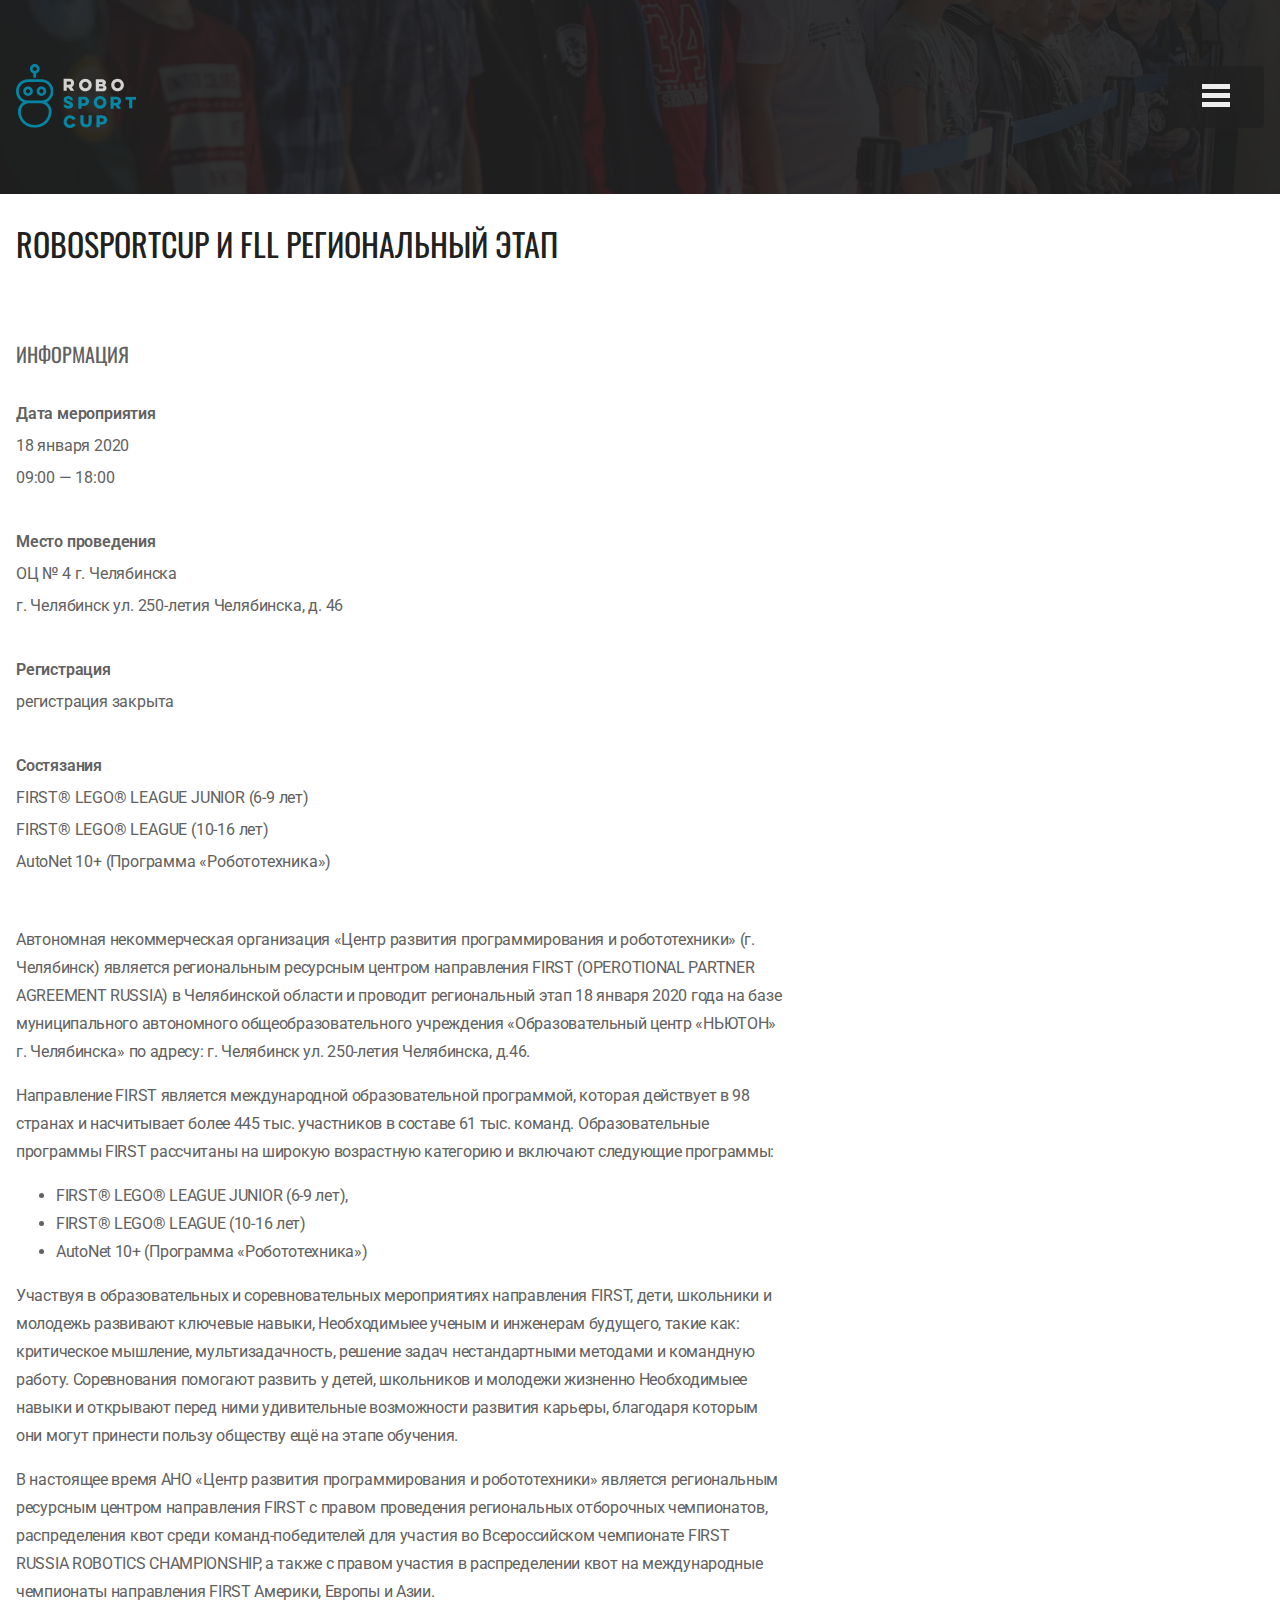
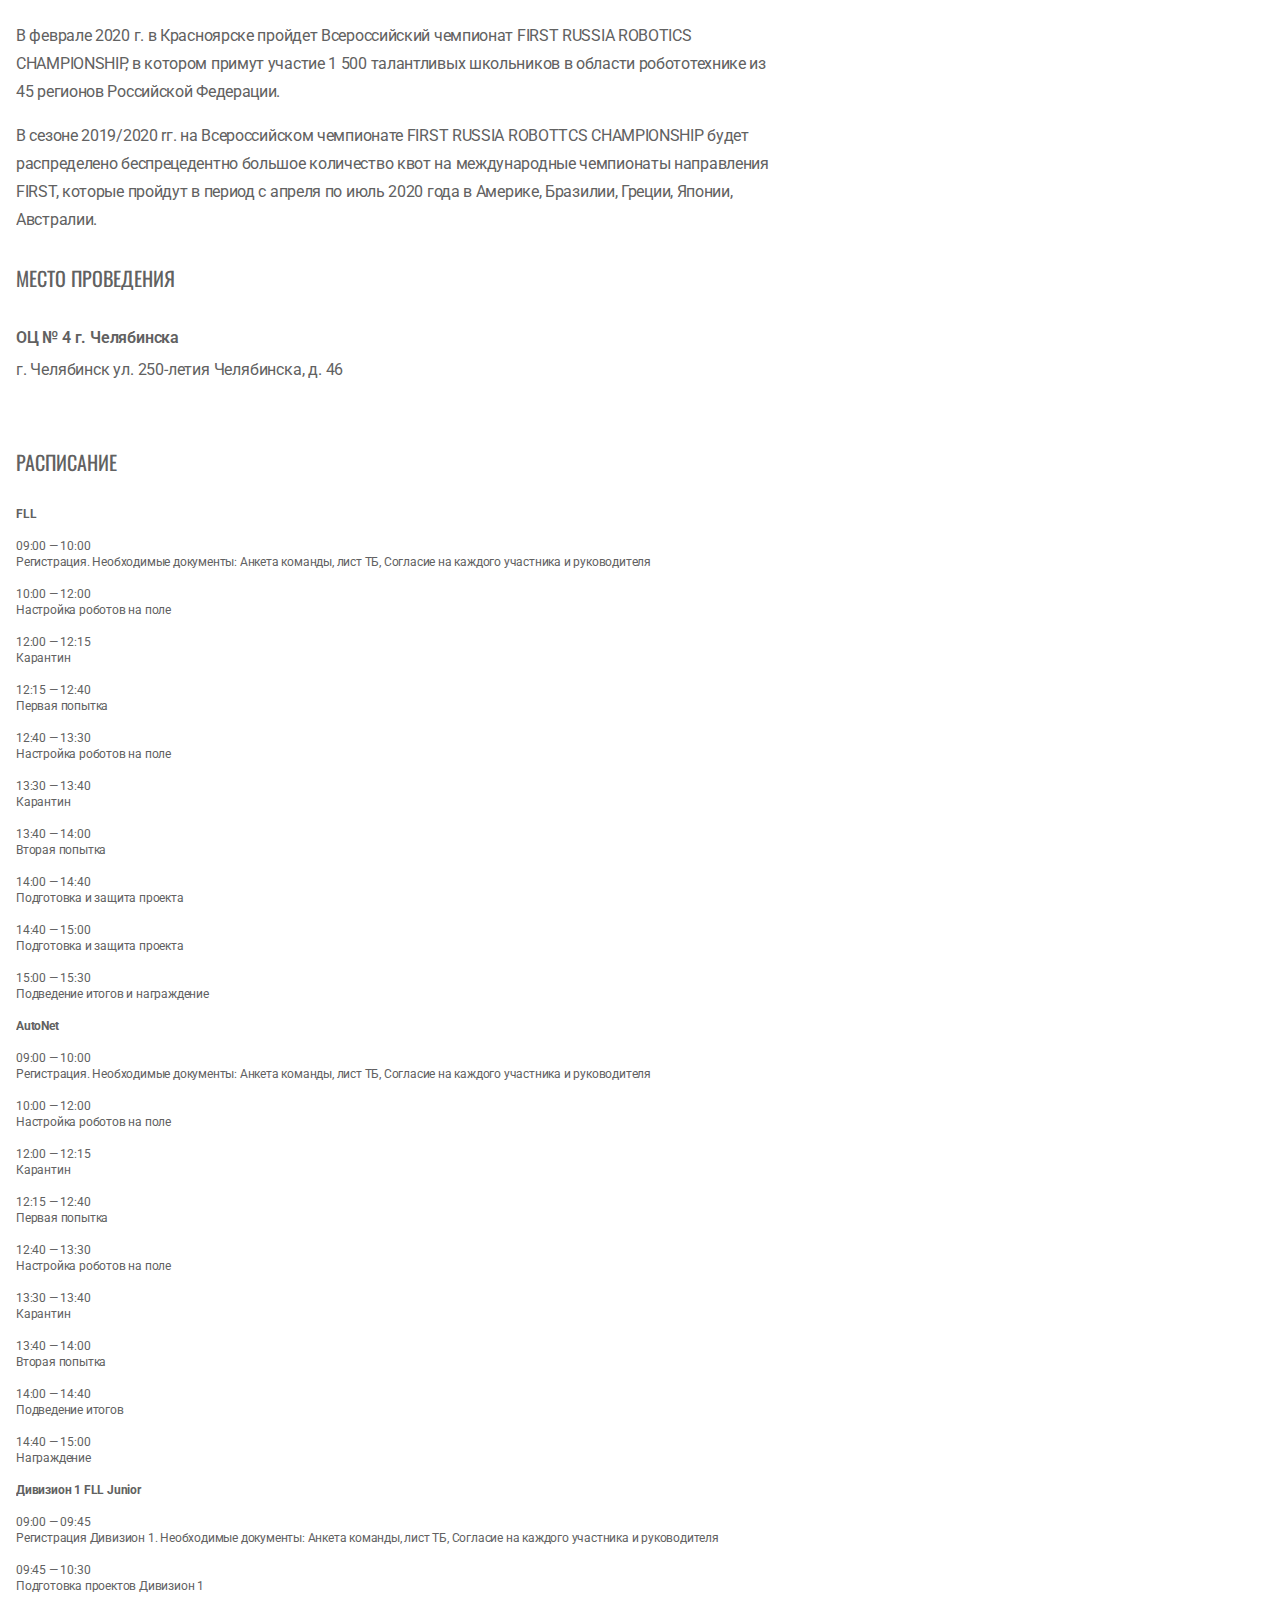
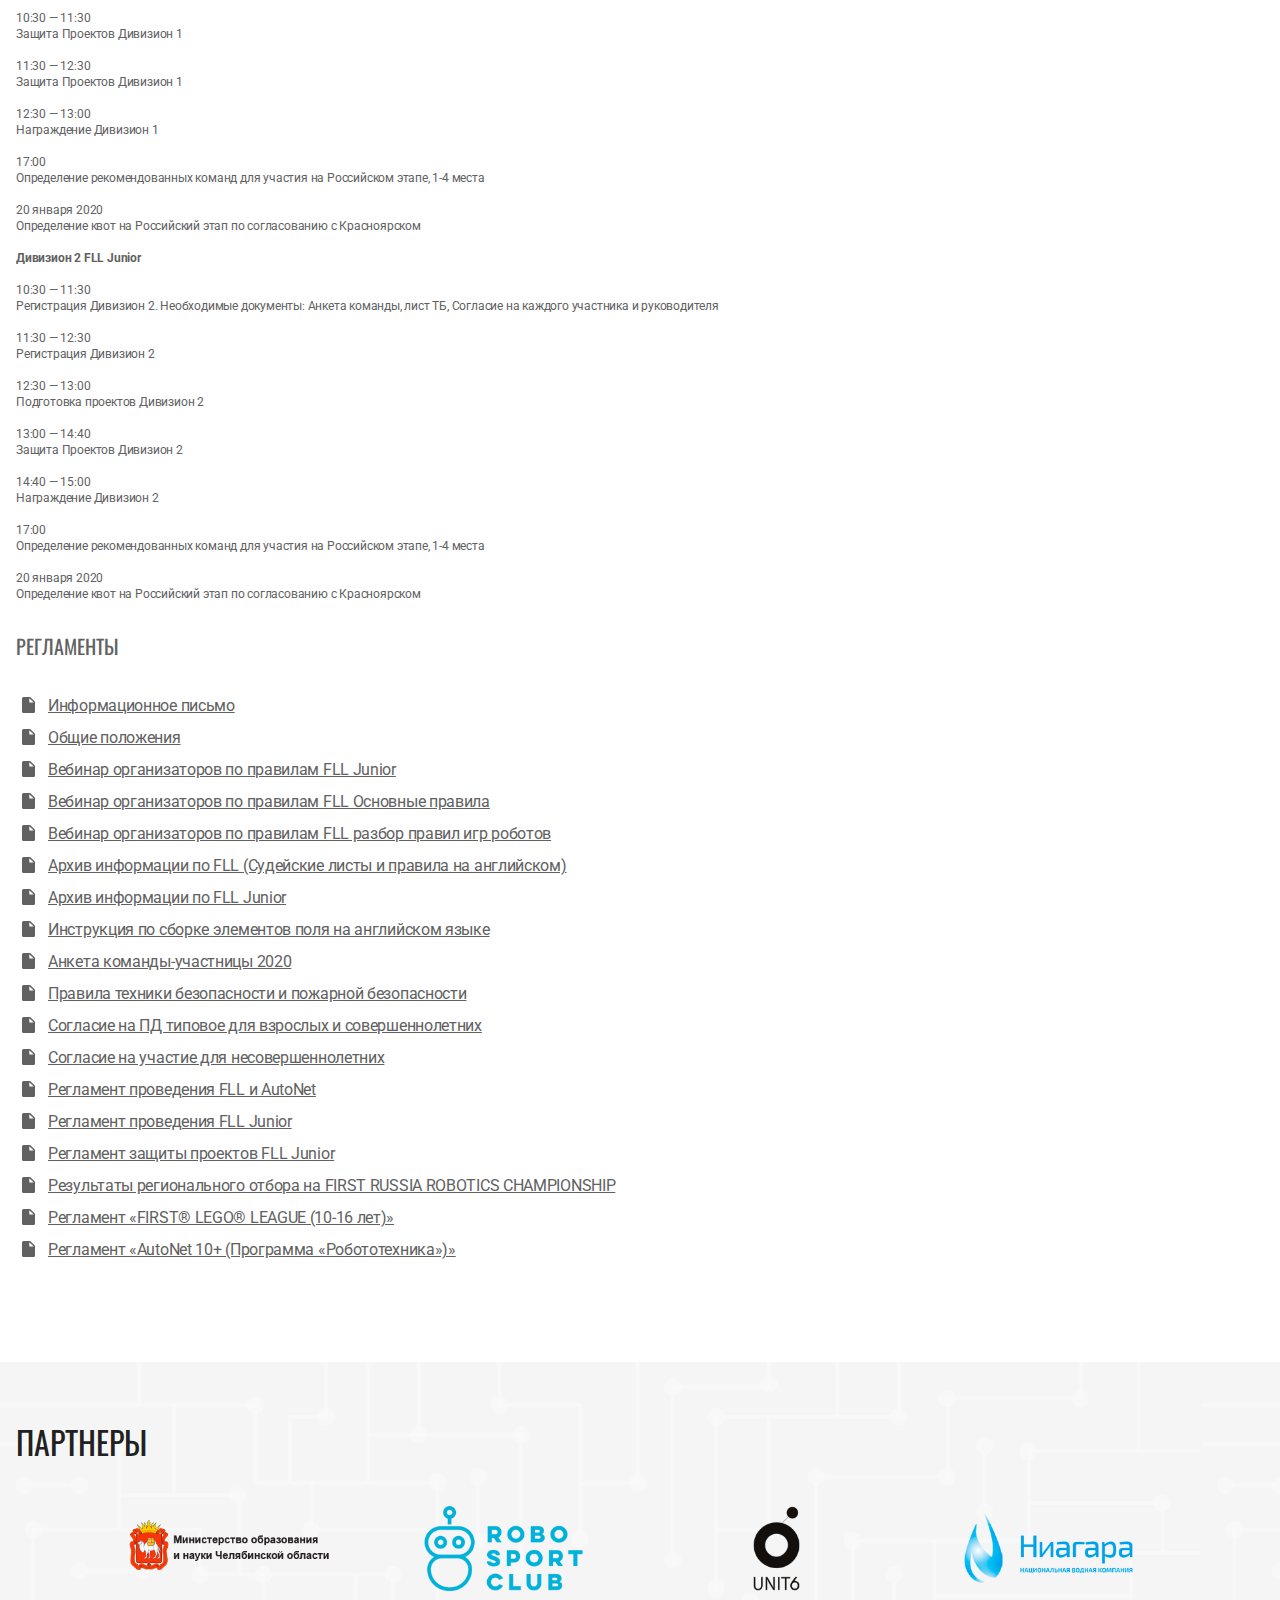
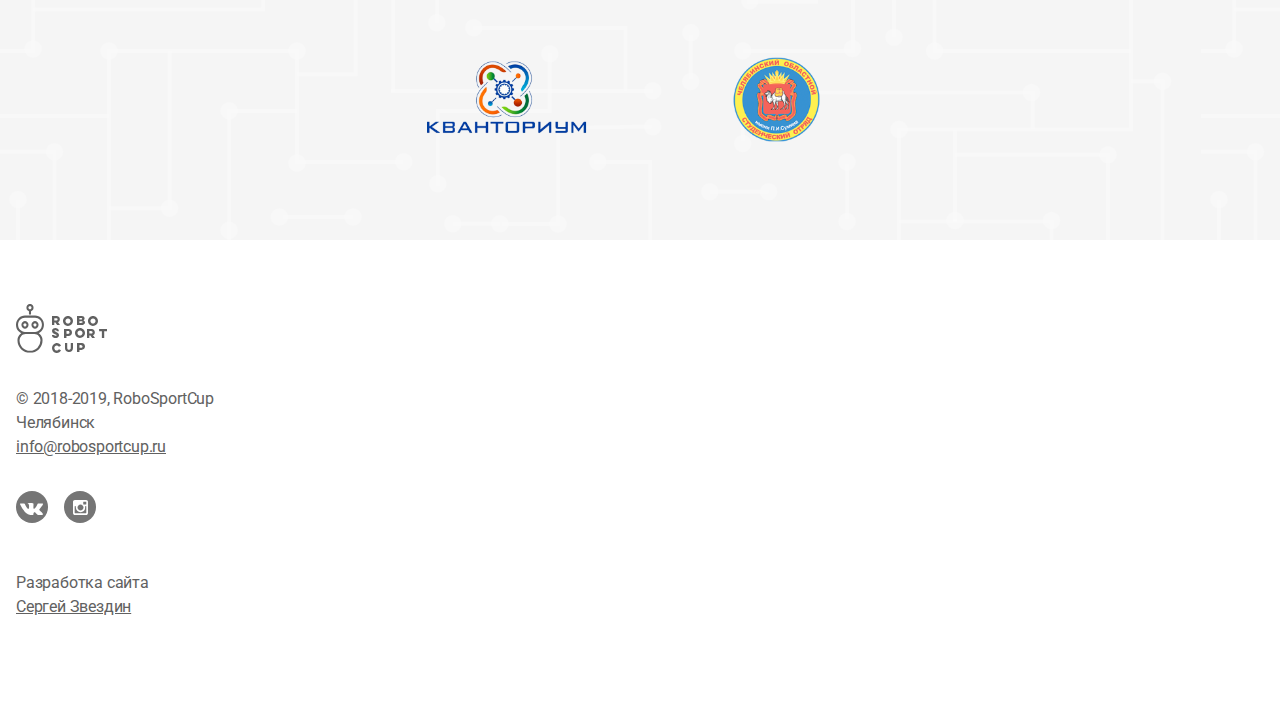
<file: events/4/index.html>
<!DOCTYPE html><html lang=ru><head><meta charset=utf-8><meta http-equiv=Content-Type content="text/html; charset=utf-8"><meta http-equiv=x-ua-compatible content="ie=edge"><meta name=viewport content="width=device-width,initial-scale=1,maximum-scale=2.5,shrink-to-fit=no"><title>RoboSportCup — открытый чемпионат Челябинской области по робототехнике</title><meta name=description content="Мероприятия, названные «RoboSportCup» созданы с целью выявить талантливых и перспективных претендентов на инженерно-технические профессии, соответствующие приоритетным направлениям модернизации и технологического развития экономики Челябинской области.
"><meta name=keywords content="робототехника челябинск соревнования мастер класс lego education mindstorms"><link rel=canonical href=https://robosportcup.ru/events/4/ ><link href="https://fonts.googleapis.com/css?family=Roboto" rel=stylesheet><link href="https://fonts.googleapis.com/css?family=Oswald:400,600" rel=stylesheet><link rel=stylesheet type=text/css href=/bundle/bundle.tkweqm.css><link rel=apple-touch-icon sizes=180x180 href=/assets/favicon/apple-touch-icon.png><link rel=icon type=image/png sizes=32x32 href=/assets/favicon/favicon-32x32.png><link rel=icon type=image/png sizes=16x16 href=/assets/favicon/favicon-16x16.png><link rel=manifest href=/assets/favicon/site.webmanifest><link rel=mask-icon href=/assets/favicon/safari-pinned-tab.svg color=#212121><link rel="shortcut icon" href=/assets/favicon/favicon.ico><meta name=msapplication-TileColor content=#212121><meta name=msapplication-config content=/assets/favicon/browserconfig.xml><meta name=theme-color content=#ffffff><script type=text/javascript>(function(m,e,t,r,i,k,a){m[i]=m[i]||function(){(m[i].a=m[i].a||[]).push(arguments)}; m[i].l=1*new Date();k=e.createElement(t),a=e.getElementsByTagName(t)[0],k.async=1,k.src=r,a.parentNode.insertBefore(k,a)}) (window, document, "script", "https://mc.yandex.ru/metrika/tag.js", "ym"); ym(54104530, "init", { clickmap:true, trackLinks:true, accurateTrackBounce:true, trackHash:true });</script><noscript><div><img src=https://mc.yandex.ru/watch/54104530 style="position:absolute; left:-9999px;" alt=""></div></noscript></head><body><section class=hero><div class=hero__wrapper><header class=header><div class=header__logo><a class=header__logo-link href=/ ><img class=header__logo-img src=/assets/logo/logo.svg alt="RoboSportCup — открытый чемпионат Челябинской области по робототехнике" title="RoboSportCup — открытый чемпионат Челябинской области по робототехнике"></a></div><nav class=header__navigation><ul class=header-navigation><li class=header-navigation__item><a class=header-navigation__link href=/#about>О проекте</a></li><li class=header-navigation__item><a class=header-navigation__link href=/news/page/1>Новости</a></li><li class=header-navigation__item><a class=header-navigation__link href=/events/page/1>Мероприятия</a></li><li class=header-navigation__item><a class=header-navigation__link href=/#experts>Эксперты</a></li><li class=header-navigation__item><a class=header-navigation__link href=#partners>Партнеры</a></li><li class=header-navigation__item><a class=header-navigation__link href=/#organizers>Контакты</a></li></ul></nav><button class=header-navigation__hamburger><svg xmlns=http://www.w3.org/2000/svg class=header-navigation__hamburger-icon><g><rect class=header-navigation__hamburger-icon-line-1 width=28 height=5 /><rect class=header-navigation__hamburger-icon-line-2 y=9 width=28 height=5 /><rect class=header-navigation__hamburger-icon-line-3 y=18 width=28 height=5 /></g></svg></button></header></div></section><section class=event-detailed><div class=event-detailed__header-wrapper><div class=event-detailed__header><h2 class=event-detailed__title>RoboSportCup и FLL региональный этап</h2><div class=event-detailed__tabs role=tablist><button role=tab aria-selected=true class="event-detailed__tab-button event-detailed__tab-button_active" aria-controls=information>Информация</button> <button role=tab aria-selected=false class=event-detailed__tab-button aria-controls=location>Место проведения</button> <button role=tab aria-selected=false class=event-detailed__tab-button aria-controls=schedule>Расписание</button> <button role=tab aria-selected=false class=event-detailed__tab-button aria-controls=rules>Регламенты</button></div></div></div><div class=event-detailed__content><div role=tabpanel class="event-detailed__content-item event-detailed__content-item_active" id=information><h2 class=event-detailed__content-item-header>Информация</h2><div class=event-detailed__content-item-section><h3 class=event-detailed__content-item-section-header>Дата мероприятия</h3><div class=event-detailed__content-item-section-content-wrapper><p class=event-detailed__content-item-section-content>18 января 2020</p><p class=event-detailed__content-item-section-content>09:00 — 18:00</p></div></div><div class=event-detailed__content-item-section><h3 class=event-detailed__content-item-section-header>Место проведения</h3><div class=event-detailed__content-item-section-content-wrapper><p class=event-detailed__content-item-section-content>ОЦ № 4 г. Челябинска</p><p class=event-detailed__content-item-section-content>г. Челябинск ул. 250-летия Челябинска, д. 46</p></div></div><div class=event-detailed__content-item-section><h3 class=event-detailed__content-item-section-header>Регистрация</h3><div class=event-detailed__content-item-section-content-wrapper><p class=event-detailed__content-item-section-content>регистрация закрыта</p></div></div><div class=event-detailed__content-item-section><h3 class=event-detailed__content-item-section-header>Состязания</h3><div class=event-detailed__content-item-section-content-wrapper><p class=event-detailed__content-item-section-content></p><ul class=event-detailed__content-item-section-content-list><li class=event-detailed__content-item-section-content-list-item>FIRST® LEGO® LEAGUE JUNIOR (6-9 лет)</li><li class=event-detailed__content-item-section-content-list-item>FIRST® LEGO® LEAGUE (10-16 лет)</li><li class=event-detailed__content-item-section-content-list-item>AutoNet 10+ (Программа «Робототехника»)</li></ul><p></p></div></div><div class=event-detailed__content-body><p>Автономная некоммерческая организация «Центр развития программирования и робототехники» (г. Челябинск) является региональным ресурсным центром направления FIRST (OPEROTIONAL PARTNER AGREEMENT RUSSIA) в Челябинской области и проводит региональный этап 18 января 2020 года на базе муниципального автономного общеобразовательного учреждения «Образовательный центр «НЬЮТОН» г. Челябинска» по адресу: г. Челябинск ул. 250-летия Челябинска, д.46.</p><p>Направление FIRST является международной образовательной программой, которая действует в 98 странах и насчитывает более 445 тыс. участников в составе 61 тыс. команд. Образовательные программы FIRST рассчитаны на широкую возрастную категорию и включают следующие программы:</p><ul><li>FIRST® LEGO® LEAGUE JUNIOR (6-9 лет),</li><li>FIRST® LEGO® LEAGUE (10-16 лет)</li><li>AutoNet 10+ (Программа «Робототехника»)</li></ul><p>Участвуя в образовательных и соревновательных мероприятиях направления FIRST, дети, школьники и молодежь развивают ключевые навыки, Необходимыее ученым и инженерам будущего, такие как: критическое мышление, мультизадачность, решение задач нестандартными методами и командную работу. Соревнования помогают развить у детей, школьников и молодежи жизненно Необходимыее навыки и открывают перед ними удивительные возможности развития карьеры, благодаря которым они могут принести пользу обществу ещё на этапе обучения.</p><p>В настоящее время АНО «Центр развития программирования и робототехники» является региональным ресурсным центром направления FIRST с правом проведения региональных отборочных чемпионатов, распределения квот среди команд-победителей для участия во Всероссийском чемпионате FIRST RUSSIA ROBOТICS CHAMPIONSHIP, а также с правом участия в распределении квот на международные чемпионаты направления FIRST Америки, Европы и Азии.</p><p>В феврале 2020 г. в Красноярске пройдет Всероссийский чемпионат FIRST RUSSIA ROBOТICS CHAMPIONSHIP, в котором примут участие 1 500 талантливых школьников в области робототехнике из 45 регионов Российской Федерации.</p><p>В сезоне 2019/2020 rг. на Всероссийском чемпионате FIRST RUSSIA ROBOTTCS CHAMPIONSHIP будет распределено беспрецедентно большое количество квот на международные чемпионаты направления FIRST, которые пройдут в период с апреля по июль 2020 года в Америке, Бразилии, Греции, Японии, Австралии.</p></div></div><div role=tabpanel class=event-detailed__content-item id=location><h2 class=event-detailed__content-item-header>Место проведения</h2><div class=event-detailed__content-item-section><div class=event-detailed__content-item-section-content-wrapper><h3 class="event-detailed__content-item-section-header event-detailed__content-item-section-header_full">ОЦ № 4 г. Челябинска</h3><p class=event-detailed__content-item-section-content>г. Челябинск ул. 250-летия Челябинска, д. 46</p><div class=event-detailed__content-item-section-map><script type=text/javascript charset=utf-8 async src="https://api-maps.yandex.ru/services/constructor/1.0/js/?um=constructor%3A1dda4c1b12f97e4efde07274278e8cbcd969852ba1b72a2a530ba9b7a76f5faf&amp;width=672&amp;height=448&amp;lang=ru_RU&amp;scroll=true"></script></div></div></div></div><div role=tabpanel class=event-detailed__content-item id=schedule><h2 class=event-detailed__content-item-header>Расписание</h2><ul class=event-detailed__content-item-section-table><li class=event-detailed__content-item-section-header><div class=event-detailed__content-item-section-header-row><p class="event-detailed__content-item-section-header-column event-detailed__content-item-section-header-column_date">Время</p><p class=event-detailed__content-item-section-header-column>Мероприятие</p></div></li><li class=event-detailed__content-item-section-row><p class="event-detailed__content-item-section-column event-detailed__content-item-section-column_date"></p><p class=event-detailed__content-item-section-column><strong>FLL</strong></p></li><li class=event-detailed__content-item-section-row><p class="event-detailed__content-item-section-column event-detailed__content-item-section-column_date">09:00 — 10:00</p><p class=event-detailed__content-item-section-column>Регистрация. Необходимые документы: Анкета команды, лист ТБ, Согласие на каждого участника и руководителя</p></li><li class=event-detailed__content-item-section-row><p class="event-detailed__content-item-section-column event-detailed__content-item-section-column_date">10:00 — 12:00</p><p class=event-detailed__content-item-section-column>Настройка роботов на поле</p></li><li class=event-detailed__content-item-section-row><p class="event-detailed__content-item-section-column event-detailed__content-item-section-column_date">12:00 — 12:15</p><p class=event-detailed__content-item-section-column>Карантин</p></li><li class=event-detailed__content-item-section-row><p class="event-detailed__content-item-section-column event-detailed__content-item-section-column_date">12:15 — 12:40</p><p class=event-detailed__content-item-section-column>Первая попытка</p></li><li class=event-detailed__content-item-section-row><p class="event-detailed__content-item-section-column event-detailed__content-item-section-column_date">12:40 — 13:30</p><p class=event-detailed__content-item-section-column>Настройка роботов на поле</p></li><li class=event-detailed__content-item-section-row><p class="event-detailed__content-item-section-column event-detailed__content-item-section-column_date">13:30 — 13:40</p><p class=event-detailed__content-item-section-column>Карантин</p></li><li class=event-detailed__content-item-section-row><p class="event-detailed__content-item-section-column event-detailed__content-item-section-column_date">13:40 — 14:00</p><p class=event-detailed__content-item-section-column>Вторая попытка</p></li><li class=event-detailed__content-item-section-row><p class="event-detailed__content-item-section-column event-detailed__content-item-section-column_date">14:00 — 14:40</p><p class=event-detailed__content-item-section-column>Подготовка и защита проекта</p></li><li class=event-detailed__content-item-section-row><p class="event-detailed__content-item-section-column event-detailed__content-item-section-column_date">14:40 — 15:00</p><p class=event-detailed__content-item-section-column>Подготовка и защита проекта</p></li><li class=event-detailed__content-item-section-row><p class="event-detailed__content-item-section-column event-detailed__content-item-section-column_date">15:00 — 15:30</p><p class=event-detailed__content-item-section-column>Подведение итогов и награждение</p></li><li class=event-detailed__content-item-section-row><p class="event-detailed__content-item-section-column event-detailed__content-item-section-column_date"></p><p class=event-detailed__content-item-section-column><strong>AutoNet</strong></p></li><li class=event-detailed__content-item-section-row><p class="event-detailed__content-item-section-column event-detailed__content-item-section-column_date">09:00 — 10:00</p><p class=event-detailed__content-item-section-column>Регистрация. Необходимые документы: Анкета команды, лист ТБ, Согласие на каждого участника и руководителя</p></li><li class=event-detailed__content-item-section-row><p class="event-detailed__content-item-section-column event-detailed__content-item-section-column_date">10:00 — 12:00</p><p class=event-detailed__content-item-section-column>Настройка роботов на поле</p></li><li class=event-detailed__content-item-section-row><p class="event-detailed__content-item-section-column event-detailed__content-item-section-column_date">12:00 — 12:15</p><p class=event-detailed__content-item-section-column>Карантин</p></li><li class=event-detailed__content-item-section-row><p class="event-detailed__content-item-section-column event-detailed__content-item-section-column_date">12:15 — 12:40</p><p class=event-detailed__content-item-section-column>Первая попытка</p></li><li class=event-detailed__content-item-section-row><p class="event-detailed__content-item-section-column event-detailed__content-item-section-column_date">12:40 — 13:30</p><p class=event-detailed__content-item-section-column>Настройка роботов на поле</p></li><li class=event-detailed__content-item-section-row><p class="event-detailed__content-item-section-column event-detailed__content-item-section-column_date">13:30 — 13:40</p><p class=event-detailed__content-item-section-column>Карантин</p></li><li class=event-detailed__content-item-section-row><p class="event-detailed__content-item-section-column event-detailed__content-item-section-column_date">13:40 — 14:00</p><p class=event-detailed__content-item-section-column>Вторая попытка</p></li><li class=event-detailed__content-item-section-row><p class="event-detailed__content-item-section-column event-detailed__content-item-section-column_date">14:00 — 14:40</p><p class=event-detailed__content-item-section-column>Подведение итогов</p></li><li class=event-detailed__content-item-section-row><p class="event-detailed__content-item-section-column event-detailed__content-item-section-column_date">14:40 — 15:00</p><p class=event-detailed__content-item-section-column>Награждение</p></li><li class=event-detailed__content-item-section-row><p class="event-detailed__content-item-section-column event-detailed__content-item-section-column_date"></p><p class=event-detailed__content-item-section-column><strong>Дивизион 1 FLL Junior</strong></p></li><li class=event-detailed__content-item-section-row><p class="event-detailed__content-item-section-column event-detailed__content-item-section-column_date">09:00 — 09:45</p><p class=event-detailed__content-item-section-column>Регистрация Дивизион 1. Необходимые документы: Анкета команды, лист ТБ, Согласие на каждого участника и руководителя</p></li><li class=event-detailed__content-item-section-row><p class="event-detailed__content-item-section-column event-detailed__content-item-section-column_date">09:45 — 10:30</p><p class=event-detailed__content-item-section-column>Подготовка проектов Дивизион 1</p></li><li class=event-detailed__content-item-section-row><p class="event-detailed__content-item-section-column event-detailed__content-item-section-column_date">10:30 — 11:30</p><p class=event-detailed__content-item-section-column>Защита Проектов Дивизион 1</p></li><li class=event-detailed__content-item-section-row><p class="event-detailed__content-item-section-column event-detailed__content-item-section-column_date">11:30 — 12:30</p><p class=event-detailed__content-item-section-column>Защита Проектов Дивизион 1</p></li><li class=event-detailed__content-item-section-row><p class="event-detailed__content-item-section-column event-detailed__content-item-section-column_date">12:30 — 13:00</p><p class=event-detailed__content-item-section-column>Награждение Дивизион 1</p></li><li class=event-detailed__content-item-section-row><p class="event-detailed__content-item-section-column event-detailed__content-item-section-column_date">17:00</p><p class=event-detailed__content-item-section-column>Определение рекомендованных команд для участия на Российском этапе, 1-4 места</p></li><li class=event-detailed__content-item-section-row><p class="event-detailed__content-item-section-column event-detailed__content-item-section-column_date">20 января 2020</p><p class=event-detailed__content-item-section-column>Определение квот на Российский этап по согласованию с Красноярском</p></li><li class=event-detailed__content-item-section-row><p class="event-detailed__content-item-section-column event-detailed__content-item-section-column_date"></p><p class=event-detailed__content-item-section-column><strong>Дивизион 2 FLL Junior</strong></p></li><li class=event-detailed__content-item-section-row><p class="event-detailed__content-item-section-column event-detailed__content-item-section-column_date">10:30 — 11:30</p><p class=event-detailed__content-item-section-column>Регистрация Дивизион 2. Необходимые документы: Анкета команды, лист ТБ, Согласие на каждого участника и руководителя</p></li><li class=event-detailed__content-item-section-row><p class="event-detailed__content-item-section-column event-detailed__content-item-section-column_date">11:30 — 12:30</p><p class=event-detailed__content-item-section-column>Регистрация Дивизион 2</p></li><li class=event-detailed__content-item-section-row><p class="event-detailed__content-item-section-column event-detailed__content-item-section-column_date">12:30 — 13:00</p><p class=event-detailed__content-item-section-column>Подготовка проектов Дивизион 2</p></li><li class=event-detailed__content-item-section-row><p class="event-detailed__content-item-section-column event-detailed__content-item-section-column_date">13:00 — 14:40</p><p class=event-detailed__content-item-section-column>Защита Проектов Дивизион 2</p></li><li class=event-detailed__content-item-section-row><p class="event-detailed__content-item-section-column event-detailed__content-item-section-column_date">14:40 — 15:00</p><p class=event-detailed__content-item-section-column>Награждение Дивизион 2</p></li><li class=event-detailed__content-item-section-row><p class="event-detailed__content-item-section-column event-detailed__content-item-section-column_date">17:00</p><p class=event-detailed__content-item-section-column>Определение рекомендованных команд для участия на Российском этапе, 1-4 места</p></li><li class=event-detailed__content-item-section-row><p class="event-detailed__content-item-section-column event-detailed__content-item-section-column_date">20 января 2020</p><p class=event-detailed__content-item-section-column>Определение квот на Российский этап по согласованию с Красноярском</p></li></ul></div><div role=tabpanel class=event-detailed__content-item id=rules><h2 class=event-detailed__content-item-header>Регламенты</h2><ul class=event-detailed__content-item-section-content-list><li class="event-detailed__content-item-section-content-list-item event-detailed__content-item-section-content-list-item_document"><a target=_blank class="link event-detailed__content-item-section-content-list-item-link" href=/assets/events/4/info.pdf>Информационное письмо</a></li><li class="event-detailed__content-item-section-content-list-item event-detailed__content-item-section-content-list-item_document"><a target=_blank class="link event-detailed__content-item-section-content-list-item-link" href=/assets/events/4/common.pdf>Общие положения</a></li><li class="event-detailed__content-item-section-content-list-item event-detailed__content-item-section-content-list-item_document"><a target=_blank class="link event-detailed__content-item-section-content-list-item-link" href="https://drive.google.com/open?id=1GIcGLm70XZY1NgrY3rFkdYx08LIE8Hic">Вебинар организаторов по правилам FLL Junior</a></li><li class="event-detailed__content-item-section-content-list-item event-detailed__content-item-section-content-list-item_document"><a target=_blank class="link event-detailed__content-item-section-content-list-item-link" href="https://drive.google.com/open?id=1m5o6nVbCY0bEWm7EkyZPbkfI-IFQ6a2v">Вебинар организаторов по правилам FLL Основные правила</a></li><li class="event-detailed__content-item-section-content-list-item event-detailed__content-item-section-content-list-item_document"><a target=_blank class="link event-detailed__content-item-section-content-list-item-link" href="https://drive.google.com/open?id=1mS_AEQnqf7YyKWLYV9FH9Fl9EaNOUyS5">Вебинар организаторов по правилам FLL разбор правил игр роботов</a></li><li class="event-detailed__content-item-section-content-list-item event-detailed__content-item-section-content-list-item_document"><a target=_blank class="link event-detailed__content-item-section-content-list-item-link" href="https://drive.google.com/open?id=1JYG3fPN2Ai2Nnp16rFep8U8x6K80GLCq">Архив информации по FLL (Судейские листы и правила на английском)</a></li><li class="event-detailed__content-item-section-content-list-item event-detailed__content-item-section-content-list-item_document"><a target=_blank class="link event-detailed__content-item-section-content-list-item-link" href="https://drive.google.com/open?id=1zeUzu8Nv0VDn4Ar1eC7BraY2Fo5UxUve">Архив информации по FLL Junior</a></li><li class="event-detailed__content-item-section-content-list-item event-detailed__content-item-section-content-list-item_document"><a target=_blank class="link event-detailed__content-item-section-content-list-item-link" href="https://drive.google.com/open?id=1n7VFzVrGFJQ81eC4k3yNcJy9ts7I34ss">Инструкция по сборке элементов поля на английском языке</a></li><li class="event-detailed__content-item-section-content-list-item event-detailed__content-item-section-content-list-item_document"><a target=_blank class="link event-detailed__content-item-section-content-list-item-link" href=/assets/events/4/questionnaire.pdf>Анкета команды-участницы 2020</a></li><li class="event-detailed__content-item-section-content-list-item event-detailed__content-item-section-content-list-item_document"><a target=_blank class="link event-detailed__content-item-section-content-list-item-link" href=/assets/events/4/safety.pdf>Правила техники безопасности и пожарной безопасности</a></li><li class="event-detailed__content-item-section-content-list-item event-detailed__content-item-section-content-list-item_document"><a target=_blank class="link event-detailed__content-item-section-content-list-item-link" href=/assets/events/4/presonal-data-adults.pdf>Согласие на ПД типовое для взрослых и совершеннолетних</a></li><li class="event-detailed__content-item-section-content-list-item event-detailed__content-item-section-content-list-item_document"><a target=_blank class="link event-detailed__content-item-section-content-list-item-link" href=/assets/events/4/personal-data-children.pdf>Согласие на участие для несовершеннолетних</a></li><li class="event-detailed__content-item-section-content-list-item event-detailed__content-item-section-content-list-item_document"><a target=_blank class="link event-detailed__content-item-section-content-list-item-link" href=/assets/events/4/schedule_fll_autonet.pdf>Регламент проведения FLL и AutoNet</a></li><li class="event-detailed__content-item-section-content-list-item event-detailed__content-item-section-content-list-item_document"><a target=_blank class="link event-detailed__content-item-section-content-list-item-link" href=/assets/events/4/schedule_flljr.pdf>Регламент проведения FLL Junior</a></li><li class="event-detailed__content-item-section-content-list-item event-detailed__content-item-section-content-list-item_document"><a target=_blank class="link event-detailed__content-item-section-content-list-item-link" href=/assets/events/4/flljr_projects.pdf>Регламент защиты проектов FLL Junior</a></li><li class="event-detailed__content-item-section-content-list-item event-detailed__content-item-section-content-list-item_document"><a target=_blank class="link event-detailed__content-item-section-content-list-item-link" href=/assets/events/4/post-release.pdf>Результаты регионального отбора на FIRST RUSSIA ROBOTICS CHAMPIONSHIP</a></li><li class="event-detailed__content-item-section-content-list-item event-detailed__content-item-section-content-list-item_document"><a target=_blank class="link event-detailed__content-item-section-content-list-item-link" href=/assets/events/4/fll10-16.pdf>Регламент «FIRST® LEGO® LEAGUE (10-16 лет)»</a></li><li class="event-detailed__content-item-section-content-list-item event-detailed__content-item-section-content-list-item_document"><a target=_blank class="link event-detailed__content-item-section-content-list-item-link" href=/assets/events/4/autonet10.pdf>Регламент «AutoNet 10+ (Программа «Робототехника»)»</a></li></ul></div></div></section><section class=partners><a name=partners></a><div class=partners__wrapper><h2 class=partners__title>Партнеры</h2><ul class=partners__list><li class=parnters__item><a class=partners__link title="Министерство образования и науки Челябинской области" href=http://www.minobr74.ru/ ><img class=partners__image title="Министерство образования и науки Челябинской области" alt="Министерство образования и науки Челябинской области" src=/assets/sponsors/minobr.png></a></li><li class=parnters__item><a class=partners__link title=RoboSportClub href=javascript:;><img class=partners__image title=RoboSportClub alt=RoboSportClub src=/assets/sponsors/robosportclub.png></a></li><li class=parnters__item><a class=partners__link title=Unit6 href=https://www.unit6.dev/ ><img class=partners__image title=Unit6 alt=Unit6 src=/assets/sponsors/unit6.png></a></li><li class=parnters__item><a class=partners__link title="Национальная водная компания Ниагара" href=https://niagara74.ru/ ><img class=partners__image title="Национальная водная компания Ниагара" alt="Национальная водная компания Ниагара" src=/assets/sponsors/niagara.png></a></li><li class=parnters__item><a class=partners__link title="Детский технопакр Кванториум г.Челябинск" href=https://robo74.ru/kvantorium/ ><img class=partners__image title="Детский технопакр Кванториум г.Челябинск" alt="Детский технопакр Кванториум г.Челябинск" src=/assets/sponsors/kvantorium.png></a></li><li class=parnters__item><a class=partners__link title="Челябинский областной студенческий отряд им. П.И. Сумина" href=https://рсо74.рф/ ><img class=partners__image title="Челябинский областной студенческий отряд им. П.И. Сумина" alt="Челябинский областной студенческий отряд им. П.И. Сумина" src=/assets/sponsors/student-team.png></a></li></ul></div></section><footer class=footer><div class=footer__contacts><p class=footer__copyrights>© 2018-2019, RoboSportCup</p><p class=footer__city>Челябинск</p><p class=footer__email-wrapper><a class=footer__email href=mailto:info@robosportcup.ru>info@robosportcup.ru</a></p><ul class=social><li class=social__item><a class="social__button social__button_vk" href=https://vk.com/robosportcup>VK</a></li><li class=social__item><a class="social__button social__button_instagram" href=https://www.instagram.com/robosportcup/ >Instagram</a></li></ul></div><div class=footer__logo><img class=footer__logo-image src=/assets/logo/logo-footer.svg></div><div class=footer__made-by>Разработка сайта <a class=footer__made-by-link href=https://blog.zwezdin.com/ >Сергей Звездин</a></div></footer><script type=text/javascript src=/bundle/bundle.tkweqm.js></script></body></html>
</file>
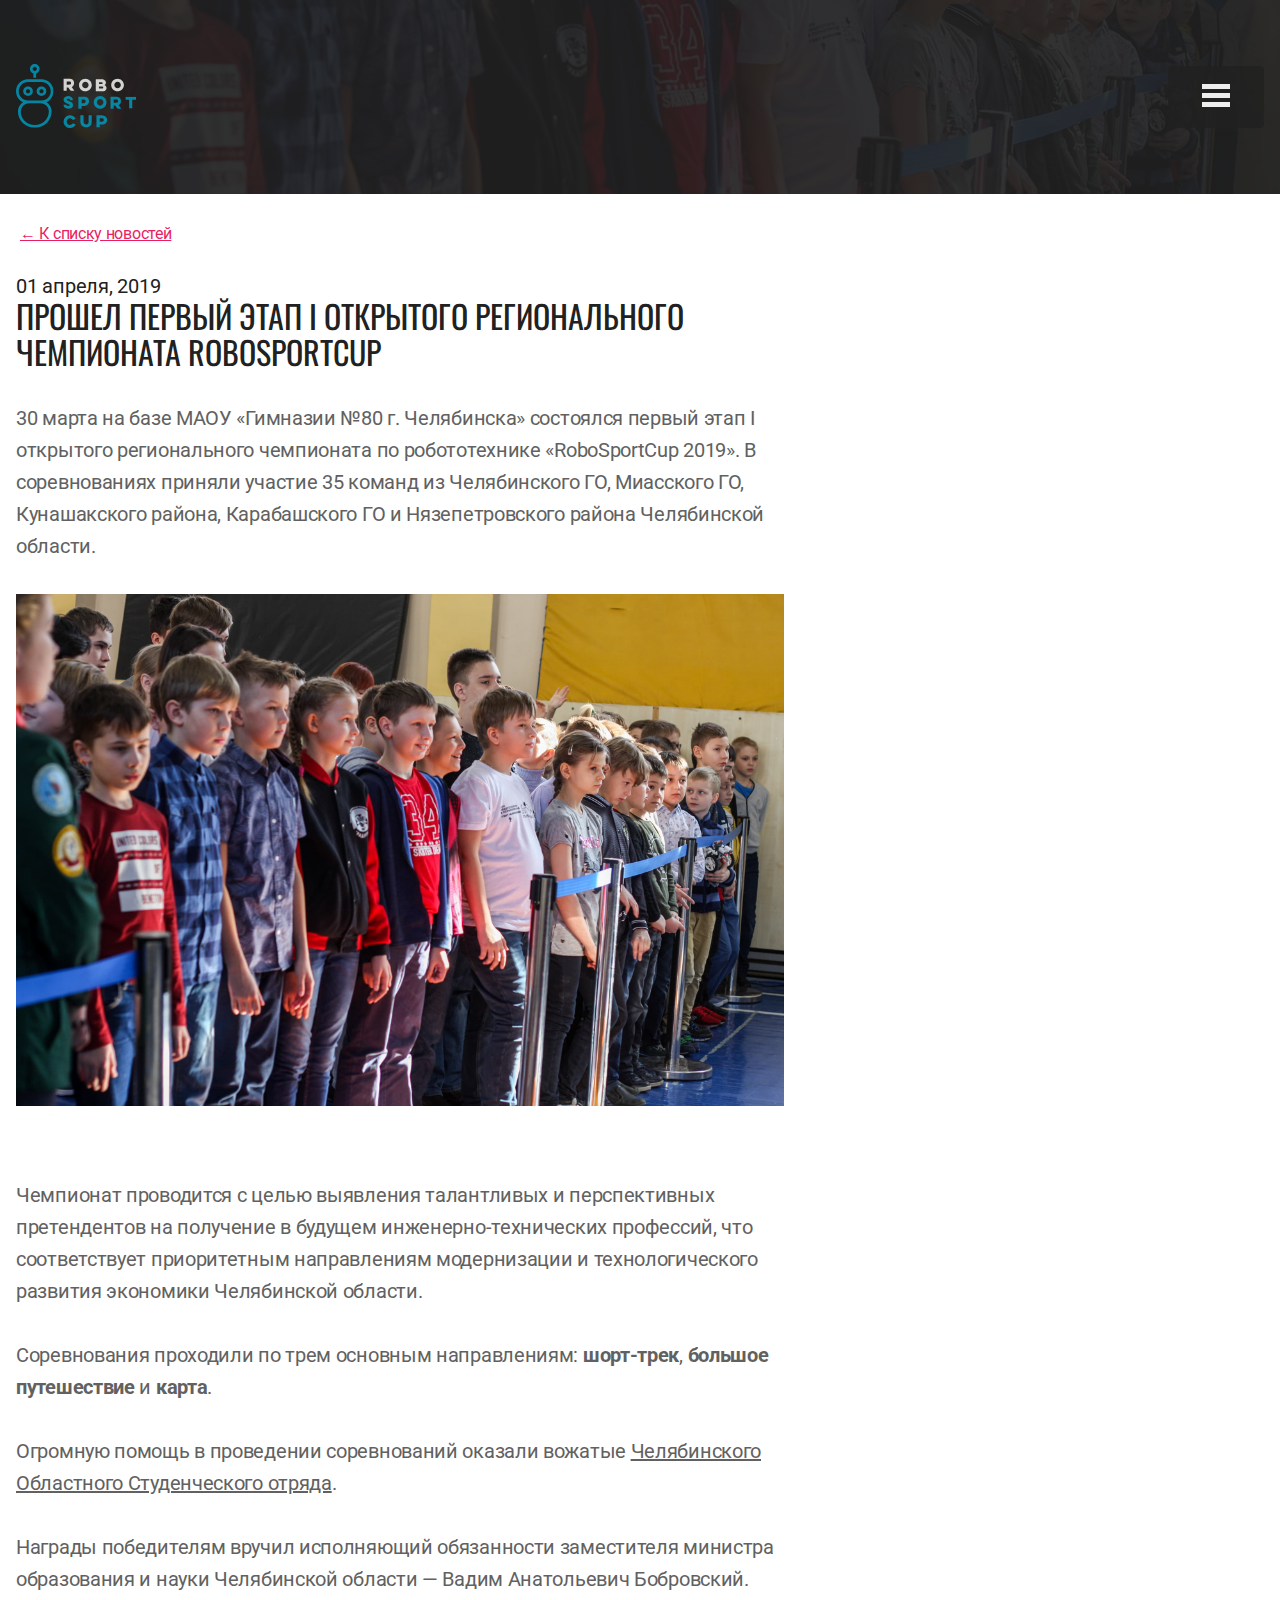
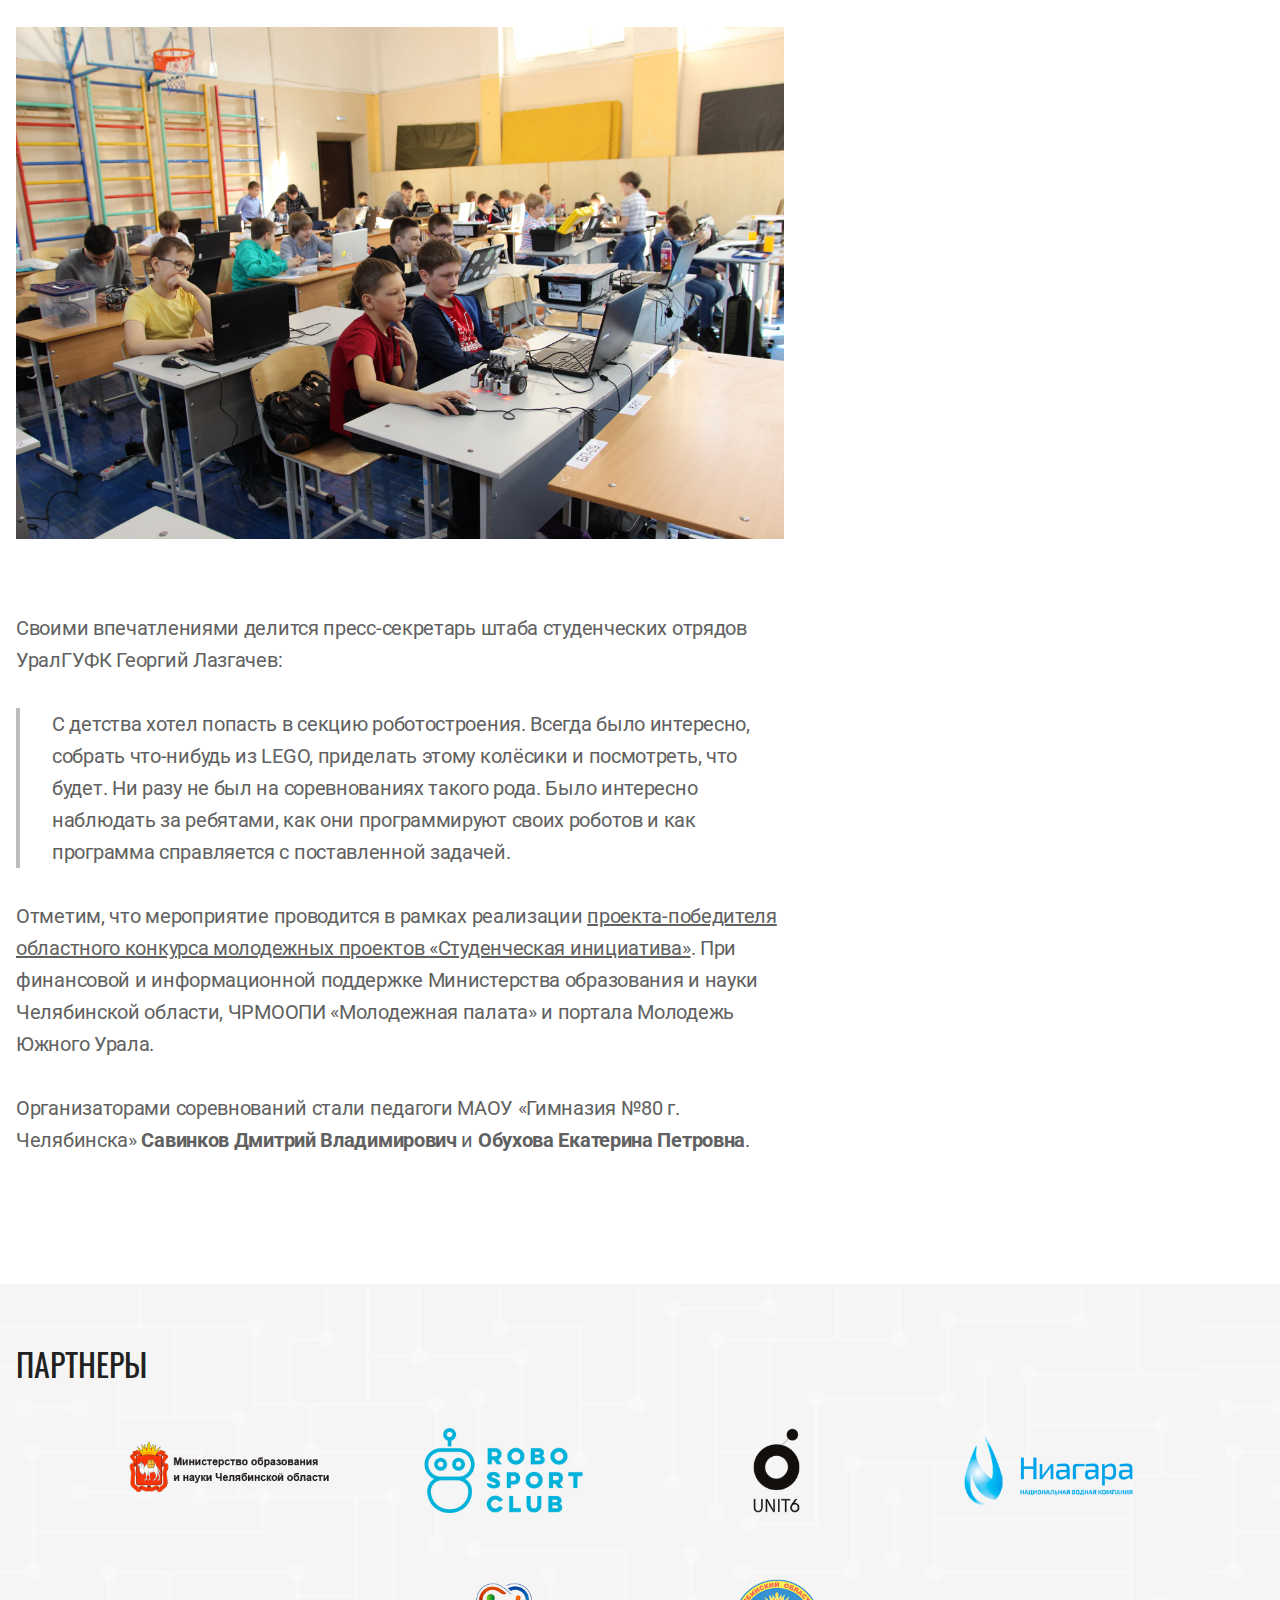
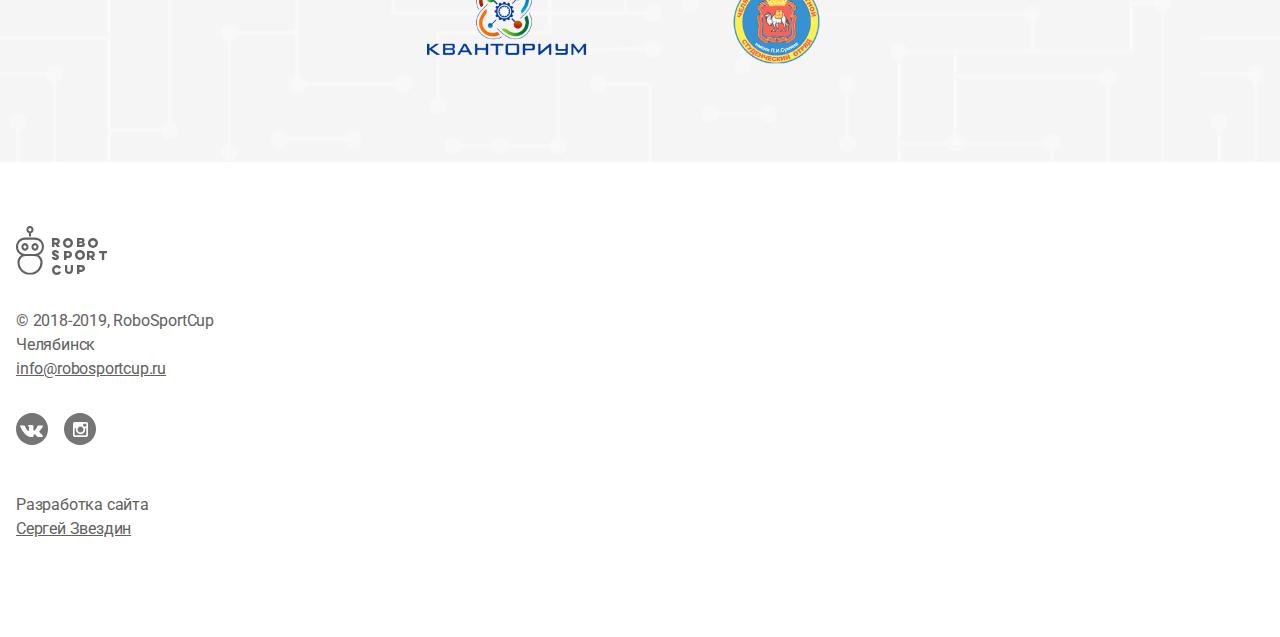
<file: news/1/index.html>
<!DOCTYPE html><html lang=ru><head><meta charset=utf-8><meta http-equiv=Content-Type content="text/html; charset=utf-8"><meta http-equiv=x-ua-compatible content="ie=edge"><meta name=viewport content="width=device-width,initial-scale=1,maximum-scale=2.5,shrink-to-fit=no"><title>RoboSportCup — открытый чемпионат Челябинской области по робототехнике</title><meta name=description content="Мероприятия, названные «RoboSportCup» созданы с целью выявить талантливых и перспективных претендентов на инженерно-технические профессии, соответствующие приоритетным направлениям модернизации и технологического развития экономики Челябинской области.
"><meta name=keywords content="робототехника челябинск соревнования мастер класс lego education mindstorms"><link rel=canonical href=https://robosportcup.ru/news/1/ ><link href="https://fonts.googleapis.com/css?family=Roboto" rel=stylesheet><link href="https://fonts.googleapis.com/css?family=Oswald:400,600" rel=stylesheet><link rel=stylesheet type=text/css href=/bundle/bundle.tkweqm.css><link rel=apple-touch-icon sizes=180x180 href=/assets/favicon/apple-touch-icon.png><link rel=icon type=image/png sizes=32x32 href=/assets/favicon/favicon-32x32.png><link rel=icon type=image/png sizes=16x16 href=/assets/favicon/favicon-16x16.png><link rel=manifest href=/assets/favicon/site.webmanifest><link rel=mask-icon href=/assets/favicon/safari-pinned-tab.svg color=#212121><link rel="shortcut icon" href=/assets/favicon/favicon.ico><meta name=msapplication-TileColor content=#212121><meta name=msapplication-config content=/assets/favicon/browserconfig.xml><meta name=theme-color content=#ffffff><script type=text/javascript>(function(m,e,t,r,i,k,a){m[i]=m[i]||function(){(m[i].a=m[i].a||[]).push(arguments)}; m[i].l=1*new Date();k=e.createElement(t),a=e.getElementsByTagName(t)[0],k.async=1,k.src=r,a.parentNode.insertBefore(k,a)}) (window, document, "script", "https://mc.yandex.ru/metrika/tag.js", "ym"); ym(54104530, "init", { clickmap:true, trackLinks:true, accurateTrackBounce:true, trackHash:true });</script><noscript><div><img src=https://mc.yandex.ru/watch/54104530 style="position:absolute; left:-9999px;" alt=""></div></noscript></head><body><section class=hero><div class=hero__wrapper><header class=header><div class=header__logo><a class=header__logo-link href=/ ><img class=header__logo-img src=/assets/logo/logo.svg alt="RoboSportCup — открытый чемпионат Челябинской области по робототехнике" title="RoboSportCup — открытый чемпионат Челябинской области по робототехнике"></a></div><nav class=header__navigation><ul class=header-navigation><li class=header-navigation__item><a class=header-navigation__link href=/#about>О проекте</a></li><li class=header-navigation__item><a class=header-navigation__link href=/news/page/1>Новости</a></li><li class=header-navigation__item><a class=header-navigation__link href=/events/page/1>Мероприятия</a></li><li class=header-navigation__item><a class=header-navigation__link href=/#experts>Эксперты</a></li><li class=header-navigation__item><a class=header-navigation__link href=#partners>Партнеры</a></li><li class=header-navigation__item><a class=header-navigation__link href=/#organizers>Контакты</a></li></ul></nav><button class=header-navigation__hamburger><svg xmlns=http://www.w3.org/2000/svg class=header-navigation__hamburger-icon><g><rect class=header-navigation__hamburger-icon-line-1 width=28 height=5 /><rect class=header-navigation__hamburger-icon-line-2 y=9 width=28 height=5 /><rect class=header-navigation__hamburger-icon-line-3 y=18 width=28 height=5 /></g></svg></button></header></div></section><section class=news-detailed><h1 class=news-detailed__title>Прошел Первый этап I открытого регионального чемпионата RoboSportCup</h1><time datetime=2019-04-01 class=news-detailed__date>01 апреля, 2019</time><div class=news-detailed__content><p>30 марта на базе МАОУ «Гимназии №80 г. Челябинска» состоялся первый этап I открытого регионального чемпионата по робототехнике «RoboSportCup 2019». В соревнованиях приняли участие 35 команд из Челябинского ГО, Миасского ГО, Кунашакского района, Карабашского ГО и Нязепетровского района Челябинской области.</p><p><img src=/assets/news/1/ROBOSPORTCUP-2019-03-30-0007.jpg alt="В соревнованиях приняли участие 35 команд из Челябинского ГО, Миасского ГО, Кунашакского района, Карабашского ГО и Нязепетровского района Челябинской области"></p><p>Чемпионат проводится с целью выявления талантливых и перспективных претендентов на получение в будущем инженерно-технических профессий, что соответствует приоритетным направлениям модернизации и технологического развития экономики Челябинской области.</p><p>Соревнования проходили по трем основным направлениям: <strong>шорт-трек</strong>, <strong>большое путешествие</strong> и <strong>карта</strong>.</p><p>Огромную помощь в проведении соревнований оказали вожатые <a href=https://vk.com/chelsso174>Челябинского Областного Студенческого отряда</a>.</p><p>Награды победителям вручил исполняющий обязанности заместителя министра образования и науки Челябинской области — Вадим Анатольевич Бобровский.</p><p><img src=/assets/news/1/ROBOSPORTCUP-2019-03-30-0003.jpg alt="В соревнованиях приняли участие 35 команд из Челябинского ГО, Миасского ГО, Кунашакского района, Карабашского ГО и Нязепетровского района Челябинской области"></p><p>Своими впечатлениями делится пресс-секретарь штаба студенческих отрядов УралГУФК Георгий Лазгачев:</p><blockquote><p>С детства хотел попасть в секцию роботостроения. Всегда было интересно, собрать что-нибудь из LEGO, приделать этому колёсики и посмотреть, что будет. Ни разу не был на соревнованиях такого рода. Было интересно наблюдать за ребятами, как они программируют своих роботов и как программа справляется с поставленной задачей.</p></blockquote><p>Отметим, что мероприятие проводится в рамках реализации <a href="https://vk.com/robosportcup?w=wall-177028221_8">проекта-победителя областного конкурса молодежных проектов «Студенческая инициатива»</a>. При финансовой и информационной поддержке Министерства образования и науки Челябинской области, ЧРМООПИ «Молодежная палата» и портала Молодежь Южного Урала.</p><p>Организаторами соревнований стали педагоги МАОУ «Гимназия №80 г. Челябинска» <strong>Савинков Дмитрий Владимирович</strong> и <strong>Обухова Екатерина Петровна</strong>.</p></div><div class=news-detailed__back-link-container><a href=/news/page/1/ class="link news-detailed__back-link">← К списку новостей</a></div></section><section class=partners><a name=partners></a><div class=partners__wrapper><h2 class=partners__title>Партнеры</h2><ul class=partners__list><li class=parnters__item><a class=partners__link title="Министерство образования и науки Челябинской области" href=http://www.minobr74.ru/ ><img class=partners__image title="Министерство образования и науки Челябинской области" alt="Министерство образования и науки Челябинской области" src=/assets/sponsors/minobr.png></a></li><li class=parnters__item><a class=partners__link title=RoboSportClub href=javascript:;><img class=partners__image title=RoboSportClub alt=RoboSportClub src=/assets/sponsors/robosportclub.png></a></li><li class=parnters__item><a class=partners__link title=Unit6 href=https://www.unit6.dev/ ><img class=partners__image title=Unit6 alt=Unit6 src=/assets/sponsors/unit6.png></a></li><li class=parnters__item><a class=partners__link title="Национальная водная компания Ниагара" href=https://niagara74.ru/ ><img class=partners__image title="Национальная водная компания Ниагара" alt="Национальная водная компания Ниагара" src=/assets/sponsors/niagara.png></a></li><li class=parnters__item><a class=partners__link title="Детский технопакр Кванториум г.Челябинск" href=https://robo74.ru/kvantorium/ ><img class=partners__image title="Детский технопакр Кванториум г.Челябинск" alt="Детский технопакр Кванториум г.Челябинск" src=/assets/sponsors/kvantorium.png></a></li><li class=parnters__item><a class=partners__link title="Челябинский областной студенческий отряд им. П.И. Сумина" href=https://рсо74.рф/ ><img class=partners__image title="Челябинский областной студенческий отряд им. П.И. Сумина" alt="Челябинский областной студенческий отряд им. П.И. Сумина" src=/assets/sponsors/student-team.png></a></li></ul></div></section><footer class=footer><div class=footer__contacts><p class=footer__copyrights>© 2018-2019, RoboSportCup</p><p class=footer__city>Челябинск</p><p class=footer__email-wrapper><a class=footer__email href=mailto:info@robosportcup.ru>info@robosportcup.ru</a></p><ul class=social><li class=social__item><a class="social__button social__button_vk" href=https://vk.com/robosportcup>VK</a></li><li class=social__item><a class="social__button social__button_instagram" href=https://www.instagram.com/robosportcup/ >Instagram</a></li></ul></div><div class=footer__logo><img class=footer__logo-image src=/assets/logo/logo-footer.svg></div><div class=footer__made-by>Разработка сайта <a class=footer__made-by-link href=https://blog.zwezdin.com/ >Сергей Звездин</a></div></footer><script type=text/javascript src=/bundle/bundle.tkweqm.js></script></body></html>
</file>
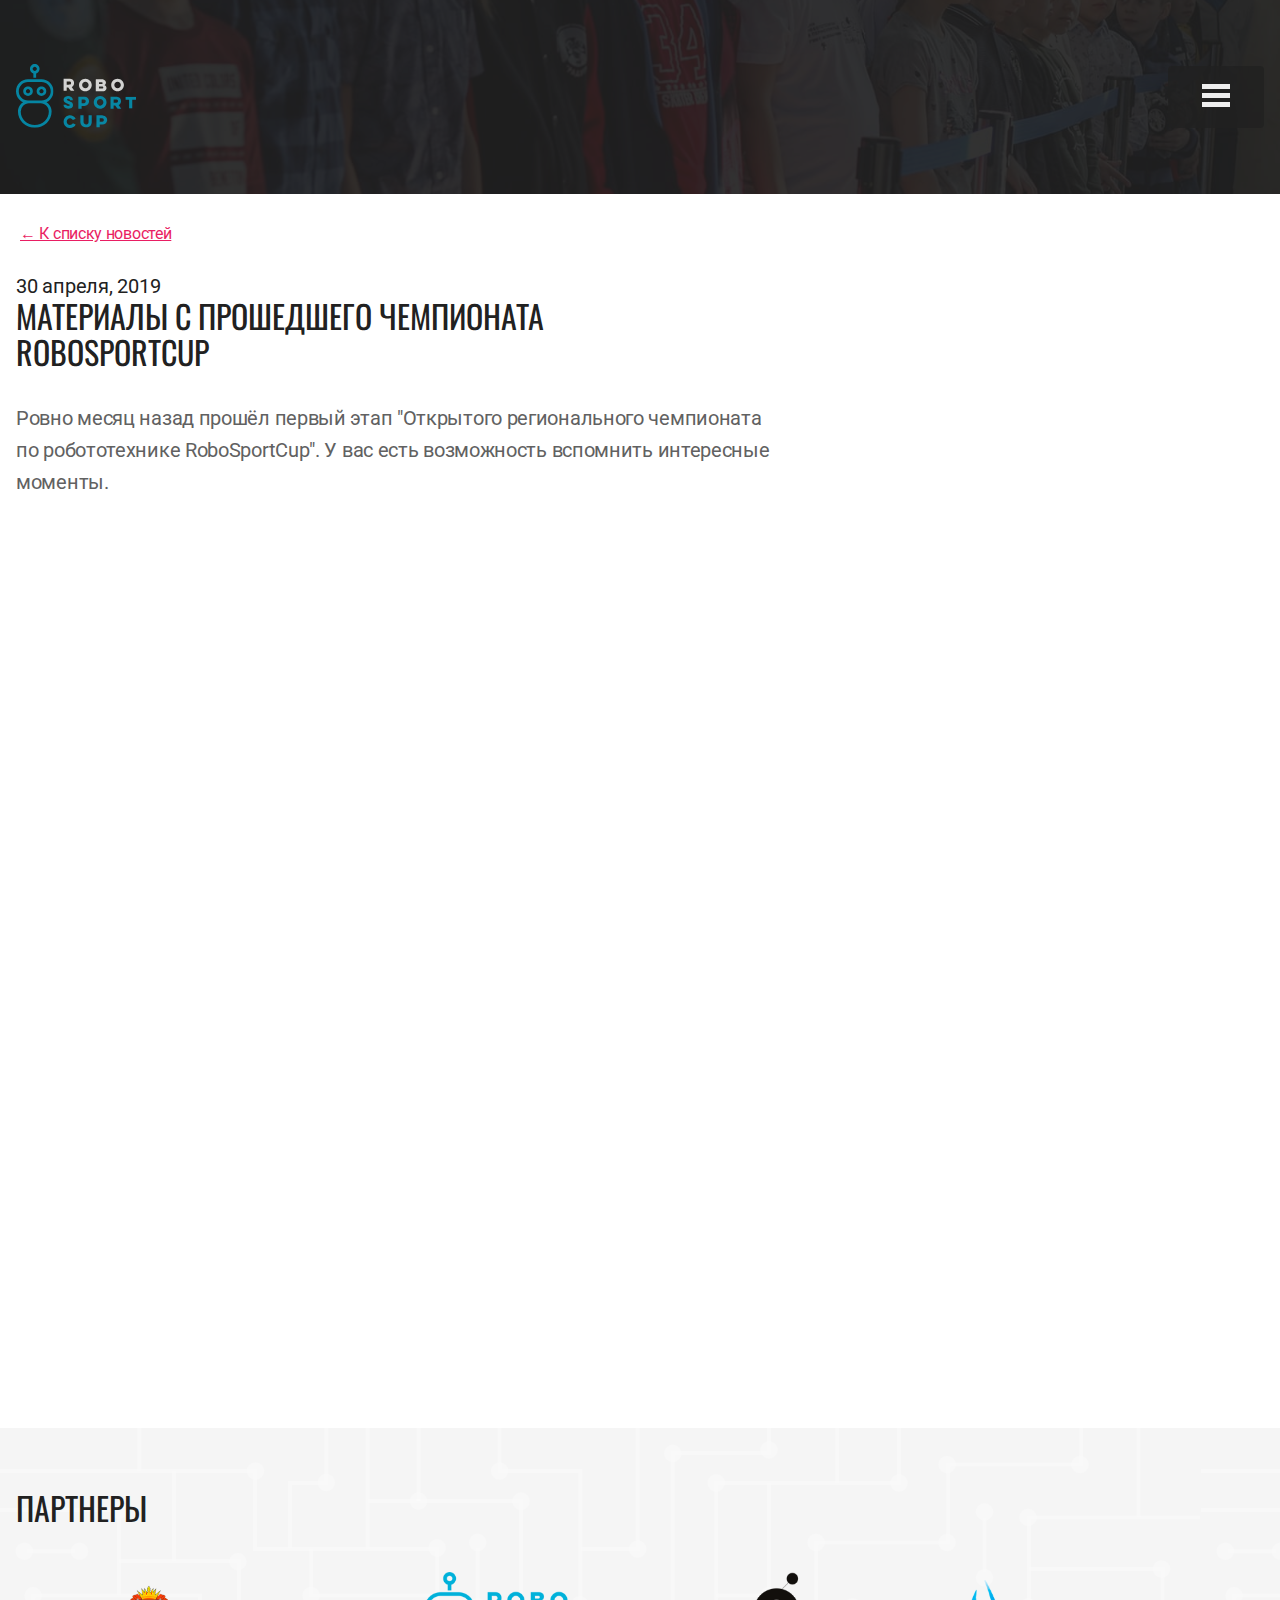
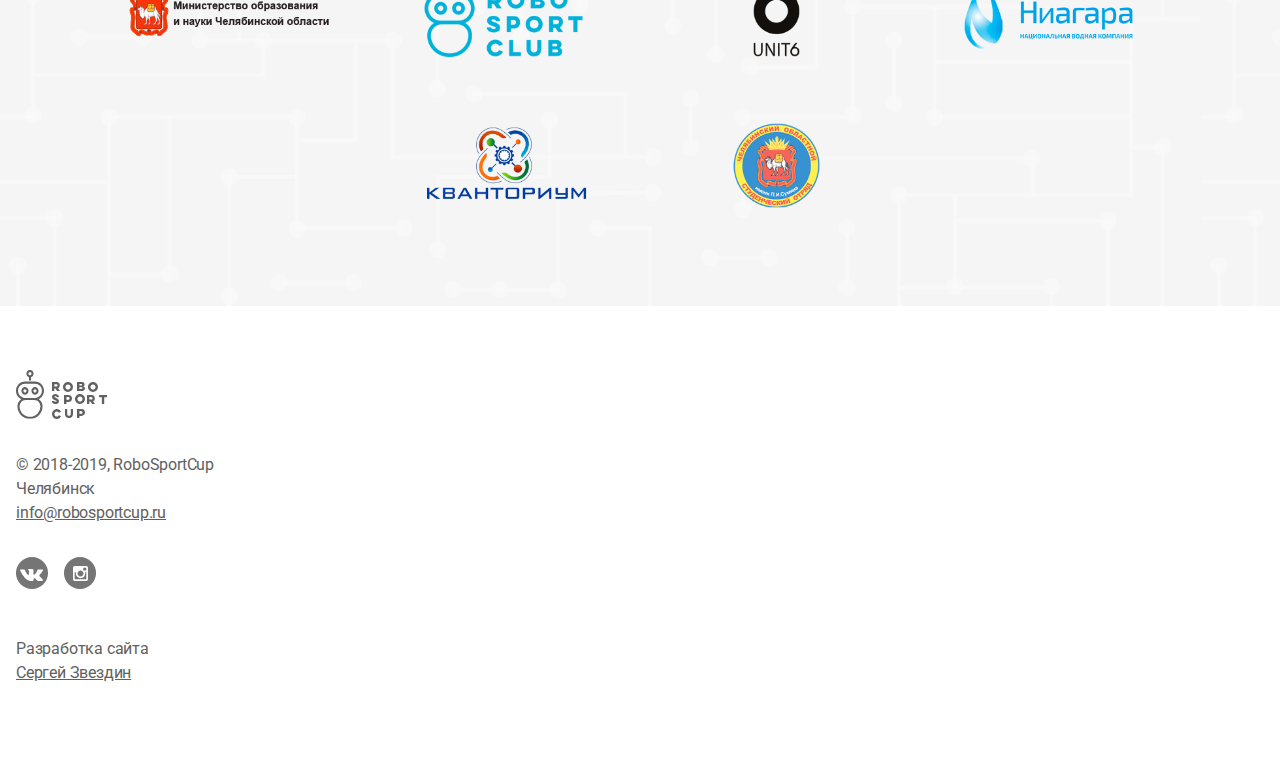
<file: news/2/index.html>
<!DOCTYPE html><html lang=ru><head><meta charset=utf-8><meta http-equiv=Content-Type content="text/html; charset=utf-8"><meta http-equiv=x-ua-compatible content="ie=edge"><meta name=viewport content="width=device-width,initial-scale=1,maximum-scale=2.5,shrink-to-fit=no"><title>RoboSportCup — открытый чемпионат Челябинской области по робототехнике</title><meta name=description content="Мероприятия, названные «RoboSportCup» созданы с целью выявить талантливых и перспективных претендентов на инженерно-технические профессии, соответствующие приоритетным направлениям модернизации и технологического развития экономики Челябинской области.
"><meta name=keywords content="робототехника челябинск соревнования мастер класс lego education mindstorms"><link rel=canonical href=https://robosportcup.ru/news/2/ ><link href="https://fonts.googleapis.com/css?family=Roboto" rel=stylesheet><link href="https://fonts.googleapis.com/css?family=Oswald:400,600" rel=stylesheet><link rel=stylesheet type=text/css href=/bundle/bundle.tkweqm.css><link rel=apple-touch-icon sizes=180x180 href=/assets/favicon/apple-touch-icon.png><link rel=icon type=image/png sizes=32x32 href=/assets/favicon/favicon-32x32.png><link rel=icon type=image/png sizes=16x16 href=/assets/favicon/favicon-16x16.png><link rel=manifest href=/assets/favicon/site.webmanifest><link rel=mask-icon href=/assets/favicon/safari-pinned-tab.svg color=#212121><link rel="shortcut icon" href=/assets/favicon/favicon.ico><meta name=msapplication-TileColor content=#212121><meta name=msapplication-config content=/assets/favicon/browserconfig.xml><meta name=theme-color content=#ffffff><script type=text/javascript>(function(m,e,t,r,i,k,a){m[i]=m[i]||function(){(m[i].a=m[i].a||[]).push(arguments)}; m[i].l=1*new Date();k=e.createElement(t),a=e.getElementsByTagName(t)[0],k.async=1,k.src=r,a.parentNode.insertBefore(k,a)}) (window, document, "script", "https://mc.yandex.ru/metrika/tag.js", "ym"); ym(54104530, "init", { clickmap:true, trackLinks:true, accurateTrackBounce:true, trackHash:true });</script><noscript><div><img src=https://mc.yandex.ru/watch/54104530 style="position:absolute; left:-9999px;" alt=""></div></noscript></head><body><section class=hero><div class=hero__wrapper><header class=header><div class=header__logo><a class=header__logo-link href=/ ><img class=header__logo-img src=/assets/logo/logo.svg alt="RoboSportCup — открытый чемпионат Челябинской области по робототехнике" title="RoboSportCup — открытый чемпионат Челябинской области по робототехнике"></a></div><nav class=header__navigation><ul class=header-navigation><li class=header-navigation__item><a class=header-navigation__link href=/#about>О проекте</a></li><li class=header-navigation__item><a class=header-navigation__link href=/news/page/1>Новости</a></li><li class=header-navigation__item><a class=header-navigation__link href=/events/page/1>Мероприятия</a></li><li class=header-navigation__item><a class=header-navigation__link href=/#experts>Эксперты</a></li><li class=header-navigation__item><a class=header-navigation__link href=#partners>Партнеры</a></li><li class=header-navigation__item><a class=header-navigation__link href=/#organizers>Контакты</a></li></ul></nav><button class=header-navigation__hamburger><svg xmlns=http://www.w3.org/2000/svg class=header-navigation__hamburger-icon><g><rect class=header-navigation__hamburger-icon-line-1 width=28 height=5 /><rect class=header-navigation__hamburger-icon-line-2 y=9 width=28 height=5 /><rect class=header-navigation__hamburger-icon-line-3 y=18 width=28 height=5 /></g></svg></button></header></div></section><section class=news-detailed><h1 class=news-detailed__title>Материалы с прошедшего чемпионата RoboSportCup</h1><time datetime=2019-04-30 class=news-detailed__date>30 апреля, 2019</time><div class=news-detailed__content><p>Ровно месяц назад прошёл первый этап &quot;Открытого регионального чемпионата по робототехнике RoboSportCup&quot;. У вас есть возможность вспомнить интересные моменты.</p><iframe src="//vk.com/video_ext.php?oid=-177028221&id=456239017&hash=495dce03b9cbb00b&hd=1" width=640 height=360 frameborder=0 allowfullscreen></iframe><iframe src="//vk.com/video_ext.php?oid=-177028221&id=456239018&hash=93a46776268f0411&hd=1" width=640 height=360 frameborder=0 allowfullscreen></iframe></div><div class=news-detailed__back-link-container><a href=/news/page/1/ class="link news-detailed__back-link">← К списку новостей</a></div></section><section class=partners><a name=partners></a><div class=partners__wrapper><h2 class=partners__title>Партнеры</h2><ul class=partners__list><li class=parnters__item><a class=partners__link title="Министерство образования и науки Челябинской области" href=http://www.minobr74.ru/ ><img class=partners__image title="Министерство образования и науки Челябинской области" alt="Министерство образования и науки Челябинской области" src=/assets/sponsors/minobr.png></a></li><li class=parnters__item><a class=partners__link title=RoboSportClub href=javascript:;><img class=partners__image title=RoboSportClub alt=RoboSportClub src=/assets/sponsors/robosportclub.png></a></li><li class=parnters__item><a class=partners__link title=Unit6 href=https://www.unit6.dev/ ><img class=partners__image title=Unit6 alt=Unit6 src=/assets/sponsors/unit6.png></a></li><li class=parnters__item><a class=partners__link title="Национальная водная компания Ниагара" href=https://niagara74.ru/ ><img class=partners__image title="Национальная водная компания Ниагара" alt="Национальная водная компания Ниагара" src=/assets/sponsors/niagara.png></a></li><li class=parnters__item><a class=partners__link title="Детский технопакр Кванториум г.Челябинск" href=https://robo74.ru/kvantorium/ ><img class=partners__image title="Детский технопакр Кванториум г.Челябинск" alt="Детский технопакр Кванториум г.Челябинск" src=/assets/sponsors/kvantorium.png></a></li><li class=parnters__item><a class=partners__link title="Челябинский областной студенческий отряд им. П.И. Сумина" href=https://рсо74.рф/ ><img class=partners__image title="Челябинский областной студенческий отряд им. П.И. Сумина" alt="Челябинский областной студенческий отряд им. П.И. Сумина" src=/assets/sponsors/student-team.png></a></li></ul></div></section><footer class=footer><div class=footer__contacts><p class=footer__copyrights>© 2018-2019, RoboSportCup</p><p class=footer__city>Челябинск</p><p class=footer__email-wrapper><a class=footer__email href=mailto:info@robosportcup.ru>info@robosportcup.ru</a></p><ul class=social><li class=social__item><a class="social__button social__button_vk" href=https://vk.com/robosportcup>VK</a></li><li class=social__item><a class="social__button social__button_instagram" href=https://www.instagram.com/robosportcup/ >Instagram</a></li></ul></div><div class=footer__logo><img class=footer__logo-image src=/assets/logo/logo-footer.svg></div><div class=footer__made-by>Разработка сайта <a class=footer__made-by-link href=https://blog.zwezdin.com/ >Сергей Звездин</a></div></footer><script type=text/javascript src=/bundle/bundle.tkweqm.js></script></body></html>
</file>
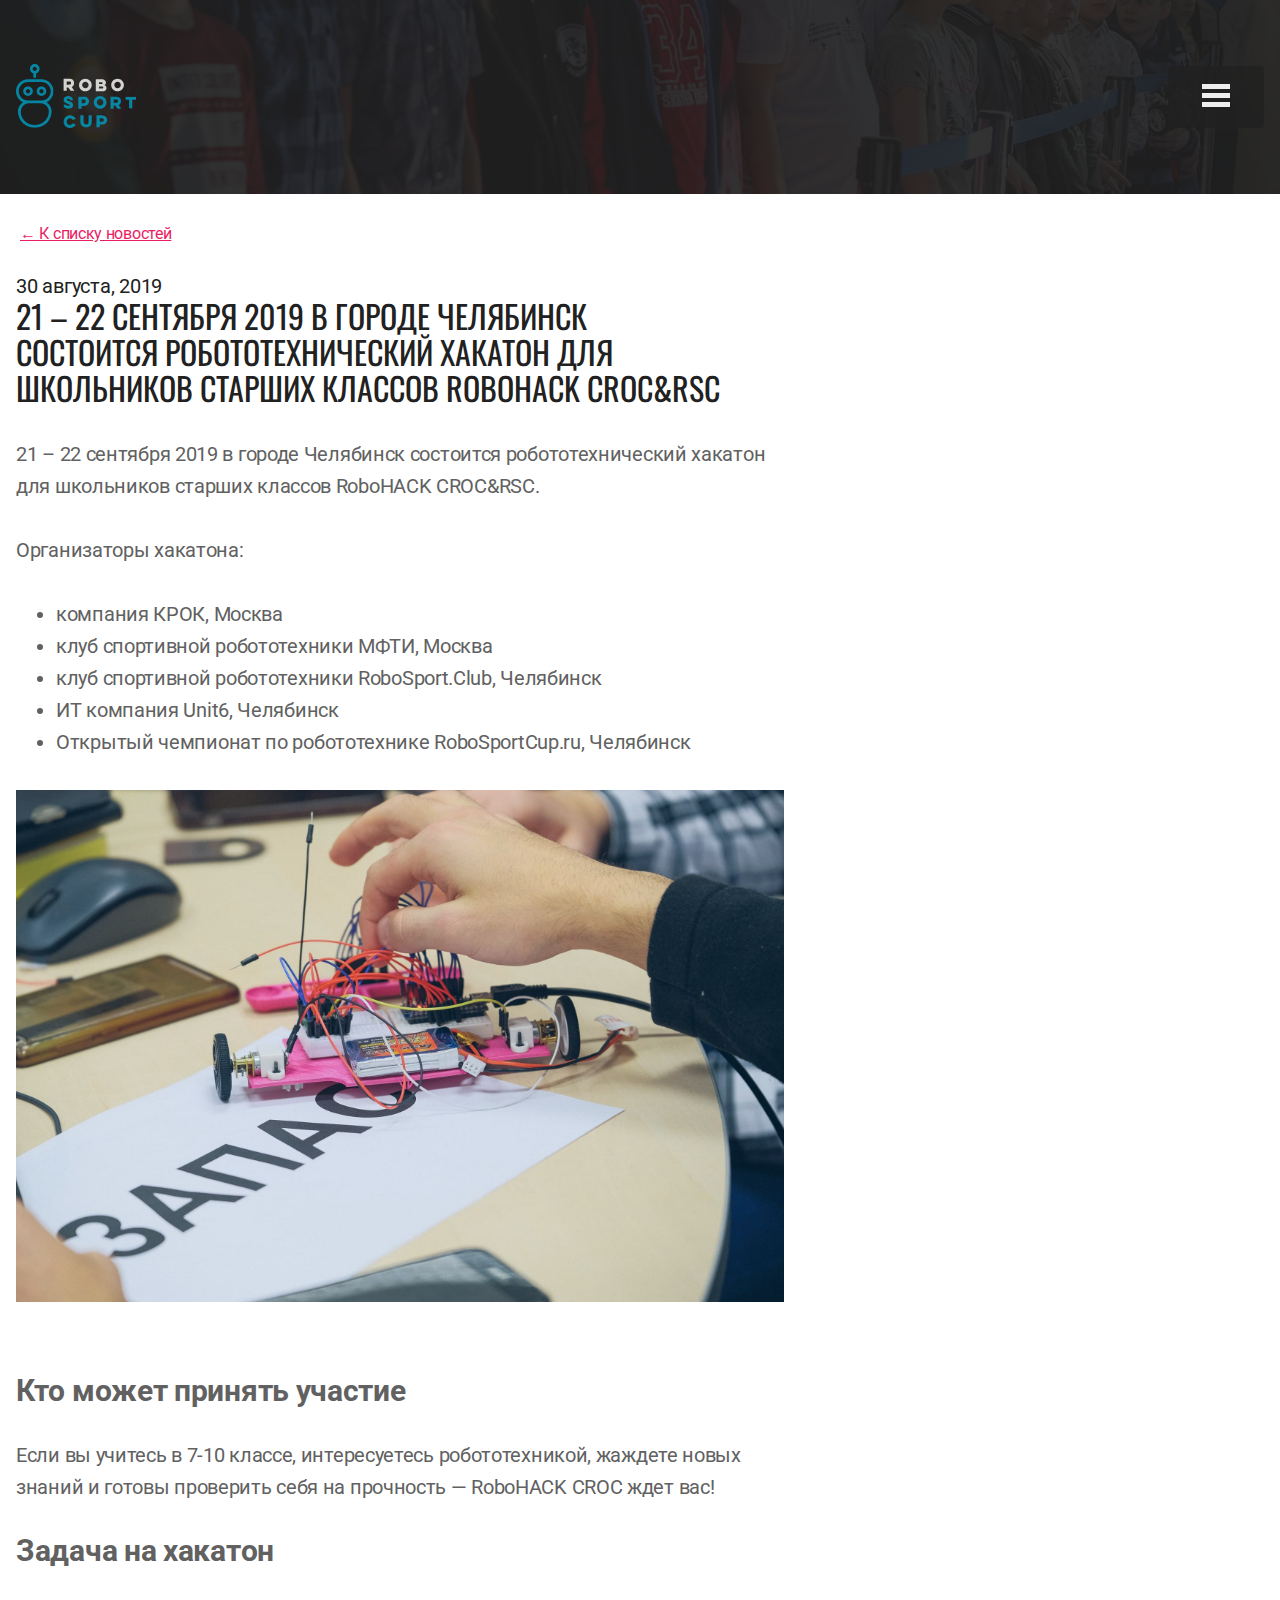
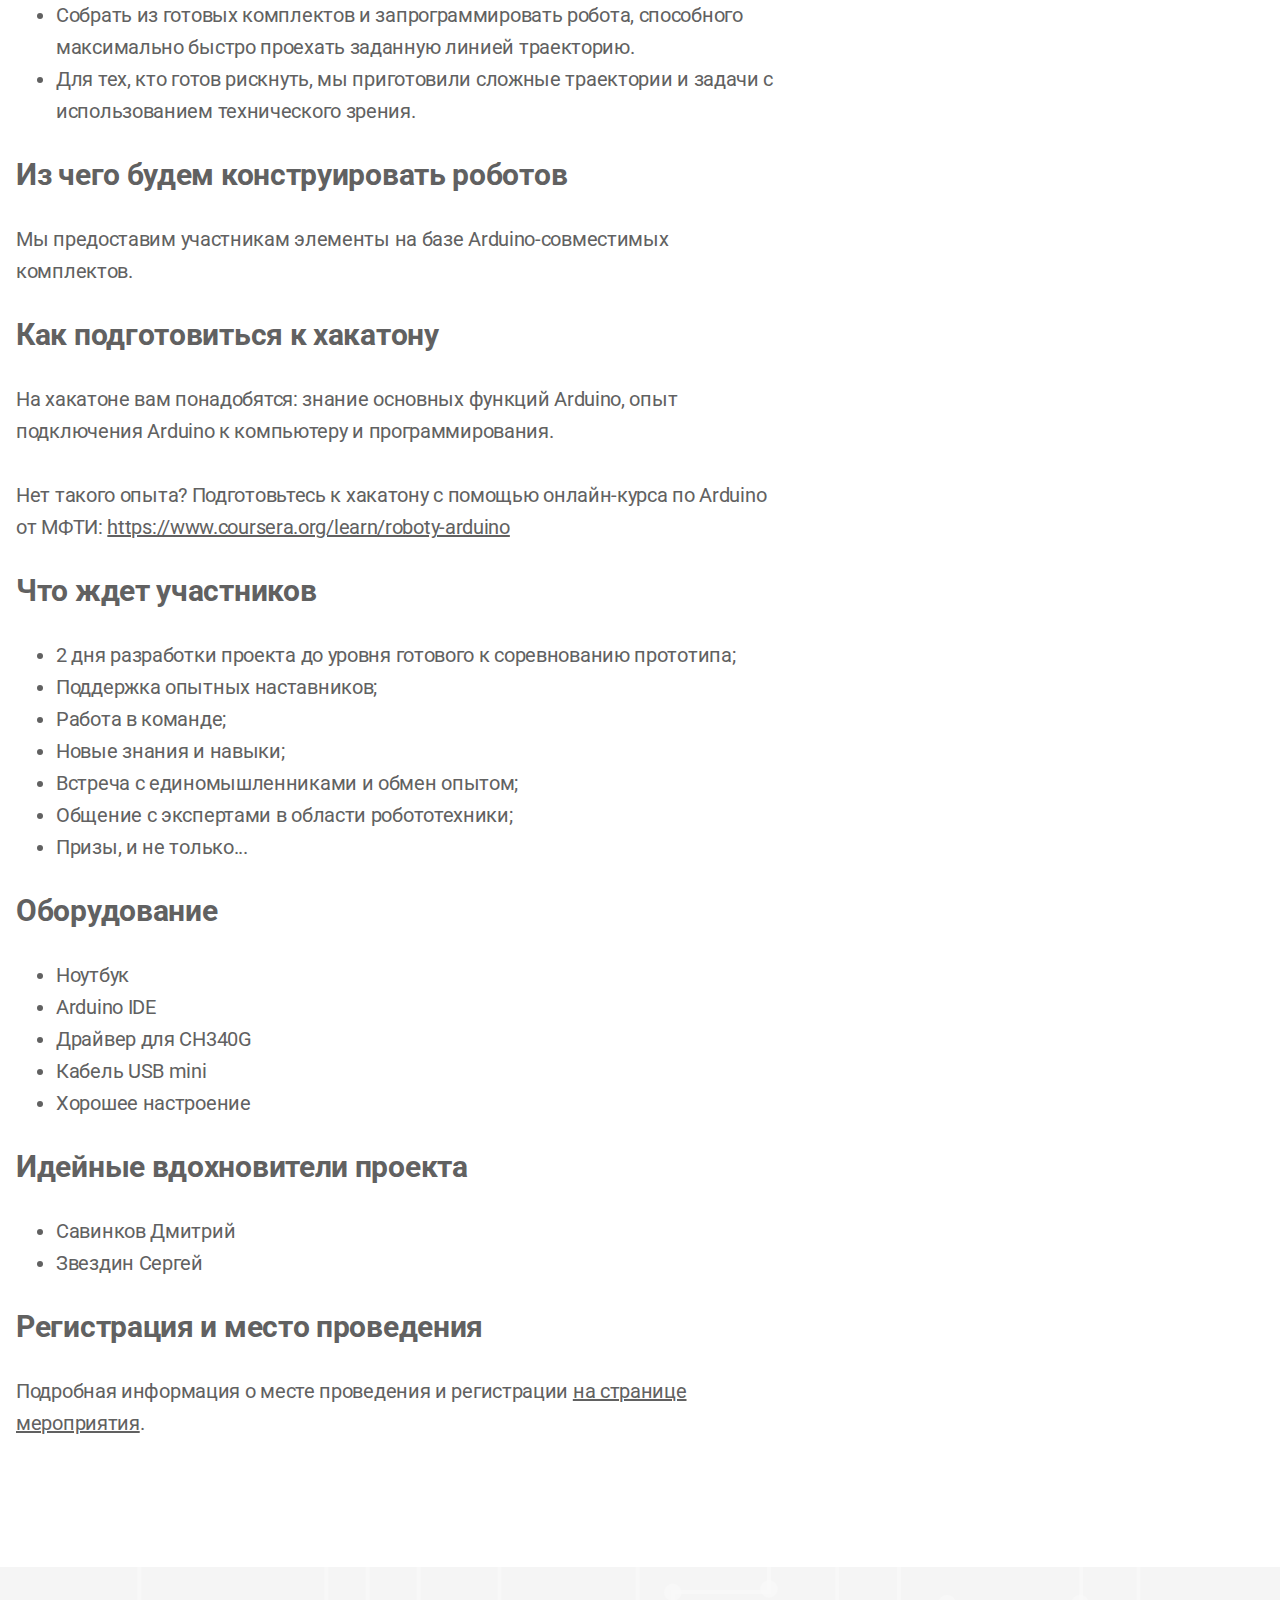
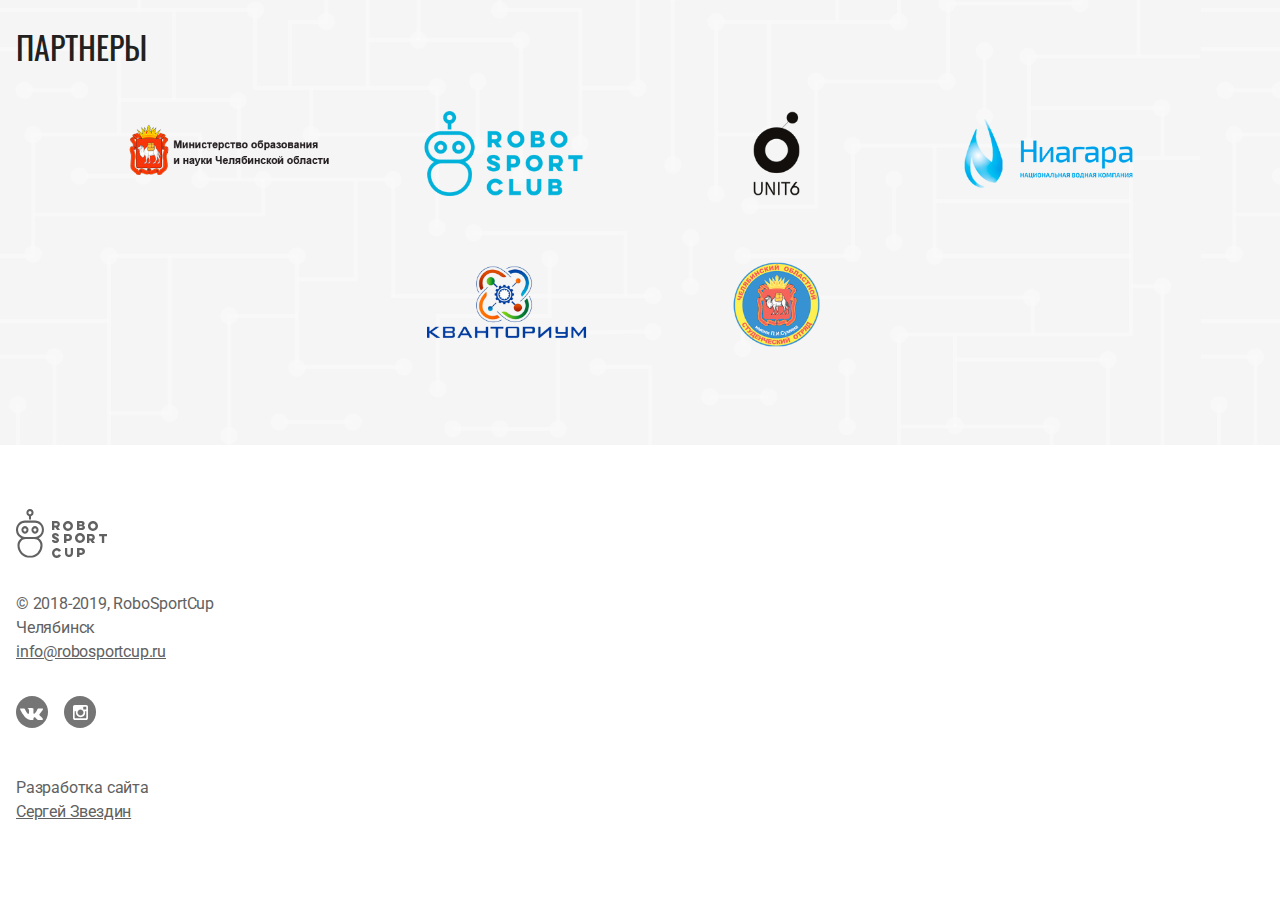
<file: news/3/index.html>
<!DOCTYPE html><html lang=ru><head><meta charset=utf-8><meta http-equiv=Content-Type content="text/html; charset=utf-8"><meta http-equiv=x-ua-compatible content="ie=edge"><meta name=viewport content="width=device-width,initial-scale=1,maximum-scale=2.5,shrink-to-fit=no"><title>RoboSportCup — открытый чемпионат Челябинской области по робототехнике</title><meta name=description content="Мероприятия, названные «RoboSportCup» созданы с целью выявить талантливых и перспективных претендентов на инженерно-технические профессии, соответствующие приоритетным направлениям модернизации и технологического развития экономики Челябинской области.
"><meta name=keywords content="робототехника челябинск соревнования мастер класс lego education mindstorms"><link rel=canonical href=https://robosportcup.ru/news/3/ ><link href="https://fonts.googleapis.com/css?family=Roboto" rel=stylesheet><link href="https://fonts.googleapis.com/css?family=Oswald:400,600" rel=stylesheet><link rel=stylesheet type=text/css href=/bundle/bundle.tkweqm.css><link rel=apple-touch-icon sizes=180x180 href=/assets/favicon/apple-touch-icon.png><link rel=icon type=image/png sizes=32x32 href=/assets/favicon/favicon-32x32.png><link rel=icon type=image/png sizes=16x16 href=/assets/favicon/favicon-16x16.png><link rel=manifest href=/assets/favicon/site.webmanifest><link rel=mask-icon href=/assets/favicon/safari-pinned-tab.svg color=#212121><link rel="shortcut icon" href=/assets/favicon/favicon.ico><meta name=msapplication-TileColor content=#212121><meta name=msapplication-config content=/assets/favicon/browserconfig.xml><meta name=theme-color content=#ffffff><script type=text/javascript>(function(m,e,t,r,i,k,a){m[i]=m[i]||function(){(m[i].a=m[i].a||[]).push(arguments)}; m[i].l=1*new Date();k=e.createElement(t),a=e.getElementsByTagName(t)[0],k.async=1,k.src=r,a.parentNode.insertBefore(k,a)}) (window, document, "script", "https://mc.yandex.ru/metrika/tag.js", "ym"); ym(54104530, "init", { clickmap:true, trackLinks:true, accurateTrackBounce:true, trackHash:true });</script><noscript><div><img src=https://mc.yandex.ru/watch/54104530 style="position:absolute; left:-9999px;" alt=""></div></noscript></head><body><section class=hero><div class=hero__wrapper><header class=header><div class=header__logo><a class=header__logo-link href=/ ><img class=header__logo-img src=/assets/logo/logo.svg alt="RoboSportCup — открытый чемпионат Челябинской области по робототехнике" title="RoboSportCup — открытый чемпионат Челябинской области по робототехнике"></a></div><nav class=header__navigation><ul class=header-navigation><li class=header-navigation__item><a class=header-navigation__link href=/#about>О проекте</a></li><li class=header-navigation__item><a class=header-navigation__link href=/news/page/1>Новости</a></li><li class=header-navigation__item><a class=header-navigation__link href=/events/page/1>Мероприятия</a></li><li class=header-navigation__item><a class=header-navigation__link href=/#experts>Эксперты</a></li><li class=header-navigation__item><a class=header-navigation__link href=#partners>Партнеры</a></li><li class=header-navigation__item><a class=header-navigation__link href=/#organizers>Контакты</a></li></ul></nav><button class=header-navigation__hamburger><svg xmlns=http://www.w3.org/2000/svg class=header-navigation__hamburger-icon><g><rect class=header-navigation__hamburger-icon-line-1 width=28 height=5 /><rect class=header-navigation__hamburger-icon-line-2 y=9 width=28 height=5 /><rect class=header-navigation__hamburger-icon-line-3 y=18 width=28 height=5 /></g></svg></button></header></div></section><section class=news-detailed><h1 class=news-detailed__title>21 – 22 сентября 2019 в городе Челябинск состоится робототехнический хакатон для школьников старших классов RoboHACK CROС&RSC</h1><time datetime=2019-08-30 class=news-detailed__date>30 августа, 2019</time><div class=news-detailed__content><p>21 – 22 сентября 2019 в городе Челябинск состоится робототехнический хакатон для школьников старших классов RoboHACK CROС&amp;RSC.</p><p>Организаторы хакатона:</p><ul><li>компания КРОК, Москва</li><li>клуб спортивной робототехники МФТИ, Москва</li><li>клуб спортивной робототехники RoboSport.Club, Челябинск</li><li>ИТ компания Unit6, Челябинск</li><li>Открытый чемпионат по робототехнике RoboSportCup.ru, Челябинск</li></ul><p><img src=/assets/news/3/robohack1.jpg alt="21 – 22 сентября 2019 в городе Челябинск состоится робототехнический хакатон для школьников старших классов RoboHACK CROС&amp;RSC"></p><h2>Кто может принять участие</h2><p>Если вы учитесь в 7-10 классе, интересуетесь робототехникой, жаждете новых знаний и готовы проверить себя на прочность — RoboHACK CROC ждет вас!</p><h2>Задача на хакатон</h2><ul><li>Cобрать из готовых комплектов и запрограммировать робота, способного максимально быстро проехать заданную линией траекторию.</li><li>Для тех, кто готов рискнуть, мы приготовили сложные траектории и задачи с использованием технического зрения.</li></ul><h2>Из чего будем конструировать роботов</h2><p>Мы предоставим участникам элементы на базе Arduino-совместимых комплектов.</p><h2>Как подготовиться к хакатону</h2><p>На хакатоне вам понадобятся: знание основных функций Arduino, опыт подключения Arduino к компьютеру и программирования.</p><p>Нет такого опыта? Подготовьтесь к хакатону с помощью онлайн-курса по Arduino от МФТИ: <a href=https://www.coursera.org/learn/roboty-arduino>https://www.coursera.org/learn/roboty-arduino</a></p><h2>Что ждет участников</h2><ul><li>2 дня разработки проекта до уровня готового к соревнованию прототипа;</li><li>Поддержка опытных наставников;</li><li>Работа в команде;</li><li>Новые знания и навыки;</li><li>Встреча с единомышленниками и обмен опытом;</li><li>Общение с экспертами в области робототехники;</li><li>Призы, и не только...</li></ul><h2>Оборудование</h2><ul><li>Ноутбук</li><li>Arduino IDE</li><li>Драйвер для CH340G</li><li>Кабель USB mini</li><li>Хорошее настроение</li></ul><h2>Идейные вдохновители проекта</h2><ul><li>Савинков Дмитрий</li><li>Звездин Сергей</li></ul><h2>Регистрация и место проведения</h2><p>Подробная информация о месте проведения и регистрации <a href=/events/3>на странице мероприятия</a>.</p></div><div class=news-detailed__back-link-container><a href=/news/page/1/ class="link news-detailed__back-link">← К списку новостей</a></div></section><section class=partners><a name=partners></a><div class=partners__wrapper><h2 class=partners__title>Партнеры</h2><ul class=partners__list><li class=parnters__item><a class=partners__link title="Министерство образования и науки Челябинской области" href=http://www.minobr74.ru/ ><img class=partners__image title="Министерство образования и науки Челябинской области" alt="Министерство образования и науки Челябинской области" src=/assets/sponsors/minobr.png></a></li><li class=parnters__item><a class=partners__link title=RoboSportClub href=javascript:;><img class=partners__image title=RoboSportClub alt=RoboSportClub src=/assets/sponsors/robosportclub.png></a></li><li class=parnters__item><a class=partners__link title=Unit6 href=https://www.unit6.dev/ ><img class=partners__image title=Unit6 alt=Unit6 src=/assets/sponsors/unit6.png></a></li><li class=parnters__item><a class=partners__link title="Национальная водная компания Ниагара" href=https://niagara74.ru/ ><img class=partners__image title="Национальная водная компания Ниагара" alt="Национальная водная компания Ниагара" src=/assets/sponsors/niagara.png></a></li><li class=parnters__item><a class=partners__link title="Детский технопакр Кванториум г.Челябинск" href=https://robo74.ru/kvantorium/ ><img class=partners__image title="Детский технопакр Кванториум г.Челябинск" alt="Детский технопакр Кванториум г.Челябинск" src=/assets/sponsors/kvantorium.png></a></li><li class=parnters__item><a class=partners__link title="Челябинский областной студенческий отряд им. П.И. Сумина" href=https://рсо74.рф/ ><img class=partners__image title="Челябинский областной студенческий отряд им. П.И. Сумина" alt="Челябинский областной студенческий отряд им. П.И. Сумина" src=/assets/sponsors/student-team.png></a></li></ul></div></section><footer class=footer><div class=footer__contacts><p class=footer__copyrights>© 2018-2019, RoboSportCup</p><p class=footer__city>Челябинск</p><p class=footer__email-wrapper><a class=footer__email href=mailto:info@robosportcup.ru>info@robosportcup.ru</a></p><ul class=social><li class=social__item><a class="social__button social__button_vk" href=https://vk.com/robosportcup>VK</a></li><li class=social__item><a class="social__button social__button_instagram" href=https://www.instagram.com/robosportcup/ >Instagram</a></li></ul></div><div class=footer__logo><img class=footer__logo-image src=/assets/logo/logo-footer.svg></div><div class=footer__made-by>Разработка сайта <a class=footer__made-by-link href=https://blog.zwezdin.com/ >Сергей Звездин</a></div></footer><script type=text/javascript src=/bundle/bundle.tkweqm.js></script></body></html>
</file>
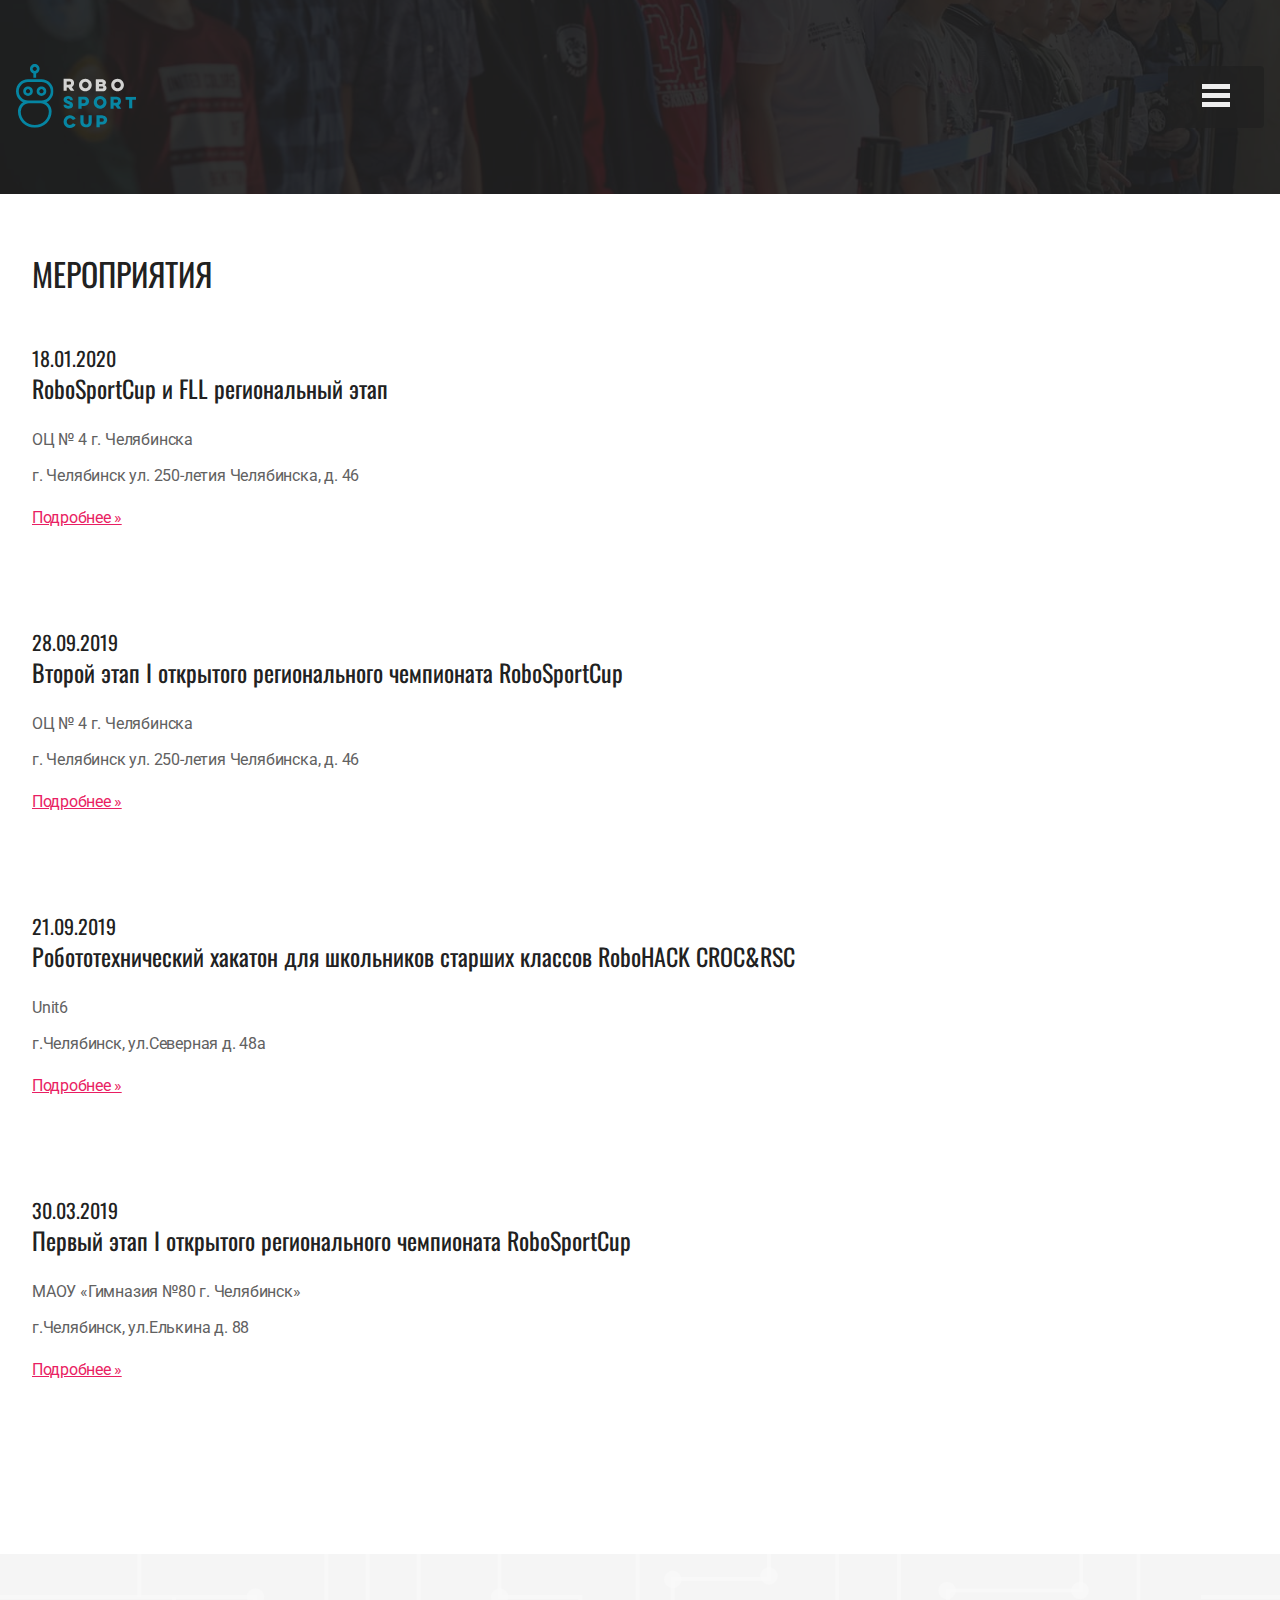
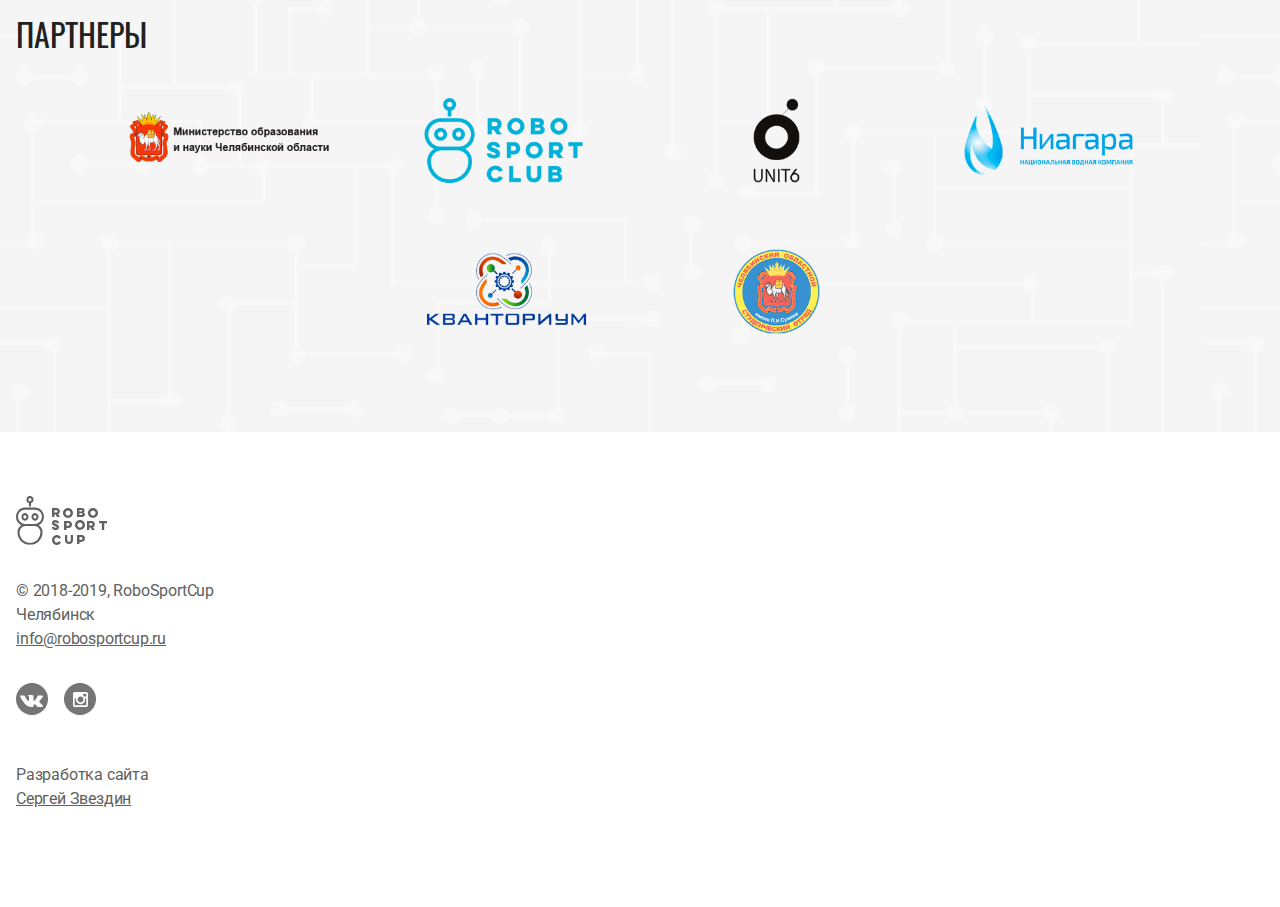
<file: events/page/1/index.html>
<!DOCTYPE html><html lang=ru><head><meta charset=utf-8><meta http-equiv=Content-Type content="text/html; charset=utf-8"><meta http-equiv=x-ua-compatible content="ie=edge"><meta name=viewport content="width=device-width,initial-scale=1,maximum-scale=2.5,shrink-to-fit=no"><title>RoboSportCup — открытый чемпионат Челябинской области по робототехнике</title><meta name=description content="Мероприятия, названные «RoboSportCup» созданы с целью выявить талантливых и перспективных претендентов на инженерно-технические профессии, соответствующие приоритетным направлениям модернизации и технологического развития экономики Челябинской области.
"><meta name=keywords content="робототехника челябинск соревнования мастер класс lego education mindstorms"><link rel=canonical href=https://robosportcup.ru/ ><link href="https://fonts.googleapis.com/css?family=Roboto" rel=stylesheet><link href="https://fonts.googleapis.com/css?family=Oswald:400,600" rel=stylesheet><link rel=stylesheet type=text/css href=/bundle/bundle.tkweqm.css><link rel=apple-touch-icon sizes=180x180 href=/assets/favicon/apple-touch-icon.png><link rel=icon type=image/png sizes=32x32 href=/assets/favicon/favicon-32x32.png><link rel=icon type=image/png sizes=16x16 href=/assets/favicon/favicon-16x16.png><link rel=manifest href=/assets/favicon/site.webmanifest><link rel=mask-icon href=/assets/favicon/safari-pinned-tab.svg color=#212121><link rel="shortcut icon" href=/assets/favicon/favicon.ico><meta name=msapplication-TileColor content=#212121><meta name=msapplication-config content=/assets/favicon/browserconfig.xml><meta name=theme-color content=#ffffff><script type=text/javascript>(function(m,e,t,r,i,k,a){m[i]=m[i]||function(){(m[i].a=m[i].a||[]).push(arguments)}; m[i].l=1*new Date();k=e.createElement(t),a=e.getElementsByTagName(t)[0],k.async=1,k.src=r,a.parentNode.insertBefore(k,a)}) (window, document, "script", "https://mc.yandex.ru/metrika/tag.js", "ym"); ym(54104530, "init", { clickmap:true, trackLinks:true, accurateTrackBounce:true, trackHash:true });</script><noscript><div><img src=https://mc.yandex.ru/watch/54104530 style="position:absolute; left:-9999px;" alt=""></div></noscript></head><body><section class=hero><div class=hero__wrapper><header class=header><div class=header__logo><a class=header__logo-link href=/ ><img class=header__logo-img src=/assets/logo/logo.svg alt="RoboSportCup — открытый чемпионат Челябинской области по робототехнике" title="RoboSportCup — открытый чемпионат Челябинской области по робототехнике"></a></div><nav class=header__navigation><ul class=header-navigation><li class=header-navigation__item><a class=header-navigation__link href=/#about>О проекте</a></li><li class=header-navigation__item><a class=header-navigation__link href=/news/page/1>Новости</a></li><li class=header-navigation__item><a class=header-navigation__link href=/events/page/1>Мероприятия</a></li><li class=header-navigation__item><a class=header-navigation__link href=/#experts>Эксперты</a></li><li class=header-navigation__item><a class=header-navigation__link href=#partners>Партнеры</a></li><li class=header-navigation__item><a class=header-navigation__link href=/#organizers>Контакты</a></li></ul></nav><button class=header-navigation__hamburger><svg xmlns=http://www.w3.org/2000/svg class=header-navigation__hamburger-icon><g><rect class=header-navigation__hamburger-icon-line-1 width=28 height=5 /><rect class=header-navigation__hamburger-icon-line-2 y=9 width=28 height=5 /><rect class=header-navigation__hamburger-icon-line-3 y=18 width=28 height=5 /></g></svg></button></header></div></section><section class=event-list><h2 class=event-list__title>Мероприятия</h2><ul class=event-list__list><li class=event-list__item><time datetime=2020-01-18 class=event-list__item-date>18.01.2020</time><div class=event-list__item-content><h2 class=event-list__item-title><a href=/events/4/ class=event-list__item-title-link>RoboSportCup и FLL региональный этап</a></h2><p class=event-list__item-location>ОЦ № 4 г. Челябинска<br>г. Челябинск ул. 250-летия Челябинска, д. 46</p><div class=event-list__item-links><a href=/events/4/ class="link event-list__item-link">Подробнее »</a></div></div></li><li class=event-list__item><time datetime=2019-09-28 class=event-list__item-date>28.09.2019</time><div class=event-list__item-content><h2 class=event-list__item-title><a href=/events/2/ class=event-list__item-title-link>Второй этап I открытого регионального чемпионата RoboSportCup</a></h2><p class=event-list__item-location>ОЦ № 4 г. Челябинска<br>г. Челябинск ул. 250-летия Челябинска, д. 46</p><div class=event-list__item-links><a href=/events/2/ class="link event-list__item-link">Подробнее »</a></div></div></li><li class=event-list__item><time datetime=2019-09-21 class=event-list__item-date>21.09.2019</time><div class=event-list__item-content><h2 class=event-list__item-title><a href=/events/3/ class=event-list__item-title-link>Робототехнический хакатон для школьников старших классов RoboHACK CROС&RSC</a></h2><p class=event-list__item-location>Unit6<br>г.Челябинск, ул.Северная д. 48а</p><div class=event-list__item-links><a href=/events/3/ class="link event-list__item-link">Подробнее »</a></div></div></li><li class=event-list__item><time datetime=2019-03-30 class=event-list__item-date>30.03.2019</time><div class=event-list__item-content><h2 class=event-list__item-title><a href=/events/1/ class=event-list__item-title-link>Первый этап I открытого регионального чемпионата RoboSportCup</a></h2><p class=event-list__item-location>МАОУ «Гимназия №80 г. Челябинск»<br>г.Челябинск, ул.Елькина д. 88</p><div class=event-list__item-links><a href=/events/1/ class="link event-list__item-link">Подробнее »</a></div></div></li></ul></section><section class=partners><a name=partners></a><div class=partners__wrapper><h2 class=partners__title>Партнеры</h2><ul class=partners__list><li class=parnters__item><a class=partners__link title="Министерство образования и науки Челябинской области" href=http://www.minobr74.ru/ ><img class=partners__image title="Министерство образования и науки Челябинской области" alt="Министерство образования и науки Челябинской области" src=/assets/sponsors/minobr.png></a></li><li class=parnters__item><a class=partners__link title=RoboSportClub href=javascript:;><img class=partners__image title=RoboSportClub alt=RoboSportClub src=/assets/sponsors/robosportclub.png></a></li><li class=parnters__item><a class=partners__link title=Unit6 href=https://www.unit6.dev/ ><img class=partners__image title=Unit6 alt=Unit6 src=/assets/sponsors/unit6.png></a></li><li class=parnters__item><a class=partners__link title="Национальная водная компания Ниагара" href=https://niagara74.ru/ ><img class=partners__image title="Национальная водная компания Ниагара" alt="Национальная водная компания Ниагара" src=/assets/sponsors/niagara.png></a></li><li class=parnters__item><a class=partners__link title="Детский технопакр Кванториум г.Челябинск" href=https://robo74.ru/kvantorium/ ><img class=partners__image title="Детский технопакр Кванториум г.Челябинск" alt="Детский технопакр Кванториум г.Челябинск" src=/assets/sponsors/kvantorium.png></a></li><li class=parnters__item><a class=partners__link title="Челябинский областной студенческий отряд им. П.И. Сумина" href=https://рсо74.рф/ ><img class=partners__image title="Челябинский областной студенческий отряд им. П.И. Сумина" alt="Челябинский областной студенческий отряд им. П.И. Сумина" src=/assets/sponsors/student-team.png></a></li></ul></div></section><footer class=footer><div class=footer__contacts><p class=footer__copyrights>© 2018-2019, RoboSportCup</p><p class=footer__city>Челябинск</p><p class=footer__email-wrapper><a class=footer__email href=mailto:info@robosportcup.ru>info@robosportcup.ru</a></p><ul class=social><li class=social__item><a class="social__button social__button_vk" href=https://vk.com/robosportcup>VK</a></li><li class=social__item><a class="social__button social__button_instagram" href=https://www.instagram.com/robosportcup/ >Instagram</a></li></ul></div><div class=footer__logo><img class=footer__logo-image src=/assets/logo/logo-footer.svg></div><div class=footer__made-by>Разработка сайта <a class=footer__made-by-link href=https://blog.zwezdin.com/ >Сергей Звездин</a></div></footer><script type=text/javascript src=/bundle/bundle.tkweqm.js></script></body></html>
</file>
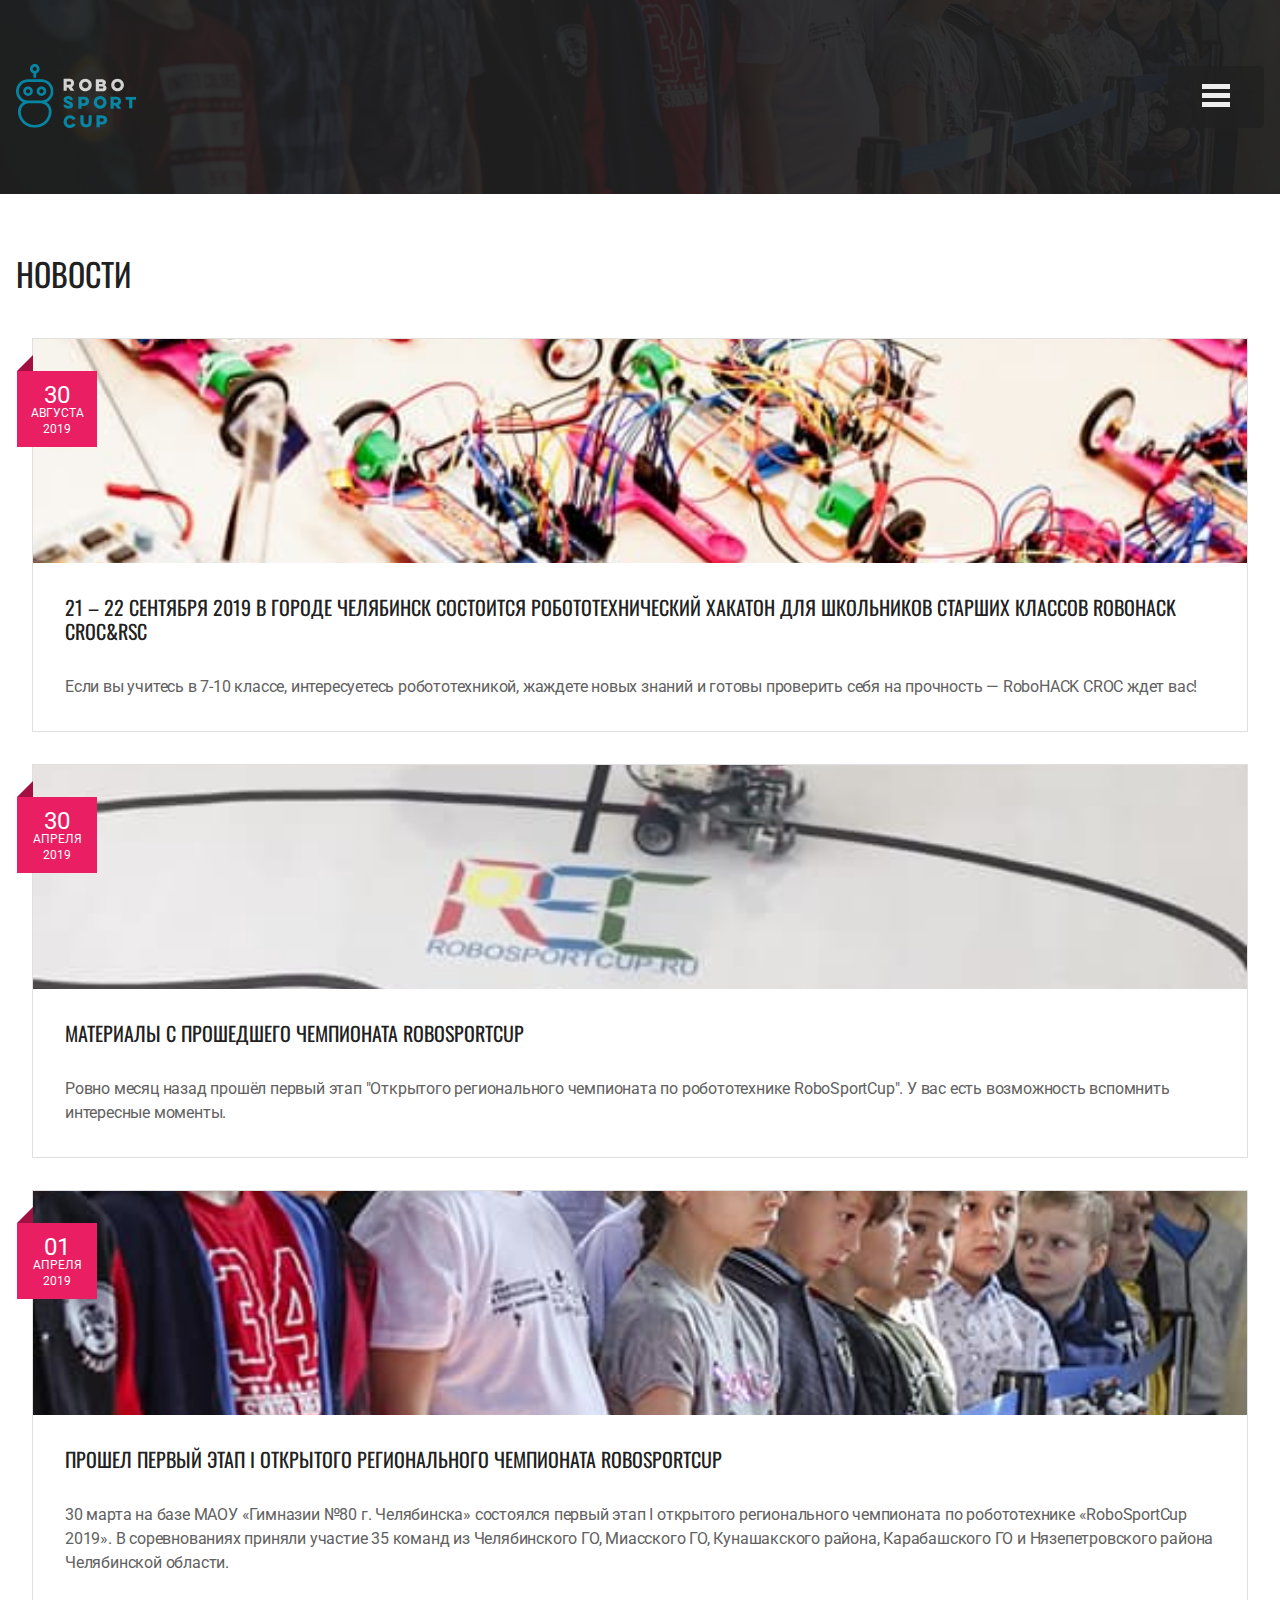
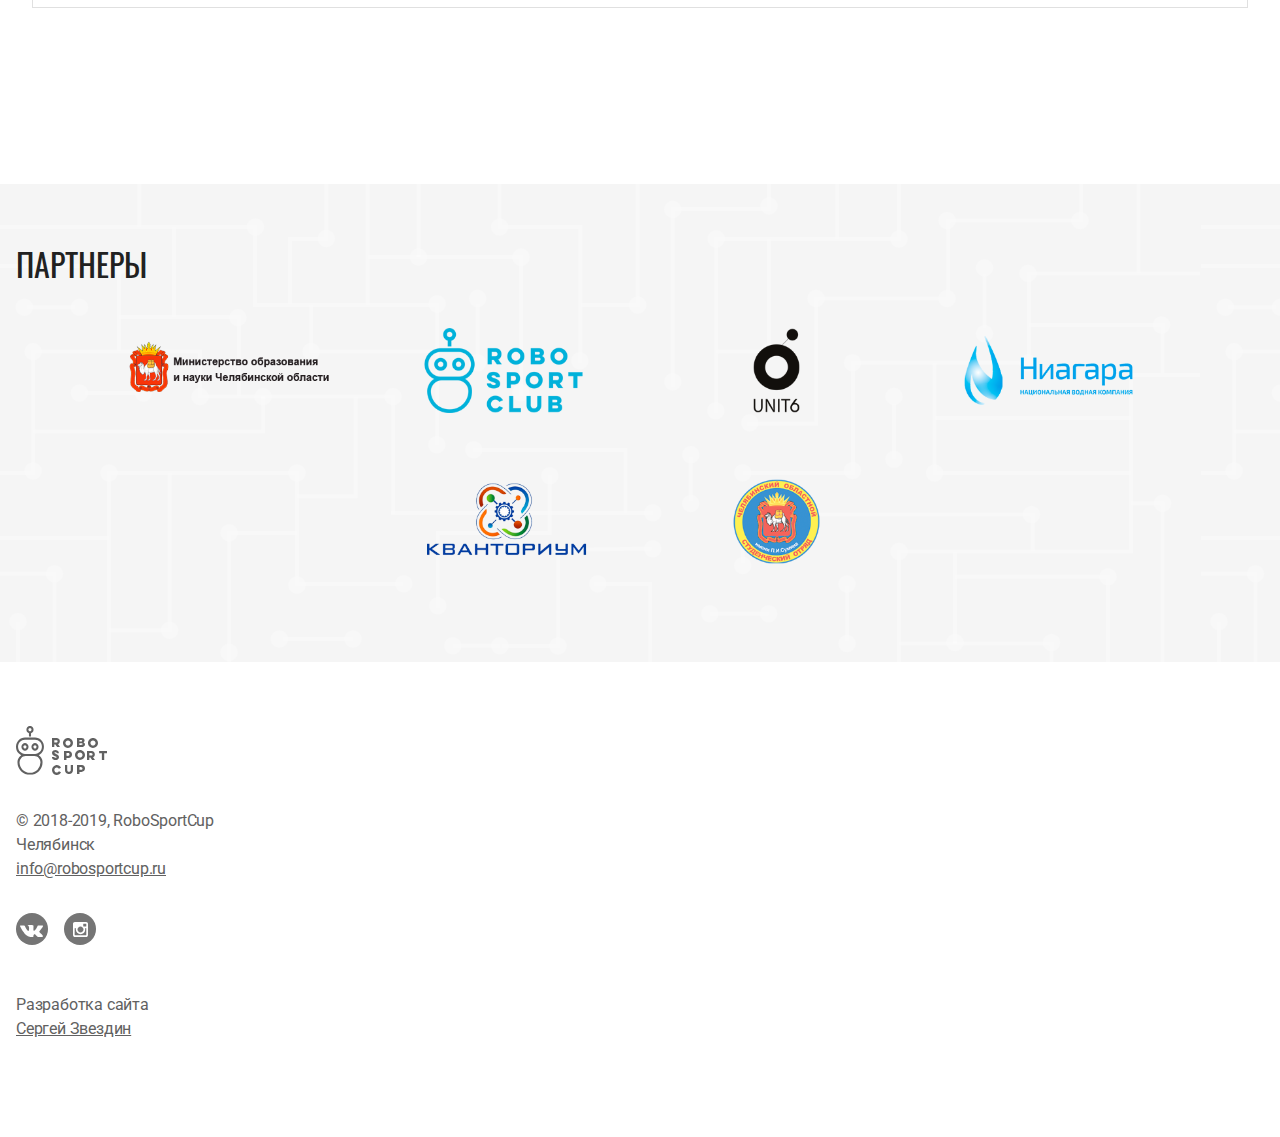
<file: news/page/1/index.html>
<!DOCTYPE html><html lang=ru><head><meta charset=utf-8><meta http-equiv=Content-Type content="text/html; charset=utf-8"><meta http-equiv=x-ua-compatible content="ie=edge"><meta name=viewport content="width=device-width,initial-scale=1,maximum-scale=2.5,shrink-to-fit=no"><title>RoboSportCup — открытый чемпионат Челябинской области по робототехнике</title><meta name=description content="Мероприятия, названные «RoboSportCup» созданы с целью выявить талантливых и перспективных претендентов на инженерно-технические профессии, соответствующие приоритетным направлениям модернизации и технологического развития экономики Челябинской области.
"><meta name=keywords content="робототехника челябинск соревнования мастер класс lego education mindstorms"><link rel=canonical href=https://robosportcup.ru/ ><link href="https://fonts.googleapis.com/css?family=Roboto" rel=stylesheet><link href="https://fonts.googleapis.com/css?family=Oswald:400,600" rel=stylesheet><link rel=stylesheet type=text/css href=/bundle/bundle.tkweqm.css><link rel=apple-touch-icon sizes=180x180 href=/assets/favicon/apple-touch-icon.png><link rel=icon type=image/png sizes=32x32 href=/assets/favicon/favicon-32x32.png><link rel=icon type=image/png sizes=16x16 href=/assets/favicon/favicon-16x16.png><link rel=manifest href=/assets/favicon/site.webmanifest><link rel=mask-icon href=/assets/favicon/safari-pinned-tab.svg color=#212121><link rel="shortcut icon" href=/assets/favicon/favicon.ico><meta name=msapplication-TileColor content=#212121><meta name=msapplication-config content=/assets/favicon/browserconfig.xml><meta name=theme-color content=#ffffff><script type=text/javascript>(function(m,e,t,r,i,k,a){m[i]=m[i]||function(){(m[i].a=m[i].a||[]).push(arguments)}; m[i].l=1*new Date();k=e.createElement(t),a=e.getElementsByTagName(t)[0],k.async=1,k.src=r,a.parentNode.insertBefore(k,a)}) (window, document, "script", "https://mc.yandex.ru/metrika/tag.js", "ym"); ym(54104530, "init", { clickmap:true, trackLinks:true, accurateTrackBounce:true, trackHash:true });</script><noscript><div><img src=https://mc.yandex.ru/watch/54104530 style="position:absolute; left:-9999px;" alt=""></div></noscript></head><body><section class=hero><div class=hero__wrapper><header class=header><div class=header__logo><a class=header__logo-link href=/ ><img class=header__logo-img src=/assets/logo/logo.svg alt="RoboSportCup — открытый чемпионат Челябинской области по робототехнике" title="RoboSportCup — открытый чемпионат Челябинской области по робототехнике"></a></div><nav class=header__navigation><ul class=header-navigation><li class=header-navigation__item><a class=header-navigation__link href=/#about>О проекте</a></li><li class=header-navigation__item><a class=header-navigation__link href=/news/page/1>Новости</a></li><li class=header-navigation__item><a class=header-navigation__link href=/events/page/1>Мероприятия</a></li><li class=header-navigation__item><a class=header-navigation__link href=/#experts>Эксперты</a></li><li class=header-navigation__item><a class=header-navigation__link href=#partners>Партнеры</a></li><li class=header-navigation__item><a class=header-navigation__link href=/#organizers>Контакты</a></li></ul></nav><button class=header-navigation__hamburger><svg xmlns=http://www.w3.org/2000/svg class=header-navigation__hamburger-icon><g><rect class=header-navigation__hamburger-icon-line-1 width=28 height=5 /><rect class=header-navigation__hamburger-icon-line-2 y=9 width=28 height=5 /><rect class=header-navigation__hamburger-icon-line-3 y=18 width=28 height=5 /></g></svg></button></header></div></section><section class=news-list><h2 class=news-list__title>Новости</h2><ul class=news-list__list><li class=news-list__item><a class=news-list__item-link href=/news/3/ ><h3 class=news-list__item-title>21 – 22 сентября 2019 в городе Челябинск состоится робототехнический хакатон для школьников старших классов RoboHACK CROС&RSC</h3><time datetime=2019-08-30 class=news-list__item-date><span class=news-list__item-date-day>30</span> <span class=news-list__item-date-month>августа</span> <span class=news-list__item-date-year>2019</span></time><p class=news-list__item-description>Если вы учитесь в 7-10 классе, интересуетесь робототехникой, жаждете новых знаний и готовы проверить себя на прочность — RoboHACK CROC ждет вас!</p><div class=news-list__item-image style="background-image: url(/assets/news/3/2019-09-21.jpg)"></div></a></li><li class=news-list__item><a class=news-list__item-link href=/news/2/ ><h3 class=news-list__item-title>Материалы с прошедшего чемпионата RoboSportCup</h3><time datetime=2019-04-30 class=news-list__item-date><span class=news-list__item-date-day>30</span> <span class=news-list__item-date-month>апреля</span> <span class=news-list__item-date-year>2019</span></time><p class=news-list__item-description>Ровно месяц назад прошёл первый этап "Открытого регионального чемпионата по робототехнике RoboSportCup". У вас есть возможность вспомнить интересные моменты.</p><div class=news-list__item-image style="background-image: url(/assets/news/2/2019-04-30.jpg)"></div></a></li><li class=news-list__item><a class=news-list__item-link href=/news/1/ ><h3 class=news-list__item-title>Прошел Первый этап I открытого регионального чемпионата RoboSportCup</h3><time datetime=2019-04-01 class=news-list__item-date><span class=news-list__item-date-day>01</span> <span class=news-list__item-date-month>апреля</span> <span class=news-list__item-date-year>2019</span></time><p class=news-list__item-description>30 марта на базе МАОУ «Гимназии №80 г. Челябинска» состоялся первый этап I открытого регионального чемпионата по робототехнике «RoboSportCup 2019». В соревнованиях приняли участие 35 команд из Челябинского ГО, Миасского ГО, Кунашакского района, Карабашского ГО и Нязепетровского района Челябинской области.</p><div class=news-list__item-image style="background-image: url(/assets/news/1/2019-03-30.jpg)"></div></a></li></ul></section><section class=partners><a name=partners></a><div class=partners__wrapper><h2 class=partners__title>Партнеры</h2><ul class=partners__list><li class=parnters__item><a class=partners__link title="Министерство образования и науки Челябинской области" href=http://www.minobr74.ru/ ><img class=partners__image title="Министерство образования и науки Челябинской области" alt="Министерство образования и науки Челябинской области" src=/assets/sponsors/minobr.png></a></li><li class=parnters__item><a class=partners__link title=RoboSportClub href=javascript:;><img class=partners__image title=RoboSportClub alt=RoboSportClub src=/assets/sponsors/robosportclub.png></a></li><li class=parnters__item><a class=partners__link title=Unit6 href=https://www.unit6.dev/ ><img class=partners__image title=Unit6 alt=Unit6 src=/assets/sponsors/unit6.png></a></li><li class=parnters__item><a class=partners__link title="Национальная водная компания Ниагара" href=https://niagara74.ru/ ><img class=partners__image title="Национальная водная компания Ниагара" alt="Национальная водная компания Ниагара" src=/assets/sponsors/niagara.png></a></li><li class=parnters__item><a class=partners__link title="Детский технопакр Кванториум г.Челябинск" href=https://robo74.ru/kvantorium/ ><img class=partners__image title="Детский технопакр Кванториум г.Челябинск" alt="Детский технопакр Кванториум г.Челябинск" src=/assets/sponsors/kvantorium.png></a></li><li class=parnters__item><a class=partners__link title="Челябинский областной студенческий отряд им. П.И. Сумина" href=https://рсо74.рф/ ><img class=partners__image title="Челябинский областной студенческий отряд им. П.И. Сумина" alt="Челябинский областной студенческий отряд им. П.И. Сумина" src=/assets/sponsors/student-team.png></a></li></ul></div></section><footer class=footer><div class=footer__contacts><p class=footer__copyrights>© 2018-2019, RoboSportCup</p><p class=footer__city>Челябинск</p><p class=footer__email-wrapper><a class=footer__email href=mailto:info@robosportcup.ru>info@robosportcup.ru</a></p><ul class=social><li class=social__item><a class="social__button social__button_vk" href=https://vk.com/robosportcup>VK</a></li><li class=social__item><a class="social__button social__button_instagram" href=https://www.instagram.com/robosportcup/ >Instagram</a></li></ul></div><div class=footer__logo><img class=footer__logo-image src=/assets/logo/logo-footer.svg></div><div class=footer__made-by>Разработка сайта <a class=footer__made-by-link href=https://blog.zwezdin.com/ >Сергей Звездин</a></div></footer><script type=text/javascript src=/bundle/bundle.tkweqm.js></script></body></html>
</file>
